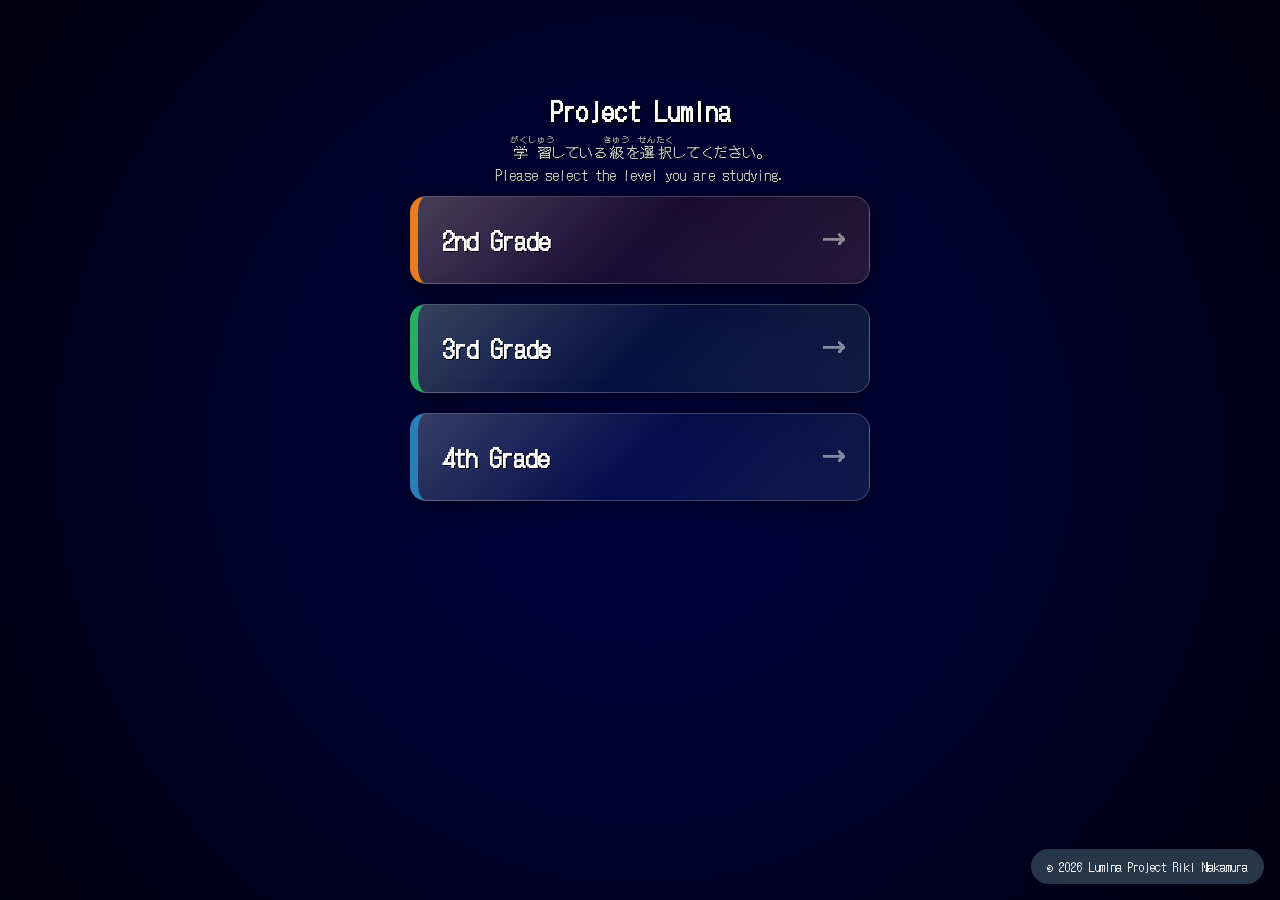
<file: index.html>
<!DOCTYPE html>
<html lang="ja">
<head>
    <meta charset="UTF-8">
    <meta name="viewport" content="width=device-width, initial-scale=1.0">
    <link rel="icon" href="data:,">
    <title>Project Lumina</title>
    <link rel="stylesheet" href="css/style.css">
    <link href="https://fonts.googleapis.com/css2?family=Noto+Sans+JP:wght@400;700&display=swap" rel="stylesheet">
</head>
<body>

    <main class="container">
        <header class="hero">
            <h1>Project Lumina</h1>
            <p>
                <ruby>学習<rt>がくしゅう</rt></ruby>している<ruby>級<rt>きゅう</rt></ruby>を<ruby>選択<rt>せんたく</rt></ruby>してください。<br>
                Please select the level you are studying.
            </p>
        </header>

        <section class="grade-selection">
            <a href="grade2/index.html" class="grade-card grade-2">
                <div class="card-content">
                    <div class="grade-info">
                        <h2>2nd Grade</h2>
                    </div>
                    <div class="arrow">→</div>
                </div>
            </a>

            <a href="grade3/index.html" class="grade-card grade-3">
                <div class="card-content">
                    <div class="grade-info">
                        <h2>3rd Grade</h2>
                    </div>
                    <div class="arrow">→</div>
                </div>
            </a>

            <a href="grade4/index.html" class="grade-card grade-4">
                <div class="card-content">
                    <div class="grade-info">
                        <h2>4th Grade</h2>
                    </div>
                    <div class="arrow">→</div>
                </div>
            </a>
        </section>
    </main>

    <div id="footer-placeholder"></div>

    <script src="js/main.js"></script>
</body>
</html>
</file>
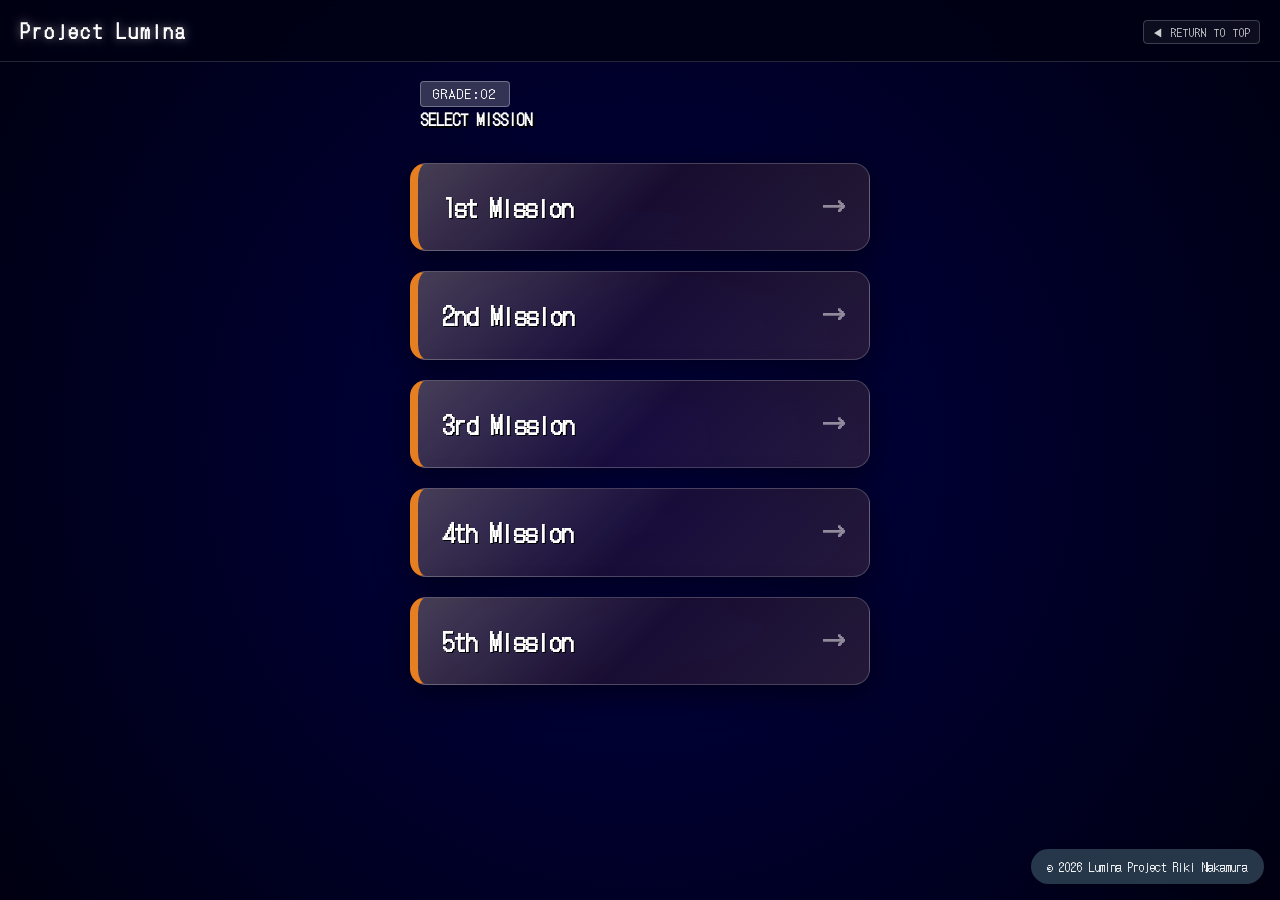
<file: grade2/index.html>
<!DOCTYPE html>
<html lang="ja">
<head>
    <meta charset="UTF-8">
    <meta name="viewport" content="width=device-width, initial-scale=1.0">
    <link rel="icon" href="data:,">
    <title>2nd Grade MissionList | Lumina Project</title>
    <link rel="stylesheet" href="../css/style.css">
    <link href="https://fonts.googleapis.com/css2?family=Noto+Sans+JP:wght@400;700&display=swap" rel="stylesheet">
</head>
<body>
    <main class="container">
    
        <div id="header-placeholder"></div>
            <div class="grade-header-box">
            <span class="grade-badge">GRADE:02</span>
            <h1>SELECT MISSION</h1>
            </div>

            <section class="grade-selection">
                <a href="q1.html" class="grade-card grade-2">
                    <div class="card-content">
                        <div class="grade-info">
                            <h2>1st Mission</h2>
                        </div>
                        <div class="arrow">→</div>
                    </div>
                </a>
                <a href="q2.html" class="grade-card grade-2">
                    <div class="card-content">
                        <div class="grade-info">
                            <h2>2nd Mission</h2>
                        </div>
                        <div class="arrow">→</div>
                    </div>
                </a>
                <a href="q3.html" class="grade-card grade-2">
                    <div class="card-content">
                        <div class="grade-info">
                            <h2>3rd Mission</h2>
                        </div>
                        <div class="arrow">→</div>
                    </div>
                </a>
                <a href="q4.html" class="grade-card grade-2">
                    <div class="card-content">
                        <div class="grade-info">
                            <h2>4th Mission</h2>
                        </div>
                        <div class="arrow">→</div>
                    </div>
                </a>
                <a href="q5.html" class="grade-card grade-2">
                    <div class="card-content">
                        <div class="grade-info">
                            <h2>5th Mission</h2>
                        </div>
                        <div class="arrow">→</div>
                    </div>
                </a>
            </section>


    </main>
    <div id="footer-placeholder"></div>

    <script src="../js/main.js"></script>
</body>
</html>
</file>
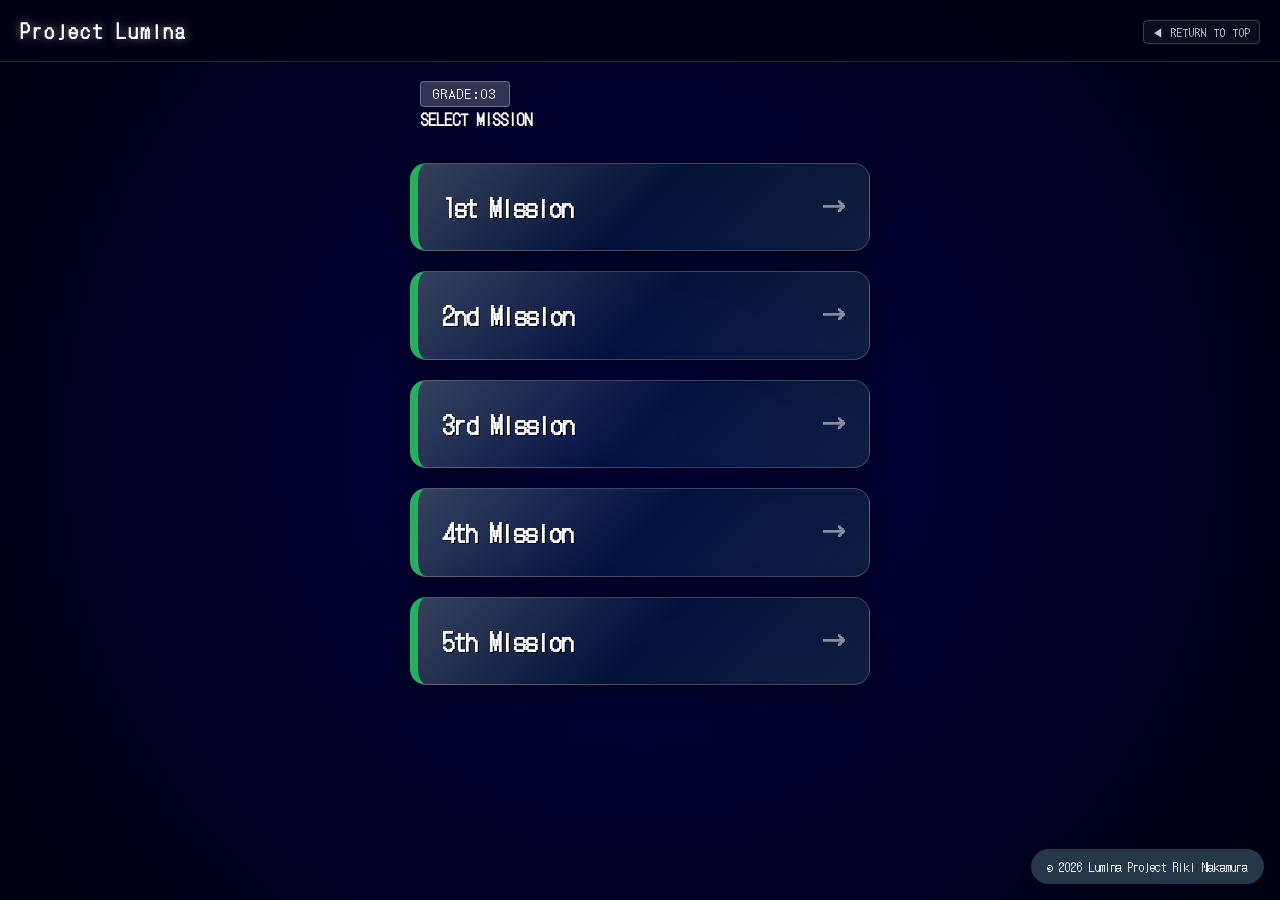
<file: grade3/index.html>
<!DOCTYPE html>
<html lang="ja">
<head>
    <meta charset="UTF-8">
    <meta name="viewport" content="width=device-width, initial-scale=1.0">
    <link rel="icon" href="data:,">
    <title>3rd Grade MissionList | Lumina Project</title>
    <link rel="stylesheet" href="../css/style.css">
    <link href="https://fonts.googleapis.com/css2?family=Noto+Sans+JP:wght@400;700&display=swap" rel="stylesheet">
</head>
<body>
    <main class="container">
    
        <div id="header-placeholder"></div>
        
            <div class="grade-header-box">
            <span class="grade-badge">GRADE:03</span>
            <h1>SELECT MISSION</h1>
            </div>

            <section class="grade-selection">
                <a href="q1.html" class="grade-card grade-3">
                    <div class="card-content">
                        <div class="grade-info">
                            <h2>1st Mission</h2>
                        </div>
                        <div class="arrow">→</div>
                    </div>
                </a>
                <a href="q2.html" class="grade-card grade-3">
                    <div class="card-content">
                        <div class="grade-info">
                            <h2>2nd Mission</h2>
                        </div>
                        <div class="arrow">→</div>
                    </div>
                </a>
                <a href="q3.html" class="grade-card grade-3">
                    <div class="card-content">
                        <div class="grade-info">
                            <h2>3rd Mission</h2>
                        </div>
                        <div class="arrow">→</div>
                    </div>
                </a>
                <a href="q4.html" class="grade-card grade-3">
                    <div class="card-content">
                        <div class="grade-info">
                            <h2>4th Mission</h2>
                        </div>
                        <div class="arrow">→</div>
                    </div>
                </a>
                <a href="q5.html" class="grade-card grade-3">
                    <div class="card-content">
                        <div class="grade-info">
                            <h2>5th Mission</h2>
                        </div>
                        <div class="arrow">→</div>
                    </div>
                </a>
            </section>


    </main>
    <div id="footer-placeholder"></div>

    <script src="../js/main.js"></script>
</body>
</html>
</file>
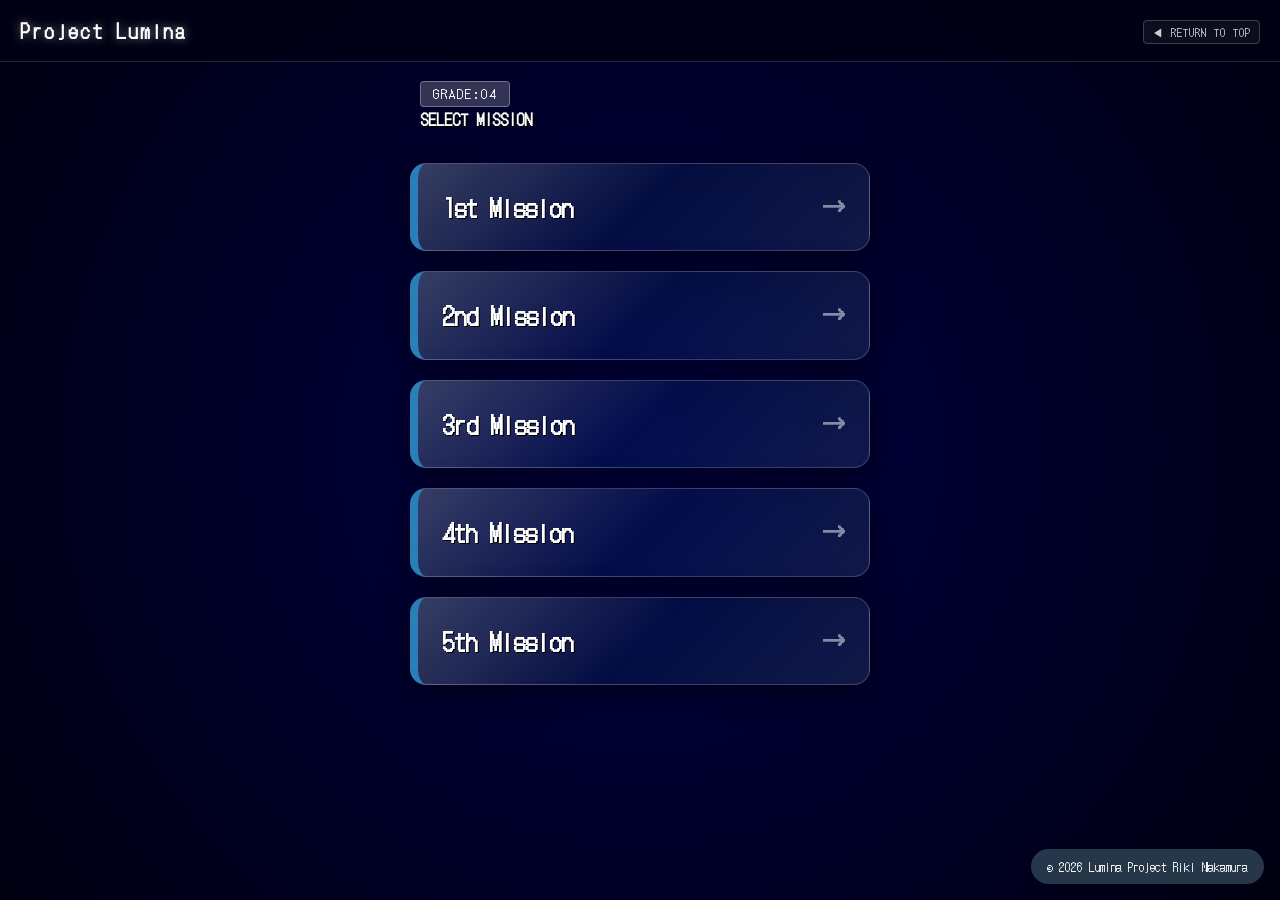
<file: grade4/index.html>
<!DOCTYPE html>
<html lang="ja">
<head>
    <meta charset="UTF-8">
    <meta name="viewport" content="width=device-width, initial-scale=1.0">
    <link rel="icon" href="data:,">
    <title>4th Grade MissionList | Lumina Project</title>
    <link rel="stylesheet" href="../css/style.css">
    <link href="https://fonts.googleapis.com/css2?family=Noto+Sans+JP:wght@400;700&display=swap" rel="stylesheet">
</head>
<body>
    <main class="container">
    
        <div id="header-placeholder"></div>
            <div class="grade-header-box">
            <span class="grade-badge">GRADE:04</span>
            <h1>SELECT MISSION</h1>
            </div>

            <section class="grade-selection">
                <a href="q1.html" class="grade-card grade-4">
                    <div class="card-content">
                        <div class="grade-info">
                            <h2>1st Mission</h2>
                        </div>
                        <div class="arrow">→</div>
                    </div>
                </a>
                <a href="q2.html" class="grade-card grade-4">
                    <div class="card-content">
                        <div class="grade-info">
                            <h2>2nd Mission</h2>
                        </div>
                        <div class="arrow">→</div>
                    </div>
                </a>
                <a href="q3.html" class="grade-card grade-4">
                    <div class="card-content">
                        <div class="grade-info">
                            <h2>3rd Mission</h2>
                        </div>
                        <div class="arrow">→</div>
                    </div>
                </a>
                <a href="q4.html" class="grade-card grade-4">
                    <div class="card-content">
                        <div class="grade-info">
                            <h2>4th Mission</h2>
                        </div>
                        <div class="arrow">→</div>
                    </div>
                </a>
                <a href="q5.html" class="grade-card grade-4">
                    <div class="card-content">
                        <div class="grade-info">
                            <h2>5th Mission</h2>
                        </div>
                        <div class="arrow">→</div>
                    </div>
                </a>
            </section>


    </main>
    <div id="footer-placeholder"></div>

    <script src="../js/main.js"></script>
</body>
</html>
</file>
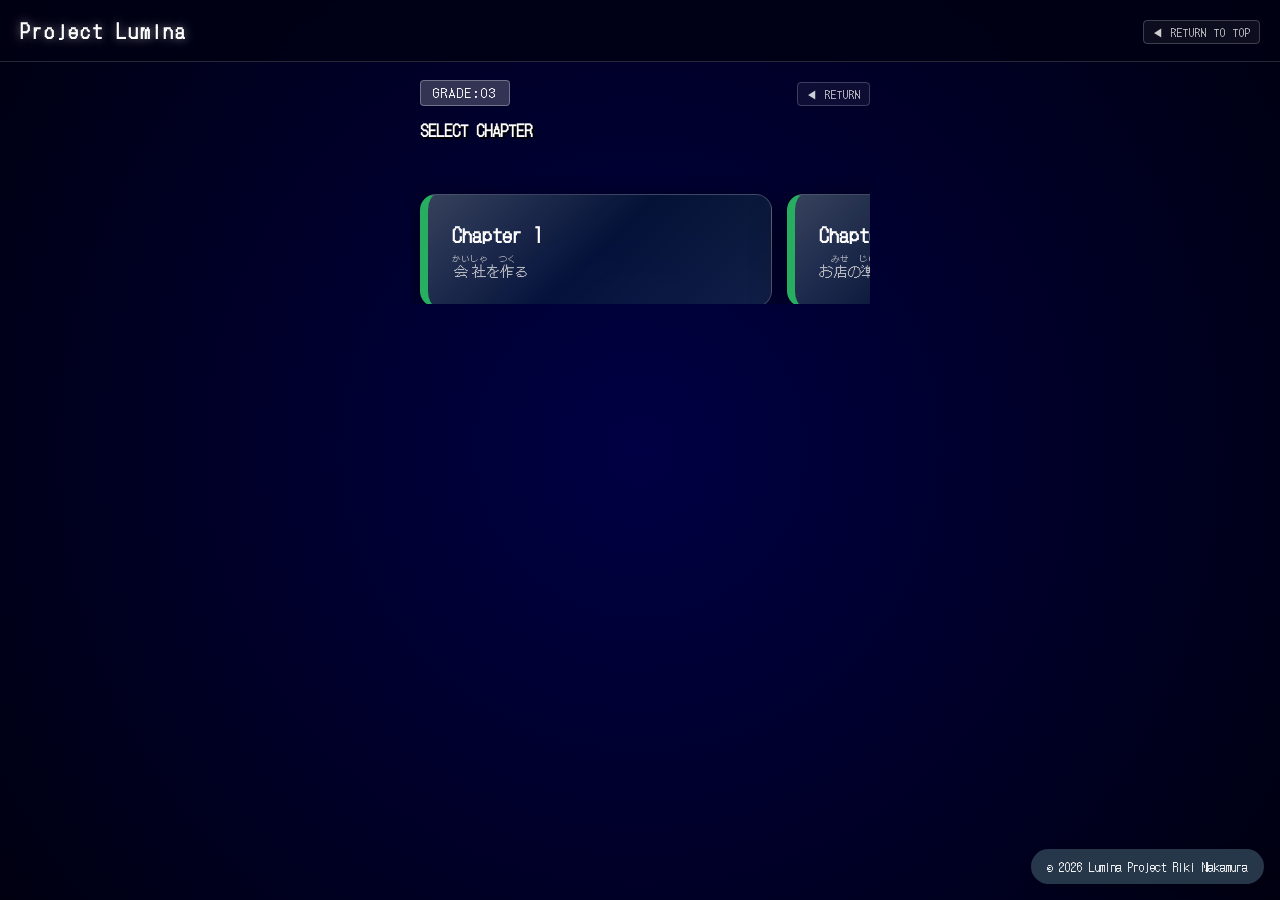
<file: grade3/q1.html>
<!DOCTYPE html>
<html lang="ja">
<head>
    <meta charset="UTF-8">
    <meta name="viewport" content="width=device-width, initial-scale=1.0">
    <link rel="icon" href="data:,">
    <title>3rd Grade MissionList | Lumina Project</title>
    <link rel="stylesheet" href="../css/style.css">
    <link href="https://fonts.googleapis.com/css2?family=DotGothic16&display=swap" rel="stylesheet">
    
    <style>
        /* --- 第1階層: チャプターセクション --- */
        section.chapter-explanation {
            display: none;
            margin-top: 20px;
            width: 100%;
            clear: both;
        }
        section.chapter-explanation.active {
            display: block;
        }

        /* --- 第2階層: 用語アコーディオン (Lumina Style) --- */
        .term-accordion {
            margin-bottom: 15px;
            border-radius: 12px;
            overflow: hidden;
            background: rgba(255, 255, 255, 0.05);
            backdrop-filter: blur(10px);
            -webkit-backdrop-filter: blur(10px);
            border: 1px solid rgba(255, 255, 255, 0.1);
            box-shadow: 0 4px 15px rgba(0, 0, 0, 0.3);
        }

        .term-trigger {
            width: 100%;
            padding: 16px;
            background: transparent; /* 白背景を撤廃 */
            border: none;
            text-align: left;
            font-family: 'DotGothic16', sans-serif;
            font-size: 1rem;
            font-weight: bold;
            color: #fff; /* 文字を白に */
            cursor: pointer;
            display: flex;
            justify-content: space-between;
            align-items: center;
            transition: background 0.3s;
        }

        .term-trigger:hover {
            background: rgba(255, 255, 255, 0.1);
        }

        .term-trigger.active {
            border-bottom: 1px solid rgba(255, 255, 255, 0.1);
            background: rgba(255, 255, 255, 0.05);
        }

        .term-trigger::after {
            content: '▶';
            font-size: 0.8rem;
            color: var(--accent-3); /* 3級のグリーン */
            transition: transform 0.3s;
        }

        .term-trigger.active::after {
            transform: rotate(90deg);
        }

        /* --- 第3階層: 4つのタブ (Lumina Style) --- */
        .term-content {
            display: none;
            background: rgba(0, 0, 0, 0.2); /* コンテンツ内を少し暗く */
        }

        .term-content.active {
            display: block;
        }

        .tab-container {
            display: flex;
            background: rgba(0, 0, 0, 0.2);
            gap: 2px;
            padding: 2px;
        }

        .tab-btn {
            flex: 1;
            padding: 10px 5px;
            cursor: pointer;
            border: none;
            font-family: 'DotGothic16', sans-serif;
            background: rgba(255, 255, 255, 0.05);
            color: rgba(255, 255, 255, 0.6);
            font-size: 0.75rem;
            transition: all 0.2s;
        }

        .tab-btn.active {
            background: var(--accent-3); /* 3級カラー */
            color: #fff;
            text-shadow: 1px 1px 0px #000;
        }

        .tab-panel {
            display: none;
            padding: 20px;
            font-size: 0.85rem;
            color: #eee;
            background: transparent; /* 白背景を撤廃 */
        }

        .tab-panel.active {
            display: block;
            animation: fadeIn 0.4s ease-out;
        }

        @keyframes fadeIn {
            from { opacity: 0; transform: translateY(5px); }
            to { opacity: 1; transform: translateY(0); }
        }
    </style>
</head>
<body>
    <main class="container">
        <div id="header-placeholder"></div>
        <div class="grade-header-box">
            <div class="grade-status-line">
                <span class="grade-badge">GRADE:03</span>
                <div class="nav-actions">
                    <a href="javascript:history.back();" class="back-link">◀ RETURN</a>
                </div>
            </div>
            <h1>SELECT CHAPTER</h1>
        </div>

        <section class="grade-selection chapter-slider">
            <div class="chapter-card">
                <a href="#Chapter1" class="grade-card grade-3">
                    <div class="card-content">
                        <div class="grade-info">
                            <label class="chapter">Chapter 1</label>
                            <p class="chapter-title"><ruby>会社<rt>かいしゃ</rt></ruby>を<ruby>作<rt>つく</rt></ruby>る</p>
                        </div>
                    </div>
                </a>
            </div>
            <div class="chapter-card">
                <a href="#Chapter2" class="grade-card grade-3">
                    <div class="card-content">
                        <div class="grade-info">
                            <label class="chapter">Chapter 2</label>
                            <p class="chapter-title">お<ruby>店<rt>みせ</rt></ruby>の<ruby>準備<rt>じゅんび</rt></ruby></p>
                        </div>
                    </div>
                </a>
            </div>
            <div class="chapter-card">
                <a href="#Chapter3" class="grade-card grade-3">
                    <div class="card-content">
                        <div class="grade-info">
                            <label class="chapter">Chapter 3</label>
                            <p class="chapter-title"><ruby>商売<rt>しょうばい</rt></ruby>の<ruby>開始<rt>かいし</rt></ruby></p>
                        </div>
                    </div>
                </a>
            </div>
            <div class="chapter-card">
                <a href="#Chapter4" class="grade-card grade-3">
                    <div class="card-content">
                        <div class="grade-info">
                            <label class="chapter">Chapter 4</label>
                            <p class="chapter-title"><ruby>会社<rt>かいしゃ</rt></ruby>を<ruby>続<rt>つづ</rt></ruby>けるための<ruby>支払<rt>しはら</rt></ruby>い</p>                        </div>
                    </div>
                </a>
            </div>
            <div class="chapter-card">
                <a href="#Chapter5" class="grade-card grade-3">
                    <div class="card-content">
                        <div class="grade-info">
                            <label class="chapter">Chapter 5</label>
                            <p class="chapter-title"><ruby>お金<rt>おかね</rt></ruby>を<ruby>増<rt>ふ</rt></ruby>やす</p>
                        </div>
                    </div>
                </a>
            </div>
            <div class="chapter-card">
                <a href="#Chapter6" class="grade-card grade-3">
                    <div class="card-content">
                        <div class="grade-info">
                            <label class="chapter">Chapter 6</label>
                            <p class="chapter-title">1<ruby>年<rt>ねん</rt></ruby>のまとめ</p>
                        </div>
                    </div>
                </a>
            </div>
        </section>
<!--
Chapter1 資本金
-->
        <section id="Chapter1" class="chapter-explanation">
            <div class="term-accordion">
                <button class="term-trigger"><ruby>資本金<rt>しほんきん</rt></ruby></button>
                <div class="term-content">
                    <div class="tab-container">
                        <button class="tab-btn active" data-tab="What">What is it?</button>
                        <button class="tab-btn" data-tab="Explanation">Explanation</button>
                        <button class="tab-btn" data-tab="Practice">Practice</button>
                        <button class="tab-btn" data-tab="Question">Question</button>
                    </div>
    <!-- What -->
                    <div class="tab-panel active" data-content="What">
                        <label class="label-title">
                            <span class="label-accent"></span>
                            <ruby>資本金<rt>しほんきん</rt></ruby>とは?
                        </label>
                        
                        <div class="label-content">
                            <p class="jp-text">
                                <ruby>会社<rt>かいしゃ</rt></ruby>を<ruby>設立<rt>せつりつ</rt></ruby>するために、<ruby>必要<rt>ひつよう</rt></ruby>なお<ruby>金<rt>かね</rt></ruby>の<ruby>勘定科目<rt>かんじょうかもく</rt></ruby>
                            </p>
                            <p class="en-text">
                                Accounting categories for the money needed to establish a company.
                            </p>
                        </div>
                        <label class="label-title">
                            <span class="label-accent"></span>
                            ホームポジションはどこ?
                        </label>
                        
                        <div class="label-content">
                            <p class="jp-text">
                                <ruby>貸借対照表<rt>たいしゃくたいしょうひょう</rt></ruby>の『<ruby>純資産<rt>じゅんしさん</rt></ruby>（<ruby>資本<rt>しほん</rt></ruby>）』のグループ
                            </p>
                            <p class="en-text">
                                The 'Net Assets' group on the balance sheet.
                            </p>

                            <table style="width: 100%; border-collapse: collapse; text-align: center; margin-top: 20px;">
                                <tr>
                                    <td rowspan="2" style="width: 50%; border: 1px solid white; padding: 20px; vertical-align: middle;">
                                        <div style="font-size: 1.5em; font-weight: bold;"><ruby>資産<rt>しさん</rt></ruby></div>
                                        <div style="font-size: 0.9em;">assets</div>
                                    </td>
                                    <td style="width: 50%; border: 1px solid white; padding: 10px; vertical-align: middle;">
                                        <div style="font-size: 1.2em; font-weight: bold;"><ruby>負債<rt>ふさい</rt></ruby></div>
                                        <div style="font-size: 0.9em;">liabilities</div>
                                    </td>
                                </tr>
                                <tr>
                                    <td style="width: 50%; border: 1px solid white; padding: 10px; background-color: #0000FF; color: #FFFFFF; vertical-align: middle;">
                                        <div style="font-size: 1.2em; font-weight: bold;"><ruby>純資産（資本）<rt>じゅんしさん（しほん）</rt></ruby></div>
                                        <div style="font-size: 0.9em;">net assets</div>
                                    </td>
                                </tr>
                            </table>
                        </div>
                    </div>
    <!-- Explanation -->
                    <div class="tab-panel" data-content="Explanation">
                        <label class="label-title">
                            <span class="label-accent"></span>
                            <ruby>問題<rt>もんだい</rt></ruby>の<ruby>解<rt>と</rt></ruby>き<ruby>方<rt>かた</rt></ruby>は?
                        </label>

                        <div class="sample-question">
                            <ruby>当社<rt>とうしゃ</rt></ruby>の<ruby>設立<rt>せつりつ</rt></ruby>にあたり、<ruby>定款<rt>ていかん</rt></ruby>で<ruby>定める<rt>さだめる</rt></ruby><ruby>発行可能株式総数<rt>はっこうかのうかぶしきそうすう</rt></ruby>■<ruby>株<rt>かぶ</rt></ruby>のうち、▲<ruby>株<rt>かぶ</rt></ruby>を1<ruby>株<rt>かぶ</rt></ruby>につき￥●で<ruby>発行<rt>発行</rt></ruby>し、<ruby>全額<rt>ぜんがく</rt></ruby>の<ruby>払込み<rt>はらいこみ</rt></ruby>を<ruby>受け<rt>うけ</rt></ruby>、これを▢▢<ruby>預金<rt>よきん</rt></ruby>とした。
                        </div>

                        <div class="step-container">
                            <label class="step-badge">Step1</label>
                            <div class="step-content">
                                <p class="jp-text">文章の中に『<ruby>設立<rt>せつりつ</rt></ruby>』＋『<ruby>株式<rt>かぶしき</rt></ruby>を<ruby>発行<rt>はっこう</rt></ruby>』というワードがありますか?</p>
                                <p class="en-text">Does the text contain the words “設立" and "株式を発行"?</p>
                            </div>

                            <div class="journal-table-wrapper">
                                <table class="journal-table">
                                    <thead>
                                        <tr>
                                            <th class="debit"><ruby>借方<rt>Debit</rt></ruby></th>
                                            <th class="amount"><ruby>金額<rt>Price</rt></ruby></th>
                                            <th class="credit"><ruby>貸方<rt>Credit</rt></ruby></th>
                                            <th class="amount"><ruby>金額<rt>Price</rt></ruby></th>
                                        </tr>
                                    </thead>
                                    <tbody>
                                        <tr>
                                            <td></td>
                                            <td></td>
                                            <td>
                                                <div class="account-item">
                                                    <span class="main-text"><ruby>資本金<rt>しほんきん</rt></ruby></span>
                                                </div>
                                            </td>
                                            <td class="num-cell highlight">¥ ▲ × ●</td>
                                        </tr>
                                    </tbody>
                                </table>
                            </div>
                        </div>

                        <div class="step-container">
                            <label class="step-badge">Step2</label>
                            <div class="step-content">
                                <p class="jp-text">
                                    文章の中の▢▢<ruby>預金<rt>よきん</rt></ruby>の▢▢は『<ruby>普通<rt>ふつう</rt></ruby>』or『<ruby>当座<rt>とうざ</rt></ruby>』のどちらですか?
                                </p>
                                <p class="en-text">In the text, is the ▢▢ in ▢▢ deposit a '当座' or '普通'?</p>
                            </div>

                            <div class="sub-label">
                                <span class="label-accent"></span><ruby>当座<rt>とうざ</rt></ruby>の<ruby>場合<rt>ばあい</rt></ruby>
                            </div>
                            <div class="journal-table-wrapper">
                                <table class="journal-table">
                                    <thead>
                                        <tr>
                                            <th class="debit"><ruby>借方<rt>Debit</rt></ruby></th>
                                            <th class="amount"><ruby>金額<rt>Price</rt></ruby></th>
                                            <th class="credit"><ruby>貸方<rt>Credit</rt></ruby></th>
                                            <th class="amount"><ruby>金額<rt>Price</rt></ruby></th>
                                        </tr>
                                    </thead>
                                    <tbody>
                                        <tr>
                                            <td>
                                                <div class="account-item">
                                                    <span class="main-text"><ruby>当座預金<rt>とうざよきん</rt></ruby></span>
                                                </div>
                                            </td>
                                            <td class="num-cell highlight">¥ ▲ × ●</td>
                                            <td>
                                                <div class="account-item">
                                                    <span class="main-text"><ruby>資本金<rt>しほんきん</rt></ruby></span>
                                                </div>
                                            </td>
                                            <td class="num-cell highlight">¥ ▲ × ●</td>
                                        </tr>
                                    </tbody>
                                </table>
                            </div> <div class="sub-label">
                                <span class="label-accent"></span><ruby>普通<rt>ふつう</rt></ruby>の<ruby>場合<rt>ばあい</rt></ruby>
                            </div>
                            <div class="journal-table-wrapper">
                                <table class="journal-table">
                                    <thead>
                                        <tr>
                                            <th class="debit"><ruby>借方<rt>Debit</rt></ruby></th>
                                            <th class="amount"><ruby>金額<rt>Price</rt></ruby></th>
                                            <th class="credit"><ruby>貸方<rt>Credit</rt></ruby></th>
                                            <th class="amount"><ruby>金額<rt>Price</rt></ruby></th>
                                        </tr>
                                    </thead>
                                    <tbody>
                                        <tr>
                                            <td>
                                                <div class="account-item">
                                                    <span class="main-text"><ruby>普通預金<rt>ふつうよきん</rt></ruby></span>
                                                </div>
                                            </td>
                                            <td class="num-cell highlight">¥ ▲ × ●</td>
                                            <td>
                                                <div class="account-item">
                                                    <span class="main-text"><ruby>資本金<rt>しほんきん</rt></ruby></span>
                                                </div>
                                            </td>
                                            <td class="num-cell highlight">¥ ▲ × ●</td>
                                        </tr>
                                    </tbody>
                                </table>
                            </div>
                        </div>
                    </div>
    <!-- Practice -->
                    <div class="tab-panel" data-content="Practice">
                        <label class="label-title">
                            <span class="label-accent"></span>
                            <ruby>練習問題<rt>れんしゅうもんだい</rt></ruby>
                        </label>

                        <div class="sample-question" style="line-height: 2.5; padding: 10px;">
                            <ruby>株式会社<rt>かぶしきがいしゃ</rt></ruby>
                            <span style="background-color: green; color: white; padding: 2px 0; border-radius: 2px;">
                                <ruby>設立<rt>せつりつ</rt></ruby>
                            </span>
                            に<ruby>際し<rt>さいし</rt></ruby>、
                            <span style="background-color: green; color: white; padding: 2px 0; border-radius: 2px;">
                                <ruby>株式<rt>かぶしき</rt></ruby>
                            </span>
                            4,500<ruby>株<rt>かぶ</rt></ruby>を＠￥2,000で<ruby>発行<rt>はっこう</rt></ruby>し、<ruby>全額<rt>ぜんがく</rt></ruby>が
                            <span style="background-color: red; color: white; padding: 2px 0; border-radius: 2px;">
                                <ruby>普通預金口座<rt>ふつうよきんこうざ</rt></ruby>
                            </span>
                            に<ruby>振り込まれた<rt>ふりこまれた</rt></ruby>。
                        </div>

                        <div class="step-container">
                            <label class="step-badge">Step1</label>
                            <div class="step-content">
                                <p class="jp-text">文章の中に『<ruby>設立<rt>せつりつ</rt></ruby>』＋『<ruby>株式<rt>かぶしき</rt></ruby>を<ruby>発行<rt>はっこう</rt></ruby>』というワードがありますか?</p>
                                <p class="en-text">Does the text contain the words “設立" and "株式を発行"?</p>
                            </div>

                            <div class="journal-table-wrapper">
                                <table class="journal-table">
                                    <thead>
                                        <tr>
                                            <th class="debit"><ruby>借方<rt>Debit</rt></ruby></th>
                                            <th class="amount"><ruby>金額<rt>Price</rt></ruby></th>
                                            <th class="credit"><ruby>貸方<rt>Credit</rt></ruby></th>
                                            <th class="amount"><ruby>金額<rt>Price</rt></ruby></th>
                                        </tr>
                                    </thead>
                                    <tbody>
                                        <tr>
                                            <td></td>
                                            <td></td>
                                            <td>
                                                <div class="account-item">
                                                    <span class="main-text" style="background-color: green; color: white; padding: 2px 0; border-radius: 2px;"><ruby>資本金<rt>しほんきん</rt></ruby></span>
                                                </div>
                                            </td>
                                            <td class="num-cell highlight">￥9,000,000</td>
                                        </tr>
                                    </tbody>
                                </table>
                            </div>
                        </div>

                        <div class="step-container">
                            <label class="step-badge">Step2</label>
                            <div class="step-content">
                                <p class="jp-text">
                                    文章の中の▢▢<ruby>預金<rt>よきん</rt></ruby>の▢▢は『<ruby>普通<rt>ふつう</rt></ruby>』or『<ruby>当座<rt>とうざ</rt></ruby>』のどちらですか?
                                </p>
                                <p class="en-text">In the text, is the ▢▢ in ▢▢ deposit a '当座' or '普通'?</p>
                            </div>

                            <div class="sub-label">
                                <span class="label-accent"></span><ruby>普通<rt>ふつう</rt></ruby>の<ruby>場合<rt>ばあい</rt></ruby>
                            </div>
                            <div class="journal-table-wrapper">
                                <table class="journal-table">
                                    <thead>
                                        <tr>
                                            <th class="debit"><ruby>借方<rt>Debit</rt></ruby></th>
                                            <th class="amount"><ruby>金額<rt>Price</rt></ruby></th>
                                            <th class="credit"><ruby>貸方<rt>Credit</rt></ruby></th>
                                            <th class="amount"><ruby>金額<rt>Price</rt></ruby></th>
                                        </tr>
                                    </thead>
                                    <tbody>
                                        <tr>
                                            <td>
                                                <div class="account-item">
                                                    <span class="main-text" style="background-color: red; color: white; padding: 2px 0; border-radius: 2px;"><ruby>普通預金<rt>ふつうよきん</rt></ruby></span>
                                                </div>
                                            </td>
                                            <td class="num-cell highlight">￥9,000,000</td>
                                            <td>
                                                <div class="account-item">
                                                    <span class="main-text"><ruby>資本金<rt>しほんきん</rt></ruby></span>
                                                </div>
                                            </td>
                                            <td class="num-cell highlight">￥9,000,000</td>
                                        </tr>
                                    </tbody>
                                </table>
                            </div>
                        </div>
                    </div>
    <!-- Question -->
                    <div class="tab-panel" data-content="Question">
                        <div id="shihonkin-Question" class="question" style="line-height: 2.5; padding: 10px;">
                            <p class="loading-msg">Now Loading...</p>
                        </div>

                        <div class="answer-section">
                            <div class="row-controls" style="margin-bottom: 10px; display: flex; gap: 10px;">
                                <button type="button" class="control-btn add-row-btn" style="background: #28a745; color: white; border: none; padding: 5px 15px; border-radius: 4px; cursor: pointer;">+</button>
                                <button type="button" class="control-btn remove-row-btn" style="background: #dc3545; color: white; border: none; padding: 5px 15px; border-radius: 4px; cursor: pointer;">-</button>
                                <span class="row-count-display" style="font-size: 12px; color: #aaa; align-self: center;">(1/5)</span>
                            </div>

                            <div class="journal-table-wrapper">
                                <table class="answer-table">
                                    <thead>
                                        <tr>
                                            <th class="side-header"><ruby>借方<rt>Debit</rt></ruby></th>
                                            <th class="amount-header"><ruby>金額<rt>Price</rt></ruby></th>
                                            <th class="side-header"><ruby>貸方<rt>Credit</rt></ruby></th>
                                            <th class="amount-header"><ruby>金額<rt>Price</rt></ruby></th>
                                        </tr>
                                    </thead>
                                    <tbody class="answer-table-body">
                                        <tr>
                                            <td>
                                                <select class="account-select">
                                                    <option value="">選択...</option>
                                                    <option value="cash">現金</option>
                                                    <option value="futsuyokin">普通預金</option>
                                                    <option value="tozayokin">当座預金</option>
                                                    <option value="teikiyokin">定期預金</option>
                                                    <option value="shihonkin">資本金</option>
                                                    <option value="kariirekin">借入金</option>
                                                </select>
                                            </td>
                                            <td>
                                                <div class="amount-input-wrapper">
                                                    <span>¥</span>
                                                    <input type="text" class="amount-input" inputmode="numeric" pattern="[0-9]*" placeholder="0">
                                                </div>
                                            </td>
                                            <td>
                                                <select class="account-select">
                                                    <option value="">選択...</option>
                                                    <option value="cash">現金</option>
                                                    <option value="futsuyokin">普通預金</option>
                                                    <option value="tozayokin">当座預金</option>
                                                    <option value="teikiyokin">定期預金</option>
                                                    <option value="shihonkin">資本金</option>
                                                    <option value="kariirekin">借入金</option>
                                                </select>
                                            </td>
                                            <td>
                                                <div class="amount-input-wrapper">
                                                    <span>¥</span>
                                                    <input type="text" class="amount-input" inputmode="numeric" pattern="[0-9]*" placeholder="0">
                                                </div>
                                            </td>
                                        </tr>
                                    </tbody>
                                </table>
                            </div>

                            <div class="feedback-panel answer-feedback" style="display: none;"></div>

                            <button class="submit-answer-btn">
                                <ruby>回答確認<rt>CHECK ANSWER</rt></ruby>
                            </button>
                        </div>
                    </div>
                </div>
            </div>
        </section>

<!--
Chapter2　備品 / 建物 / 車両運搬具
-->
        <section id="Chapter2" class="chapter-explanation">
            <div class="term-accordion">
                <button class="term-trigger"><ruby>備品 / 建物 / 車両運搬具<rt>びひん / たてもの / しゃりょううんぱんぐ</rt></ruby></button>
                <div class="term-content">
                    <div class="tab-container">
                        <button class="tab-btn active" data-tab="What">What is it?</button>
                        <button class="tab-btn" data-tab="Explanation">Explanation</button>
                        <button class="tab-btn" data-tab="Practice">Practice</button>
                        <button class="tab-btn" data-tab="Question">Question</button>
                    </div>
    <!-- What -->
                    <div class="tab-panel active" data-content="What">
                        <label class="label-title">
                            <span class="label-accent"></span>
                            <ruby>備品 / 建物 / 車両運搬具<rt>びひん / たてもの / しゃりょううんぱんぐ</rt></ruby>とは?
                        </label>
                        
                        <div class="label-content">
                            <p class="jp-text">
                                <ruby>会社<rt>かいしゃ</rt></ruby>を
                                <ruby>運営<rt>うんえい</rt></ruby>するために
                                <ruby>必要<rt>ひつよう</rt></ruby>な
                                <ruby>道具<rt>どうぐ</rt></ruby>の
                                <ruby>勘定科目<rt>かんじょうかもく</rt></ruby>
                            </p>
                            <p class="en-text">
                                The marathon course of tools necessary to run a company.
                            </p>
                        </div>
                        <label class="label-title">
                            <span class="label-accent"></span>
                            ホームポジションはどこ?
                        </label>
                        
                        <div class="label-content">
                            <p class="jp-text">
                                <ruby>貸借対照表<rt>たいしゃくたいしょうひょう</rt></ruby>の『<ruby>資産<rt>しさん</rt></ruby>』のグループ
                            </p>
                            <p class="en-text">
                                The 'Assets' group on the balance sheet.
                            </p>

                            <table style="width: 100%; border-collapse: collapse; text-align: center; margin-top: 20px;">
                                <tr>
                                    <td rowspan="2" style="width: 50%; border: 1px solid white; padding: 20px; vertical-align: middle; background-color: #0000FF; color: #FFFFFF;">
                                        <div style="font-size: 1.5em; font-weight: bold;"><ruby>資産<rt>しさん</rt></ruby></div>
                                        <div style="font-size: 0.9em;">assets</div>
                                    </td>
                                    <td style="width: 50%; border: 1px solid white; padding: 10px; vertical-align: middle;">
                                        <div style="font-size: 1.2em; font-weight: bold;"><ruby>負債<rt>ふさい</rt></ruby></div>
                                        <div style="font-size: 0.9em;">liabilities</div>
                                    </td>
                                </tr>
                                <tr>
                                    <td style="width: 50%; border: 1px solid white; padding: 10px; vertical-align: middle;">
                                        <div style="font-size: 1.2em; font-weight: bold;"><ruby>純資産（資本）<rt>じゅんしさん（しほん）</rt></ruby></div>
                                        <div style="font-size: 0.9em;">net assets</div>
                                    </td>
                                </tr>
                            </table>
                        </div>
                    </div>
    <!-- Explanation -->
                    <div class="tab-panel" data-content="Explanation">
                        <label class="label-title">
                            <span class="label-accent"></span>
                            <ruby>問題<rt>もんだい</rt></ruby>の<ruby>解<rt>と</rt></ruby>き<ruby>方<rt>かた</rt></ruby>は?
                        </label>

                        <div class="sample-question">
                            ▢▢▢を￥■で<ruby>購<rt>こう</rt></ruby><ruby>入<rt>にゅう</rt></ruby>し、
                            その<ruby>代<rt>だい</rt></ruby><ruby>金<rt>きん</rt></ruby>は
                            <ruby>配<rt>はい</rt></ruby><ruby>送<rt>そう</rt></ruby><ruby>料<rt>りょう</rt></ruby>などの
                            <ruby>諸<rt>しょ</rt></ruby><ruby>費<rt>ひ</rt></ruby><ruby>用<rt>よう</rt></ruby>￥▲とともに
                            〇〇で<ruby>支<rt>し</rt></ruby><ruby>払<rt>はら</rt></ruby>った。
                        </div>

                        <div class="step-container">
                            <label class="step-badge">Step1</label>
                            <div class="step-content">
                                <p class="jp-text">
                                    <ruby>文章<rt>ぶんしょう</rt></ruby>の
                                    <ruby>中<rt>なか</rt></ruby>の『▢▢▢』は
                                    <ruby>何<rt>なに</rt></ruby>ですか?
                                </p>
                                <p class="en-text">What does '▢▢▢' in the sentence represent?</p>
                            </div>
                            <div class="journal-table-wrapper">
                                <table class="journal-table">
                                    <thead>
                                        <tr>
                                            <th class="debit"><ruby>勘定科目<rt>Account</rt></ruby></th>
                                            <th class="amount"><ruby>キーワード<rt>Keyword</rt></ruby></th>
                                        </tr>
                                    </thead>
                                    <tbody>
                                        <tr>
                                            <td><ruby>備品<rt>びひん</rt></ruby></td>
                                            <td>
                                                <ruby>商品陳列用<rt>しょうひんちんれつよう</rt></ruby>の<ruby>什器<rt>じゅうき</rt></ruby>
                                                <br>パソコン<br>コンピューター<br>…etc
                                            </td>
                                        </tr>
                                        <tr>
                                            <td><ruby>建物<rt>たてもの</rt></ruby></td>
                                            <td><ruby>建物<rt>たてもの</rt></ruby><br>…etc</td>
                                        </tr>
                                        <tr>
                                            <td><ruby>車両運搬具<rt>しゃりょううんぱんぐ</rt></ruby></td>
                                            <td>トラック<br>…etc</td>
                                        </tr>
                                    </tbody>
                                </table>
                            </div>
                            <div class="journal-table-wrapper">
                                <table class="journal-table">
                                    <thead>
                                        <tr>
                                            <th class="debit"><ruby>借方<rt>Debit</rt></ruby></th>
                                            <th class="amount"><ruby>金額<rt>Price</rt></ruby></th>
                                            <th class="credit"><ruby>貸方<rt>Credit</rt></ruby></th>
                                            <th class="amount"><ruby>金額<rt>Price</rt></ruby></th>
                                        </tr>
                                    </thead>
                                    <tbody>
                                        <tr>
                                            <td>
                                                <div class="account-item">
                                                    <span class="main-text">▢▢▢</span>
                                                </div>
                                            </td>
                                            <td class="num-cell highlight"></td>
                                            <td>
                                            </td>
                                            <td></td>
                                        </tr>
                                    </tbody>
                                </table>
                            </div>
                        </div>

                        <div class="step-container">
                            <label class="step-badge">Step2</label>
                            <div class="step-content">
                                <p class="jp-text">
                                    <ruby>文章<rt>ぶんしょう</rt></ruby>の
                                    <ruby>中<rt>なか</rt></ruby>に『
                                    <ruby>諸費用<rt>しょひよう</rt></ruby>とともに』というワードがありますか?
                                </p>
                                <p class="en-text">Does the text contain the words “諸費用とともに"?</p>
                            </div>

                            <div class="journal-table-wrapper">
                                <table class="journal-table">
                                    <thead>
                                        <tr>
                                            <th class="debit"><ruby>借方<rt>Debit</rt></ruby></th>
                                            <th class="amount"><ruby>金額<rt>Price</rt></ruby></th>
                                            <th class="credit"><ruby>貸方<rt>Credit</rt></ruby></th>
                                            <th class="amount"><ruby>金額<rt>Price</rt></ruby></th>
                                        </tr>
                                    </thead>
                                    <tbody>
                                        <tr>
                                            <td>
                                                <div class="account-item">
                                                    <span class="main-text">▢▢▢</span>
                                                </div>
                                            </td>
                                            <td class="num-cell highlight">¥ ■ + ▲</td>
                                            <td>
                                            </td>
                                            <td></td>
                                        </tr>
                                    </tbody>
                                </table>
                            </div>
                        </div>
                        <div class="step-container">
                            <label class="step-badge">Step3</label>
                            <div class="step-content">
                                <p class="jp-text">
                                    どうやってお<ruby>金<rt>かね</rt></ruby>を
                                    <ruby>支払<rt>しはら</rt></ruby>いましたか?
                                </p>
                                <p class="en-text">How did you pay?</p>
                            </div>

                            <div class="journal-table-wrapper">
                                <table class="journal-table">
                                    <thead>
                                        <tr>
                                            <th class="debit"><ruby>借方<rt>Debit</rt></ruby></th>
                                            <th class="amount"><ruby>金額<rt>Price</rt></ruby></th>
                                            <th class="credit"><ruby>貸方<rt>Credit</rt></ruby></th>
                                            <th class="amount"><ruby>金額<rt>Price</rt></ruby></th>
                                        </tr>
                                    </thead>
                                    <tbody>
                                        <tr>
                                            <td>
                                                <div class="account-item">
                                                    <span class="main-text">▢▢▢</span>
                                                </div>
                                            </td>
                                            <td class="num-cell highlight">¥ ■ + ▲</td>
                                            <td>
                                                <div class="account-item">
                                                    <span class="main-text">〇〇〇</span>
                                                </div>
                                            </td>
                                            <td class="num-cell highlight">¥ ■ + ▲</td>
                                        </tr>
                                    </tbody>
                                </table>
                            </div>
                        </div>
                    </div>
    <!-- Practice -->
                    <div class="tab-panel" data-content="Practice">
                        <label class="label-title">
                            <span class="label-accent"></span>
                            <ruby>練習問題<rt>れんしゅうもんだい</rt></ruby>
                        </label>

                        <div class="sample-question" style="line-height: 2.5; padding: 10px;">
                            <span style="background-color: green; color: white; padding: 2px 0; border-radius: 2px;">
                            <ruby>事務処理用<rt>じむしょりよう</rt></ruby>としてパソコン</span>を￥1,000,000を
                            <ruby>購入<rt>こうにゅう</rt></ruby>し、その
                            <ruby>代金<rt>だいきん</rt></ruby>は
                            <ruby>配送料<rt>はいそうりょう</rt></ruby>などの
                            <span style="background-color: red; color: white; padding: 2px 0; border-radius: 2px;">
                            <ruby>諸費用<rt>しょひよう</rt></ruby>￥50,000とともに</span>
                            <span style="background-color: blue; color: white; padding: 2px 0; border-radius: 2px;">
                            <ruby>小切手<rt>こぎって</rt></ruby>を
                            <ruby>振<rt>ふ</rt></ruby>り
                            <ruby>出<rt>だ</rt></ruby>して
                            <ruby>支払<rt>しはら</rt></ruby>った。</span>
                        </div>

                        <div class="step-container">
                            <label class="step-badge">Step1</label>
                            <div class="step-content">
                                <p class="jp-text"><p class="jp-text">
                                    <ruby>文章<rt>ぶんしょう</rt></ruby>の
                                    <ruby>中<rt>なか</rt></ruby>の『▢▢▢』は
                                    <ruby>何<rt>なに</rt></ruby>ですか?
                                </p>
                                <p class="en-text">What does '▢▢▢' in the sentence represent?</p>
                            </div>

                            <div class="journal-table-wrapper">
                                <table class="journal-table">
                                    <thead>
                                        <tr>
                                            <th class="debit"><ruby>借方<rt>Debit</rt></ruby></th>
                                            <th class="amount"><ruby>金額<rt>Price</rt></ruby></th>
                                            <th class="credit"><ruby>貸方<rt>Credit</rt></ruby></th>
                                            <th class="amount"><ruby>金額<rt>Price</rt></ruby></th>
                                        </tr>
                                    </thead>
                                    <tbody>
                                        <tr>
                                            <td>
                                                <div class="account-item">
                                                    <span class="main-text" style="background-color: green; color: white; padding: 2px 0; border-radius: 2px;"><ruby>備品<rt>びひん</rt></ruby></span>
                                                </div>
                                            </td>
                                            <td class="num-cell highlight"></td>
                                            <td>
                                                
                                            </td>
                                            <td>
                                                
                                            </td>
                                        </tr>
                                    </tbody>
                                </table>
                            </div>
                        </div>

                        <div class="step-container">
                            <label class="step-badge">Step2</label>
                            <div class="step-content">
                                <p class="jp-text">
                                    <ruby>文章<rt>ぶんしょう</rt></ruby>の
                                    <ruby>中<rt>なか</rt></ruby>に『
                                    <ruby>諸費用<rt>しょひよう</rt></ruby>とともに』というワードがありますか?
                                </p>
                                <p class="en-text">Does the text contain the words “諸費用とともに"?</p>
                            </div>

    
                            <div class="journal-table-wrapper">
                                <table class="journal-table">
                                    <thead>
                                        <tr>
                                            <th class="debit"><ruby>借方<rt>Debit</rt></ruby></th>
                                            <th class="amount"><ruby>金額<rt>Price</rt></ruby></th>
                                            <th class="credit"><ruby>貸方<rt>Credit</rt></ruby></th>
                                            <th class="amount"><ruby>金額<rt>Price</rt></ruby></th>
                                        </tr>
                                    </thead>
                                    <tbody>
                                        <tr>
                                            <td>
                                                <div class="account-item">
                                                    <ruby>備品<rt>びひん</rt></ruby>
                                                </div>
                                            </td>
                                            <td class="num-cell highlight">
                                                <span class="main-text" style="background-color: red; color: white; padding: 2px 0; border-radius: 2px;">
                                                    ￥ 1,050,000
                                                </span>
                                            </td>
                                            <td>
                                                
                                            </td>
                                            <td class="num-cell highlight">
                                                <span class="main-text" style="background-color: red; color: white; padding: 2px 0; border-radius: 2px;">
                                                    ￥ 1,050,000
                                                </span>    
                                            </td>
                                        </tr>
                                    </tbody>
                                </table>
                            </div>
                        </div>

                        <div class="step-container">
                            <label class="step-badge">Step3</label>
                            <div class="step-content">
                                <p class="jp-text">
                                    どうやってお<ruby>金<rt>かね</rt></ruby>を
                                    <ruby>支払<rt>しはら</rt></ruby>いましたか?
                                </p>
                                <p class="en-text">How did you pay?</p>
                            </div>

                            <div class="journal-table-wrapper">
                                <table class="journal-table">
                                    <thead>
                                        <tr>
                                            <th class="debit"><ruby>借方<rt>Debit</rt></ruby></th>
                                            <th class="amount"><ruby>金額<rt>Price</rt></ruby></th>
                                            <th class="credit"><ruby>貸方<rt>Credit</rt></ruby></th>
                                            <th class="amount"><ruby>金額<rt>Price</rt></ruby></th>
                                        </tr>
                                    </thead>
                                    <tbody>
                                        <tr>
                                            <td>
                                                <div class="account-item">
                                                    <ruby>備品<rt>びひん</rt></ruby>
                                                </div>
                                            </td>
                                            <td class="num-cell highlight">
                                                    ￥ 1,050,000
                                            </td>
                                            <td>
                                                <div class="account-item">
                                                    <span class="main-text" style="background-color: blue; color: white; padding: 2px 0; border-radius: 2px;"><ruby>当座預金<rt>とうざよきん</rt></ruby></span>
                                                </div>
                                            </td>
                                            <td class="num-cell highlight">
                                                    ￥ 1,050,000
                                            </td>
                                        </tr>
                                    </tbody>
                                </table>
                            </div>
                        </div>
                    </div>
    <!-- Question -->
                    <div class="tab-panel" data-content="Question">
                        <div id="bihin-Question" class="question" style="line-height: 2.5; padding: 10px;">
                            <p class="loading-msg">Now Loading...</p>
                        </div>

                        <div class="answer-section">
                            <div class="row-controls" style="margin-bottom: 10px; display: flex; gap: 10px;">
                                <button type="button" class="control-btn add-row-btn" style="background: #28a745; color: white; border: none; padding: 5px 15px; border-radius: 4px; cursor: pointer;">+</button>
                                <button type="button" class="control-btn remove-row-btn" style="background: #dc3545; color: white; border: none; padding: 5px 15px; border-radius: 4px; cursor: pointer;">-</button>
                                <span class="row-count-display" style="font-size: 12px; color: #aaa; align-self: center;">(1/5)</span>
                            </div>

                            <div class="journal-table-wrapper">
                                <table class="answer-table">
                                    <thead>
                                        <tr>
                                            <th class="side-header"><ruby>借方<rt>Debit</rt></ruby></th>
                                            <th class="amount-header"><ruby>金額<rt>Price</rt></ruby></th>
                                            <th class="side-header"><ruby>貸方<rt>Credit</rt></ruby></th>
                                            <th class="amount-header"><ruby>金額<rt>Price</rt></ruby></th>
                                        </tr>
                                    </thead>
                                    <tbody class="answer-table-body">
                                        <tr>
                                            <td>
                                                <select class="account-select">
                                                    <option value="">選択...</option>
                                                    <option value="cash">現金</option>
                                                    <option value="futsuyokin">普通預金</option>
                                                    <option value="tozayokin">当座預金</option>
                                                    <option value="teikiyokin">定期預金</option>
                                                    <option value="shihonkin">資本金</option>
                                                    <option value="kariirekin">借入金</option>
                                                </select>
                                            </td>
                                            <td>
                                                <div class="amount-input-wrapper">
                                                    <span>¥</span>
                                                    <input type="text" class="amount-input" inputmode="numeric" pattern="[0-9]*" placeholder="0">
                                                </div>
                                            </td>
                                            <td>
                                                <select class="account-select">
                                                    <option value="">選択...</option>
                                                    <option value="cash">現金</option>
                                                    <option value="futsuyokin">普通預金</option>
                                                    <option value="tozayokin">当座預金</option>
                                                    <option value="teikiyokin">定期預金</option>
                                                    <option value="shihonkin">資本金</option>
                                                    <option value="kariirekin">借入金</option>
                                                </select>
                                            </td>
                                            <td>
                                                <div class="amount-input-wrapper">
                                                    <span>¥</span>
                                                    <input type="text" class="amount-input" inputmode="numeric" pattern="[0-9]*" placeholder="0">
                                                </div>
                                            </td>
                                        </tr>
                                    </tbody>
                                </table>
                            </div>

                            <div class="feedback-panel answer-feedback" style="display: none;"></div>

                            <button class="submit-answer-btn">
                                <ruby>回答確認<rt>CHECK ANSWER</rt></ruby>
                            </button>
                        </div>
                    </div>
                </div>
            </div>
        </section>

<!-- 
Chapter3 仕入　/　売上
 -->
<section id="Chapter3" class="chapter-explanation">
            <div class="term-accordion">
                <!----------------  
                仕入
                ------------------>
                <button class="term-trigger"><ruby>仕入<rt>しいれ</rt></ruby></button>
                <div class="term-content">
                    <div class="tab-container">
                        <button class="tab-btn active" data-tab="What">What is it?</button>
                        <button class="tab-btn" data-tab="Explanation">Explanation</button>
                        <button class="tab-btn" data-tab="Practice">Practice</button>
                        <button class="tab-btn" data-tab="Question">Question</button>
                    </div>
    <!-- What -->
                    <div class="tab-panel active" data-content="What">
                        <label class="label-title">
                            <span class="label-accent"></span>
                            <ruby>仕入<rt>しいれ</rt></ruby>とは?
                        </label>
                        
                        <div class="label-content">
                            <p class="jp-text">
                                <ruby>商品<rt>しょうひん</rt></ruby>を<ruby>買<rt>か</rt></ruby>ったときに<ruby>使<rt>つか</rt></ruby>う<ruby>勘定科目<rt>かんじょうかもく</rt></ruby>
                            </p>
                            <p class="en-text">
                                Accounting entries used when purchasing goods.
                            </p>
                        </div>
                        <label class="label-title">
                            <span class="label-accent"></span>
                            ホームポジションはどこ?
                        </label>
                        
                        <div class="label-content">
                            <p class="jp-text">
                                <ruby>損益計算書<rt>そんえきけいさんしょ</rt></ruby>の『<ruby>費用<rt>ひよう</rt></ruby>』のグループ
                            </p>
                            <p class="en-text">
                                The 'Expenses' group in the Profit and Loss Statement.
                            </p>

                            <table style="width: 100%; border-collapse: collapse; text-align: center; margin-top: 20px;">
                                <tr>
                                    <td rowspan="2" style="width: 50%; border: 1px solid white; padding: 20px; vertical-align: middle; background-color: #0000FF; color: #FFFFFF;">
                                        <div style="font-size: 1.5em; font-weight: bold;"><ruby>費用<rt>ひよう</rt></ruby></div>
                                        <div style="font-size: 0.9em;">expense</div>
                                    </td>
                                    <td style="width: 50%; border: 1px solid white; padding: 10px; vertical-align: middle;">
                                        <div style="font-size: 1.2em; font-weight: bold;"><ruby>収益<rt>しゅうえき</rt></ruby></div>
                                        <div style="font-size: 0.9em;">revenue</div>
                                    </td>
                                </tr>
                            </table>
                        </div>
                    </div>
    <!-- Explanation -->
                    <div class="tab-panel" data-content="Explanation">
                        <label class="label-title">
                            <span class="label-accent"></span>
                            <ruby>問題<rt>もんだい</rt></ruby>の<ruby>解<rt>と</rt></ruby>き<ruby>方<rt>かた</rt></ruby>は?
                        </label>

                        <div class="journal-table-wrapper">
                            <table class="journal-table">
                                <thead>
                                    <tr>
                                        <th></th> <th class="debit">
                                            <ruby>借方<rt>Debit</rt></ruby>
                                        </th>
                                        <th class="credit" colspan="2">
                                            <ruby>貸方<rt>Credit</rt></ruby>
                                        </th>
                                    </tr>
                                </thead>
                                <tbody>
                                    <tr>
                                        <td>
                                            <ruby>税抜方式<rt>ぜいぬきほうしき</rt></ruby>
                                        </td>
                                        <td>
                                            <ruby>仕入<rt>しいれ</rt></ruby><br>
                                            <ruby>仮払消費税<rt>かりばらいしょうひぜい</rt></ruby>
                                        </td>
                                        <td rowspan="3">
                                            <ruby>手付金<rt>てつけきん</rt></ruby><br>or<br><ruby>内金<rt>うちきん</rt></ruby>
                                        </td>
                                        <td rowspan="3">
                                            <ruby>前払金<rt>まえばらいきん</rt></ruby>
                                        </td>
                                    </tr>
                                    <tr>
                                        <td>
                                            <ruby>売上原価対立法<rt>うりあげげんかたいりつほう</rt></ruby>
                                        </td>
                                        <td>
                                            <ruby>商品<rt>しょうひん</rt></ruby><br>
                                            <ruby>仮払消費税<rt>かりばらいしょうひぜい</rt></ruby>
                                        </td>
                                        </tr>
                                    <tr>
                                        <td>
                                            <ruby>税抜方式<rt>ぜいぬきほうしき</rt></ruby><br>+<br>
                                            <ruby>売上原価対立法<rt>うりあげげんかたいりつほう</rt></ruby>
                                        </td>
                                        <td>
                                            <ruby>商品<rt>しょうひん</rt></ruby><br>
                                            <ruby>仮払消費税<rt>かりばらいしょうひぜい</rt></ruby>
                                        </td>
                                        </tr>
                                </tbody>
                            </table>
                        </div>

                        <div class="sample-question">
                            <ruby>仕入先<rt>しいれさき</rt></ruby>A<ruby>商店<rt>しょうてん</rt></ruby>から<ruby>商品<rt>しょうひん</rt></ruby>￥■（うち<ruby>消費税額<rt>しょうひぜいがく</rt></ruby>￥▲）を<ruby>仕入<rt>しい</rt></ruby>れ、<ruby>代金<rt>だいきん</rt></ruby>のうち￥●はすでに<ruby>支払済<rt>しはらいず</rt></ruby>みの<ruby>手付金<rt>てつけきん</rt></ruby>を<ruby>充当<rt>じゅうとう</rt></ruby>し、<ruby>残額<rt>ざんがく</rt></ruby>は<ruby>掛<rt>か</rt></ruby>けとした。なお<ruby>消費税<rt>しょうひぜい</rt></ruby>を<ruby>税抜方式<rt>ぜいぬきほうしき</rt></ruby>で<ruby>処理<rt>しょり</rt></ruby>する。
                        </div>
        <!-- Step1 -->
                        <div class="step-container">
                            <label class="step-badge">Step1</label>
                            <div class="step-content">
                                <p class="jp-text">
                                    <ruby>文章<rt>ぶんしょう</rt></ruby>の<ruby>中<rt>なか</rt></ruby>に『<ruby>商品<rt>しょうひん</rt></ruby>』＋『<ruby>購入<rt>こうにゅう</rt></ruby>or<ruby>仕入<rt>しいれ</rt></ruby>』というワードがありますか?
                                </p>
                                <p class="en-text">Does the text contain the words “商品" and "購入or仕入"?</p>
                            </div>
                        </div>
        <!-- Step2 -->
                        <div class="step-container">
                            <label class="step-badge">Step2</label>
                            <div class="step-content">
                                <p class="jp-text">
                                    <ruby>文章<rt>ぶんしょう</rt></ruby>の<ruby>中<rt>なか</rt></ruby>に『<ruby>税抜方式<rt>ぜいぬきほうしき</rt></ruby>』or『<ruby>売上原価対立法<rt>うりあげげんかたいりつほう</rt></ruby>』or『<ruby>税抜方式<rt>ぜいぬきほうしき</rt></ruby> + <ruby>売上原価対立法<rt>うりあげげんかたいりつほう</rt></ruby>』というワードがありますか?
                                </p>
                                <p class="en-text">Does the text contain the words “税抜方式" or "売上原価対立法"or 税抜方式+売上原価対立法"?</p>
                            </div>
                            <div class="sub-label">
                                <span class="label-accent"></span><ruby>『税抜方式』<rt>ぜいぬきほうしき</rt></ruby>の<ruby>場合<rt>ばあい</rt></ruby>
                            </div>
                            <div class="journal-table-wrapper">
                                <table class="journal-table">
                                    <thead>
                                        <tr>
                                            <th class="debit"><ruby>借方<rt>Debit</rt></ruby></th>
                                            <th class="amount"><ruby>金額<rt>Price</rt></ruby></th>
                                            <th class="credit"><ruby>貸方<rt>Credit</rt></ruby></th>
                                            <th class="amount"><ruby>金額<rt>Price</rt></ruby></th>
                                        </tr>
                                    </thead>
                                    <tbody>
                                        <tr>
                                            <td>
                                                <div class="account-item">
                                                    <span class="main-text"><ruby>仕入<rt>しいれ</rt></ruby></span><br>
                                                    <span class="main-text"><ruby>仮払消費税<rt>かりばらいしょうひぜい</rt></ruby></span>
                                                </div>
                                            </td>
                                            <td class="num-cell highlight">
                                                ¥ ■ - ▲<br>
                                                ¥ ▲
                                            </td>
                                            <td>
                                            </td>
                                            <td></td>
                                        </tr>
                                    </tbody>
                                </table>
                            </div>
                            <div class="sub-label">
                                <span class="label-accent"></span>
                                『<ruby>売上原価対立法<rt>うりあげげんかたいりつほう</rt></ruby>』or『<ruby>税抜方式<rt>ぜいぬきほうしき</rt></ruby>+<ruby>売上原価対立法<rt>うりあげげんかたいりつほう</rt></ruby>』の<ruby>場合<rt>ばあい</rt></ruby>
                            </div>
                            <div class="journal-table-wrapper">
                                <table class="journal-table">
                                    <thead>
                                        <tr>
                                            <th class="debit"><ruby>借方<rt>Debit</rt></ruby></th>
                                            <th class="amount"><ruby>金額<rt>Price</rt></ruby></th>
                                            <th class="credit"><ruby>貸方<rt>Credit</rt></ruby></th>
                                            <th class="amount"><ruby>金額<rt>Price</rt></ruby></th>
                                        </tr>
                                    </thead>
                                    <tbody>
                                        <tr>
                                            <td>
                                                <div class="account-item">
                                                    <span class="main-text"><ruby>商品<rt>しょうひん</rt></ruby></span><br>
                                                    <span class="main-text"><ruby>仮払消費税<rt>かりばらいしょうひぜい</rt></ruby></span>
                                                </div>
                                            </td>
                                            <td class="num-cell highlight">
                                                ¥ ■ - ▲<br>
                                                ¥ ▲
                                            </td>
                                            <td>
                                            </td>
                                            <td></td>
                                        </tr>
                                    </tbody>
                                </table>
                            </div>
                        </div>
        <!-- Step3 -->
                        <div class="step-container">
                            <label class="step-badge">Step3</label>
                            <div class="step-content">
                                <p class="jp-text">
                                    <ruby>文章<rt>ぶんしょう</rt></ruby>の<ruby>中<rt>なか</rt></ruby>に『<ruby>手付金<rt>てつけきん</rt></ruby>』or『<ruby>内金<rt>うちきん</rt></ruby>』というワードがありますか?
                                </p>
                                <p class="en-text">Does the text contain the words “手付金" or "内金"?</p>
                            </div>

                            <div class="sub-label">
                                <span class="label-accent"></span><ruby>『税抜方式』<rt>ぜいぬきほうしき</rt></ruby>の<ruby>場合<rt>ばあい</rt></ruby>
                            </div>
                            <div class="journal-table-wrapper">
                                <table class="journal-table">
                                    <thead>
                                        <tr>
                                            <th class="debit"><ruby>借方<rt>Debit</rt></ruby></th>
                                            <th class="amount"><ruby>金額<rt>Price</rt></ruby></th>
                                            <th class="credit"><ruby>貸方<rt>Credit</rt></ruby></th>
                                            <th class="amount"><ruby>金額<rt>Price</rt></ruby></th>
                                        </tr>
                                    </thead>
                                    <tbody>
                                        <tr>
                                            <td>
                                                <div class="account-item">
                                                    <span class="main-text"><ruby>仕入<rt>しいれ</rt></ruby></span><br>
                                                    <span class="main-text"><ruby>仮払消費税<rt>かりばらいしょうひぜい</rt></ruby></span>
                                                </div>
                                            </td>
                                            <td class="num-cell highlight">
                                                ¥ ■ - ▲<br>
                                                ¥ ▲
                                            </td>
                                            <td>
                                                <div class="account-item">
                                                    <span class="main-text"><ruby>前払金<rt>まえばらいきん</rt></ruby></span>
                                                </div>
                                            </td>
                                            <td class="num-cell highlight">
                                                ¥ ●
                                            </td>
                                        </tr>
                                    </tbody>
                                </table>
                            </div>
                            <div class="sub-label">
                                <span class="label-accent"></span>
                                『<ruby>売上原価対立法<rt>うりあげげんかたいりつほう</rt></ruby>』or『<ruby>税抜方式<rt>ぜいぬきほうしき</rt></ruby>+<ruby>売上原価対立法<rt>うりあげげんかたいりつほう</rt></ruby>』の<ruby>場合<rt>ばあい</rt></ruby>
                            </div>
                            <div class="journal-table-wrapper">
                                <table class="journal-table">
                                    <thead>
                                        <tr>
                                            <th class="debit"><ruby>借方<rt>Debit</rt></ruby></th>
                                            <th class="amount"><ruby>金額<rt>Price</rt></ruby></th>
                                            <th class="credit"><ruby>貸方<rt>Credit</rt></ruby></th>
                                            <th class="amount"><ruby>金額<rt>Price</rt></ruby></th>
                                        </tr>
                                    </thead>
                                    <tbody>
                                        <tr>
                                            <td>
                                                <div class="account-item">
                                                    <span class="main-text"><ruby>商品<rt>しょうひん</rt></ruby></span><br>
                                                    <span class="main-text"><ruby>仮払消費税<rt>かりばらいしょうひぜい</rt></ruby></span>
                                                </div>
                                            </td>
                                            <td class="num-cell highlight">
                                                ¥ ■ - ▲<br>
                                                ¥ ▲
                                            </td>
                                            <td>
                                                <div class="account-item">
                                                    <span class="main-text"><ruby>前払金<rt>まえばらいきん</rt></ruby></span>
                                                </div>
                                            </td>
                                            <td class="num-cell highlight">
                                                ¥ ●
                                            </td>
                                        </tr>
                                    </tbody>
                                </table>
                            </div>
                        </div>
        <!-- Step4 -->
                        <div class="step-container">
                            <label class="step-badge">Step4</label>
                            <div class="step-content">
                                <p class="jp-text">
                                    どうやってお<ruby>金<rt>かね</rt></ruby>を<ruby>支払<rt>しはら</rt></ruby>いましたか?
                                </p>
                                <p class="en-text">How did you pay?</p>
                            </div>

                            <div class="sub-label">
                                <span class="label-accent"></span><ruby>『掛け』<rt>かけ</rt></ruby>の<ruby>場合<rt>ばあい</rt></ruby>
                            </div>
                            <div class="journal-table-wrapper">
                                <table class="journal-table">
                                    <thead>
                                        <tr>
                                            <th class="debit"><ruby>借方<rt>Debit</rt></ruby></th>
                                            <th class="amount"><ruby>金額<rt>Price</rt></ruby></th>
                                            <th class="credit"><ruby>貸方<rt>Credit</rt></ruby></th>
                                            <th class="amount"><ruby>金額<rt>Price</rt></ruby></th>
                                        </tr>
                                    </thead>
                                    <tbody>
                                        <tr>
                                            <td>
                                                <div class="account-item">
                                                    <span class="main-text"><ruby>仕入<rt>しいれ</rt></ruby></span><br>
                                                    <span class="main-text"><ruby>仮払消費税<rt>かりばらいしょうひぜい</rt></ruby></span>
                                                </div>
                                            </td>
                                            <td class="num-cell highlight">
                                                ¥ ■ - ▲<br>
                                                ¥ ▲
                                            </td>
                                            <td>
                                                <div class="account-item">
                                                    <span class="main-text"><ruby>前払金<rt>まえばらいきん</rt></ruby></span><br>
                                                    <span class="main-text"><ruby>買掛金<rt>かいかけきん</rt></ruby></span>
                                                </div>
                                            </td>
                                            <td class="num-cell highlight">
                                                ¥ ●<br>
                                                ¥ ▢▢▢
                                            </td>
                                        </tr>
                                    </tbody>
                                </table>
                            </div>
                            <div class="sub-label">
                                <span class="label-accent"></span>
                                『<ruby>売上原価対立法<rt>うりあげげんかたいりつほう</rt></ruby>』or『<ruby>税抜方式<rt>ぜいぬきほうしき</rt></ruby>+<ruby>売上原価対立法<rt>うりあげげんかたいりつほう</rt></ruby>』の<ruby>場合<rt>ばあい</rt></ruby>
                            </div>
                            <div class="journal-table-wrapper">
                                <table class="journal-table">
                                    <thead>
                                        <tr>
                                            <th class="debit"><ruby>借方<rt>Debit</rt></ruby></th>
                                            <th class="amount"><ruby>金額<rt>Price</rt></ruby></th>
                                            <th class="credit"><ruby>貸方<rt>Credit</rt></ruby></th>
                                            <th class="amount"><ruby>金額<rt>Price</rt></ruby></th>
                                        </tr>
                                    </thead>
                                    <tbody>
                                        <tr>
                                            <td>
                                                <div class="account-item">
                                                    <span class="main-text"><ruby>商品<rt>しょうひん</rt></ruby></span><br>
                                                    <span class="main-text"><ruby>仮払消費税<rt>かりばらいしょうひぜい</rt></ruby></span>
                                                </div>
                                            </td>
                                            <td class="num-cell highlight">
                                                ¥ ■ - ▲<br>
                                                ¥ ▲
                                            </td>
                                            <td>
                                                <div class="account-item">
                                                    <span class="main-text"><ruby>前払金<rt>まえばらいきん</rt></ruby></span><br>
                                                    <span class="main-text"><ruby>買掛金<rt>かいかけきん</rt></ruby></span>
                                                </div>
                                            </td>
                                            <td class="num-cell highlight">
                                                ¥ ●<br>
                                                ¥ ▢▢▢
                                            </td>
                                        </tr>
                                    </tbody>
                                </table>
                            </div>
                        </div>
                    </div>
    <!-- Practice -->
                    <div class="tab-panel" data-content="Practice">
                        <label class="label-title">
                            <span class="label-accent"></span>
                            <ruby>練習問題<rt>れんしゅうもんだい</rt></ruby>
                        </label>

                        <div class="sample-question" style="line-height: 2.5; padding: 10px;">
                            <ruby>仕入先<rt>しいれさき</rt></ruby><ruby>日光商店<rt>にっこうしょうてん</rt></ruby>からA<span style="background-color: green; color: white; padding: 2px 0; border-radius: 2px;"><ruby>商品<rt>しょうひん</rt></ruby></span>￥501,600
                            （うち<ruby>消費税額<rt>しょうひぜいがく</rt></ruby>￥45,600）を<span style="background-color: green; color: white; padding: 2px 0; border-radius: 2px;"><ruby>仕入<rt>しい</rt></ruby>れ、</span>
                            <ruby>代金<rt>だいきん</rt></ruby>のうち￥80,000はすでに<ruby>支払済<rt>しはらいず</rt></ruby>みの
                            <span style="background-color: blue; color: white; padding: 2px 0; border-radius: 2px;">
                            <ruby>手付金<rt>てつけきん</rt></ruby></span>を<ruby>充当<rt>じゅうとう</rt></ruby>し、
                            <span style="background-color: purple; color: white; padding: 2px 0; border-radius: 2px;">
                            <ruby>残額<rt>ざんがく</rt></ruby>は<ruby>掛<rt>か</rt></ruby>けとした。</span>
                            なお<ruby>消費税<rt>しょうひぜい</rt></ruby>を<span style="background-color: red; color: white; padding: 2px 0; border-radius: 2px;"><ruby>税抜方式<rt>ぜいぬきほうしき</rt></ruby></span>で<ruby>処理<rt>しょり</rt></ruby>する。
                        </div>
        <!-- Step1 -->
                        <div class="step-container">
                            <label class="step-badge">Step1</label>
                            <div class="step-content">
                                <p class="jp-text">
                                    <ruby>文章<rt>ぶんしょう</rt></ruby>の<ruby>中<rt>なか</rt></ruby>に『<ruby>商品<rt>しょうひん</rt></ruby>』＋『<ruby>購入<rt>こうにゅう</rt></ruby>or<ruby>仕入<rt>しいれ</rt></ruby>』というワードがありますか?
                                </p>
                                <p class="en-text">Does the text contain the words “商品" and "購入or仕入"?</p>
                            </div>
                        </div>
        <!-- Step2 -->
                        <div class="step-container">
                            <label class="step-badge">Step2</label>
                            <div class="step-content">
                                <p class="jp-text">
                                    <ruby>文章<rt>ぶんしょう</rt></ruby>の<ruby>中<rt>なか</rt></ruby>に『<ruby>税抜方式<rt>ぜいぬきほうしき</rt></ruby>』or『<ruby>売上原価対立法<rt>うりあげげんかたいりつほう</rt></ruby>』or『<ruby>税抜方式<rt>ぜいぬきほうしき</rt></ruby> + <ruby>売上原価対立法<rt>うりあげげんかたいりつほう</rt></ruby>』というワードがありますか?
                                </p>
                                <p class="en-text">Does the text contain the words “税抜方式" or "売上原価対立法"or 税抜方式+売上原価対立法"?</p>
                            </div>
                            
                            <div class="journal-table-wrapper">
                                <table class="journal-table">
                                    <thead>
                                        <tr>
                                            <th class="debit"><ruby>借方<rt>Debit</rt></ruby></th>
                                            <th class="amount"><ruby>金額<rt>Price</rt></ruby></th>
                                            <th class="credit"><ruby>貸方<rt>Credit</rt></ruby></th>
                                            <th class="amount"><ruby>金額<rt>Price</rt></ruby></th>
                                        </tr>
                                    </thead>
                                    <tbody>
                                        <tr>
                                            <td>
                                                <div class="account-item">
                                                    <span class="main-text" style="background-color: red; color: white; padding: 2px 0; border-radius: 2px;"><ruby>仕入<rt>しいれ</rt></ruby></span><br>
                                                    <span class="main-text" style="background-color: red; color: white; padding: 2px 0; border-radius: 2px;"><ruby>仮払消費税<rt>かりばらいしょうひぜい</rt></ruby></span>
                                                </div>
                                            </td>
                                            <td class="num-cell highlight">
                                                ¥ 456,000<br>
                                                ¥ 45,600
                                            </td>
                                            <td>
                                            </td>
                                            <td></td>
                                        </tr>
                                    </tbody>
                                </table>
                            </div>
                        </div>
        <!-- Step3 -->
                        <div class="step-container">
                            <label class="step-badge">Step3</label>
                            <div class="step-content">
                                <p class="jp-text">
                                    <ruby>文章<rt>ぶんしょう</rt></ruby>の<ruby>中<rt>なか</rt></ruby>に『<ruby>手付金<rt>てつけきん</rt></ruby>』or『<ruby>内金<rt>うちきん</rt></ruby>』というワードがありますか?
                                </p>
                                <p class="en-text">Does the text contain the words “手付金" or "内金"?</p>
                            </div>

                            <div class="journal-table-wrapper">
                                <table class="journal-table">
                                    <thead>
                                        <tr>
                                            <th class="debit"><ruby>借方<rt>Debit</rt></ruby></th>
                                            <th class="amount"><ruby>金額<rt>Price</rt></ruby></th>
                                            <th class="credit"><ruby>貸方<rt>Credit</rt></ruby></th>
                                            <th class="amount"><ruby>金額<rt>Price</rt></ruby></th>
                                        </tr>
                                    </thead>
                                    <tbody>
                                        <tr>
                                            <td>
                                                <div class="account-item">
                                                    <span class="main-text"><ruby>仕入<rt>しいれ</rt></ruby></span><br>
                                                    <span class="main-text"><ruby>仮払消費税<rt>かりばらいしょうひぜい</rt></ruby></span>
                                                </div>
                                            </td>
                                            <td class="num-cell highlight">
                                                ¥ 456,000<br>
                                                ¥ 45,600
                                            </td>
                                            <td>
                                                <div class="account-item">
                                                    <span class="main-text" style="background-color: blue; color: white; padding: 2px 0; border-radius: 2px;"><ruby>前払金<rt>まえばらいきん</rt></ruby></span>
                                                </div>
                                            </td>
                                            <td class="num-cell highlight">
                                                ¥ 80,000
                                            </td>
                                        </tr>
                                    </tbody>
                                </table>
                            </div>
                        </div>
        <!-- Step4 -->
                        <div class="step-container">
                            <label class="step-badge">Step4</label>
                            <div class="step-content">
                                <p class="jp-text">
                                    どうやってお<ruby>金<rt>かね</rt></ruby>を<ruby>支払<rt>しはら</rt></ruby>いましたか?
                                </p>
                                <p class="en-text">How did you pay?</p>
                            </div>

                            <div class="sub-label">
                                <span class="label-accent"></span><ruby>『掛け』<rt>かけ</rt></ruby>の<ruby>場合<rt>ばあい</rt></ruby>
                            </div>
                            <div class="journal-table-wrapper">
                                <table class="journal-table">
                                    <thead>
                                        <tr>
                                            <th class="debit"><ruby>借方<rt>Debit</rt></ruby></th>
                                            <th class="amount"><ruby>金額<rt>Price</rt></ruby></th>
                                            <th class="credit"><ruby>貸方<rt>Credit</rt></ruby></th>
                                            <th class="amount"><ruby>金額<rt>Price</rt></ruby></th>
                                        </tr>
                                    </thead>
                                    <tbody>
                                        <tr>
                                            <td>
                                                <div class="account-item">
                                                    <span class="main-text"><ruby>仕入<rt>しいれ</rt></ruby></span><br>
                                                    <span class="main-text"><ruby>仮払消費税<rt>かりばらいしょうひぜい</rt></ruby></span>
                                                </div>
                                            </td>
                                            <td class="num-cell highlight">
                                                ¥ 456,000<br>
                                                ¥ 45,600
                                            </td>
                                            <td>
                                                <div class="account-item">
                                                    <span class="main-text"><ruby>前払金<rt>まえばらいきん</rt></ruby></span><br>
                                                    <span class="main-text" style="background-color: purple; color: white; padding: 2px 0; border-radius: 2px;"><ruby>買掛金<rt>かいかけきん</rt></ruby></span>
                                                </div>
                                            </td>
                                            <td class="num-cell highlight">
                                                ¥ 80,000<br>
                                                ¥ 421,600
                                            </td>
                                        </tr>
                                    </tbody>
                                </table>
                            </div>
                        </div> 
                    </div>
    <!-- Question -->
                    <div class="tab-panel" data-content="Question">
                        <div id="shiire-Question" class="question" style="line-height: 2.5; padding: 10px;">
                            <p class="loading-msg">Now Loading...</p>
                        </div>

                        <div class="answer-section">
                            <div class="row-controls" style="margin-bottom: 10px; display: flex; gap: 10px;">
                                <button type="button" class="control-btn add-row-btn" style="background: #28a745; color: white; border: none; padding: 5px 15px; border-radius: 4px; cursor: pointer;">+</button>
                                <button type="button" class="control-btn remove-row-btn" style="background: #dc3545; color: white; border: none; padding: 5px 15px; border-radius: 4px; cursor: pointer;">-</button>
                                <span class="row-count-display" style="font-size: 12px; color: #aaa; align-self: center;">(1/5)</span>
                            </div>

                            <div class="journal-table-wrapper">
                                <table class="answer-table">
                                    <thead>
                                        <tr>
                                            <th class="side-header"><ruby>借方<rt>Debit</rt></ruby></th>
                                            <th class="amount-header"><ruby>金額<rt>Price</rt></ruby></th>
                                            <th class="side-header"><ruby>貸方<rt>Credit</rt></ruby></th>
                                            <th class="amount-header"><ruby>金額<rt>Price</rt></ruby></th>
                                        </tr>
                                    </thead>
                                    <tbody class="answer-table-body">
                                        <tr>
                                            <td>
                                                <select class="account-select">
                                                    <option value="">選択...</option>
                                                    <option value="cash">現金</option>
                                                    <option value="futsuyokin">普通預金</option>
                                                    <option value="tozayokin">当座預金</option>
                                                    <option value="teikiyokin">定期預金</option>
                                                    <option value="shihonkin">資本金</option>
                                                    <option value="kariirekin">借入金</option>
                                                </select>
                                            </td>
                                            <td>
                                                <div class="amount-input-wrapper">
                                                    <span>¥</span>
                                                    <input type="text" class="amount-input" inputmode="numeric" pattern="[0-9]*" placeholder="0">
                                                </div>
                                            </td>
                                            <td>
                                                <select class="account-select">
                                                    <option value="">選択...</option>
                                                    <option value="cash">現金</option>
                                                    <option value="futsuyokin">普通預金</option>
                                                    <option value="tozayokin">当座預金</option>
                                                    <option value="teikiyokin">定期預金</option>
                                                    <option value="shihonkin">資本金</option>
                                                    <option value="kariirekin">借入金</option>
                                                </select>
                                            </td>
                                            <td>
                                                <div class="amount-input-wrapper">
                                                    <span>¥</span>
                                                    <input type="text" class="amount-input" inputmode="numeric" pattern="[0-9]*" placeholder="0">
                                                </div>
                                            </td>
                                        </tr>
                                    </tbody>
                                </table>
                            </div>

                            <div class="feedback-panel answer-feedback" style="display: none;"></div>

                            <button class="submit-answer-btn">
                                <ruby>回答確認<rt>CHECK ANSWER</rt></ruby>
                            </button>
                        </div>
                    </div>
                </div>
            </div>  
        </div>       
        <!----------------  
        売上
        ------------------>
        <div class="term-accordion">
            <button class="term-trigger"><ruby>売上<rt>うりあげ</rt></ruby></button>
            <div class="term-content">
                <div class="tab-container">
                    <button class="tab-btn active" data-tab="What">What is it?</button>
                    <button class="tab-btn" data-tab="Explanation">Explanation</button>
                    <button class="tab-btn" data-tab="Practice">Practice</button>
                    <button class="tab-btn" data-tab="Question">Question</button>
                </div>
    <!-- What -->
                <div class="tab-panel active" data-content="What">
                    <label class="label-title">
                        <span class="label-accent"></span>
                        <ruby>売上<rt>うりあげ</rt></ruby>とは?
                    </label>
                        
                    <div class="label-content">
                        <p class="jp-text">
                            <ruby>商品<rt>しょうひん</rt></ruby>を<ruby>売<rt>う</rt></ruby>ったときに<ruby>使<rt>つか</rt></ruby>う<ruby>勘定科目<rt>かんじょうかもく</rt></ruby>
                        </p>
                        <p class="en-text">
                            Account titles used when selling goods.
                        </p>
                    </div>
                    <label for="shihonkin" class="label-title">
                        <span class="label-accent"></span>
                            ホームポジションはどこ?
                    </label>
                        
                    <div class="label-content">
                        <p class="jp-text">
                            <ruby>損益計算書<rt>そんえきけいさんしょ</rt></ruby>の『<ruby>収益<rt>しゅうえき</rt></ruby>』のグループ
                        </p>
                        <p class="en-text">
                            The 'Revenue' group in the Profit and Loss Statement.
                        </p>

                        <table style="width: 100%; border-collapse: collapse; text-align: center; margin-top: 20px;">
                            <tr>
                                <td rowspan="2" style="width: 50%; border: 1px solid white; padding: 20px; vertical-align: middle;">
                                    <div style="font-size: 1.5em; font-weight: bold;"><ruby>費用<rt>ひよう</rt></ruby></div>
                                    <div style="font-size: 0.9em;">expense</div>
                                </td>
                                <td style="width: 50%; border: 1px solid white; padding: 10px; vertical-align: middle;  background-color: #0000FF; color: #FFFFFF;">
                                    <div style="font-size: 1.2em; font-weight: bold;"><ruby>収益<rt>しゅうえき</rt></ruby></div>
                                    <div style="font-size: 0.9em;">revenue</div>
                                </td>
                            </tr>
                        </table>
                    </div>
                </div>
    <!-- Explanation -->
                <div class="tab-panel" data-content="Explanation">
                    <label class="label-title">
                        <span class="label-accent"></span>
                        <ruby>問題<rt>もんだい</rt></ruby>の<ruby>解<rt>と</rt></ruby>き<ruby>方<rt>かた</rt></ruby>は?
                    </label>

                    <div class="journal-table-wrapper">
                        <table class="journal-table">
                            <thead>
                                <tr>
                                    <th class="debit" colspan="2" rowspan="2">
                                        <ruby>借方<rt>Debit</rt></ruby>
                                    </th>
                                    <th class="credit" colspan="2">
                                        <ruby>貸方<rt>Credit</rt></ruby>
                                    </th>
                                </tr>
                            </thead>
                            <tbody>
                                <tr>
                                    <td rowspan="3">
                                        <ruby>手付金<rt>てつけきん</rt></ruby><br>or<br><ruby>内金<rt>うちきん</rt></ruby>
                                    </td>
                                    <td>
                                        <ruby>前受金<rt>まえうけきん</rt></ruby>
                                    </td>
                                    <td>
                                        <ruby>税抜方式<rt>ぜいぬきほうしき</rt></ruby>
                                    </td>
                                    <td>
                                        <ruby>売上<rt>うりあげ</rt></ruby><br>
                                        <ruby>仮受消費税<rt>かりうけしょうひぜい</rt></ruby>
                                    </td>
                                </tr>
                                <tr>
                                    <td>
                                        <ruby>売上原価<rt>うりあげげんか</rt></ruby><br>
                                        <ruby>前受金<rt>まえうけきん</rt></ruby>
                                    </td>
                                    <td>
                                        <ruby>売上原価対立法<rt>うりあげげんかたいりつほう</rt></ruby>
                                    </td>
                                    <td>
                                        <ruby>売上<rt>うりあげ</rt></ruby><br>
                                        <ruby>商品<rt>しょうひん</rt></ruby>
                                    </td>
                                </tr>
                                <tr>
                                    <td>
                                        <ruby>売上原価<rt>うりあげげんか</rt></ruby><br>
                                        <ruby>前受金<rt>まえうけきん</rt></ruby>
                                    </td>
                                    <td>
                                        <ruby>税抜方式<rt>ぜいぬきほうしき</rt></ruby><br>+<br>
                                        <ruby>売上原価対立法<rt>うりあげげんかたいりつほう</rt></ruby>
                                    </td>
                                    <td>
                                        <ruby>売上<rt>うりあげ</rt></ruby><br>
                                        <ruby>仮受消費税<rt>かりうけしょうひぜい</rt></ruby><br>
                                        <ruby>商品<rt>しょうひん</rt></ruby>
                                    </td>
                                </tr>
                            </tbody>
                        </table>
                    </div>
    <!-- 税抜方式 -->
                    <label class="label-title">
                        <span class="label-accent"></span>
                        <ruby>税抜方式<rt>ぜいぬきほうしき</rt></ruby>の<ruby>問題<rt>もんだい</rt></ruby>の<ruby>解<rt>と</rt></ruby>き<ruby>方<rt>かた</rt></ruby>は?
                    </label>

                    <div class="sample-question">
                        A<ruby>株式会社<rt>かぶしきがいしゃ</rt></ruby>に<ruby>商品<rt>しょうひん</rt></ruby>￥■（うち<ruby>消費税額<rt>しょうひぜいがく</rt></ruby>￥▲）を<ruby>販売<rt>はんばい</rt></ruby>し、<ruby>代金<rt>だいきん</rt></ruby>のうち￥●は<ruby>以前受<rt>いぜんう</rt></ruby>け<ruby>取<rt>と</rt></ruby>っていた<ruby>手付金<rt>てつけきん</rt></ruby>を<ruby>充当<rt>じゅうとう</rt></ruby>し、<ruby>残額<rt>ざんがく</rt></ruby>は<ruby>掛<rt>か</rt></ruby>けとした。なお、<ruby>消費税<rt>しょうひぜい</rt></ruby>を<ruby>税抜方式<rt>ぜいぬきほうしき</rt></ruby>で<ruby>処理<rt>しょり</rt></ruby>する。
                    </div>
        <!-- Step1 -->
                    <div class="step-container">
                            <label class="step-badge">Step1</label>
                            <div class="step-content">
                                <p class="jp-text">
                                    <ruby>文章<rt>ぶんしょう</rt></ruby>の<ruby>中<rt>なか</rt></ruby>に『<ruby>商品<rt>しょうひん</rt></ruby>』＋『<ruby>販売<rt>はんばい</rt></ruby>or<ruby>売上<rt>うりあげ</rt></ruby>』というワードがありますか？
                                </p>
                                <p class="en-text">Does the text contain the words “商品" and "販売or売上"?</p>
                            </div>

                            <div class="journal-table-wrapper">
                                <table class="journal-table">
                                    <thead>
                                        <tr>
                                            <th class="debit"><ruby>借方<rt>Debit</rt></ruby></th>
                                            <th class="amount"><ruby>金額<rt>Price</rt></ruby></th>
                                            <th class="credit"><ruby>貸方<rt>Credit</rt></ruby></th>
                                            <th class="amount"><ruby>金額<rt>Price</rt></ruby></th>
                                        </tr>
                                    </thead>
                                    <tbody>
                                        <tr>
                                            <td>
                                            </td>
                                            <td>
                                            </td>
                                            <td>
                                                <div class="account-item">
                                                    <span class="main-text"><ruby>売上<rt>うりあげ</rt></ruby></span><br>
                                                    <span class="main-text"><ruby>仮受消費税<rt>かりうけしょうひぜい</rt></ruby></span>
                                                </div>
                                            </td>
                                            <td class="num-cell highlight">
                                                ¥ ■ - ▲<br>
                                                ¥ ▲
                                            </td>
                                        </tr>
                                    </tbody>
                                </table>
                            </div>
                    </div>
        <!-- Step2 -->
                    <div class="step-container">
                            <label class="step-badge">Step2</label>
                            <div class="step-content">
                                <p class="jp-text">
                                    <ruby>文章<rt>ぶんしょう</rt></ruby>の<ruby>中<rt>なか</rt></ruby>に『<ruby>手付金<rt>てつけきん</rt></ruby>』or『<ruby>内金<rt>うちきん</rt></ruby>』というワードがありますか?
                                </p>
                                <p class="en-text">Does the text contain the words “手付金" or "内金"?</p>
                            </div>

                            <div class="journal-table-wrapper">
                                <table class="journal-table">
                                    <thead>
                                        <tr>
                                            <th class="debit"><ruby>借方<rt>Debit</rt></ruby></th>
                                            <th class="amount"><ruby>金額<rt>Price</rt></ruby></th>
                                            <th class="credit"><ruby>貸方<rt>Credit</rt></ruby></th>
                                            <th class="amount"><ruby>金額<rt>Price</rt></ruby></th>
                                        </tr>
                                    </thead>
                                    <tbody>
                                        <tr>
                                            <td>
                                                <div class="account-item">
                                                    <span class="main-text"><ruby>前受金<rt>まえうけきん</rt></ruby></span>
                                                </div>
                                            </td>
                                            <td class="num-cell highlight">
                                                ¥ ●
                                            </td>
                                            <td>
                                                <div class="account-item">
                                                    <span class="main-text"><ruby>売上<rt>うりあげ</rt></ruby></span><br>
                                                    <span class="main-text"><ruby>仮受消費税<rt>かりうけしょうひぜい</rt></ruby></span>
                                                </div>
                                            </td>
                                            <td class="num-cell highlight">
                                                ¥ ■ - ▲<br>
                                                ¥ ▲
                                            </td>
                                        </tr>
                                    </tbody>
                                </table>
                            </div>
                    </div>
        <!-- Step3 -->
                    <div class="step-container">
                            <label class="step-badge">Step3</label>
                            <div class="step-content">
                                <p class="jp-text">
                                    どうやってお<ruby>金<rt>かね</rt></ruby>を<ruby>受取<rt>うけと</rt></ruby>りましたか?
                                </p>
                                <p class="en-text">How did you receive the money?</p>
                            </div>

                            <div class="sub-label">
                                <span class="label-accent"></span><ruby>『掛け』<rt>かけ</rt></ruby>の<ruby>場合<rt>ばあい</rt></ruby>
                            </div>
                            <div class="journal-table-wrapper">
                                <table class="journal-table">
                                    <thead>
                                        <tr>
                                            <th class="debit"><ruby>借方<rt>Debit</rt></ruby></th>
                                            <th class="amount"><ruby>金額<rt>Price</rt></ruby></th>
                                            <th class="credit"><ruby>貸方<rt>Credit</rt></ruby></th>
                                            <th class="amount"><ruby>金額<rt>Price</rt></ruby></th>
                                        </tr>
                                    </thead>
                                    <tbody>
                                        <tr>
                                            <td>
                                                <div class="account-item">
                                                    <span class="main-text"><ruby>前受金<rt>まえうけきん</rt></ruby></span><br>
                                                    <span class="main-text"><ruby>売掛金<rt>うりかけきん</rt></ruby></span>
                                                </div>
                                            </td>
                                            <td class="num-cell highlight">
                                                ¥ ●<br>
                                                ¥ ▢▢▢
                                            </td>
                                            <td>
                                                <div class="account-item">
                                                    <span class="main-text"><ruby>売上<rt>うりあげ</rt></ruby></span><br>
                                                    <span class="main-text"><ruby>仮受消費税<rt>かりうけしょうひぜい</rt></ruby></span>
                                                </div>
                                            </td>
                                            <td class="num-cell highlight">
                                                ¥ ■ - ▲<br>
                                                ¥ ▲
                                            </td>
                                        </tr>
                                    </tbody>
                                </table>
                            </div>
                    </div>

    <!-- 売上原価対立法 -->
                    <label class="label-title">
                            <span class="label-accent"></span>
                            <ruby>売上原価対立法<rt>うりあげげんかたいりつほう</rt></ruby>の<ruby>問題<rt>もんだい</rt></ruby>の<ruby>解<rt>と</rt></ruby>き<ruby>方<rt>かた</rt></ruby>は?
                    </label>

                    <div class="sample-question">
                        A<ruby>株式会社<rt>かぶしきがいしゃ</rt></ruby>に<ruby>商品<rt>しょうひん</rt></ruby>■<ruby>個<rt>こ</rt></ruby>（<ruby>原価<rt>げんか</rt></ruby>＠￥▲、<ruby>売価<rt>ばいか</rt></ruby>＠￥●）を<ruby>販売<rt>はんばい</rt></ruby>し、<ruby>代金<rt>だいきん</rt></ruby>のうち￥×××はA<ruby>株式会社振<rt>かぶしきがいしゃふ</rt></ruby>り<ruby>出<rt>だ</rt></ruby>しの<ruby>小切手<rt>こぎって</rt></ruby>で<ruby>受<rt>う</rt></ruby>け<ruby>取<rt>と</rt></ruby>り、<ruby>残額<rt>ざんがく</rt></ruby>は<ruby>掛<rt>か</rt></ruby>けとした。ただし、<ruby>当社<rt>とうしゃ</rt></ruby>は<ruby>商品売買<rt>しょうひんばいばい</rt></ruby>に<ruby>関<rt>かん</rt></ruby>して、<ruby>販売<rt>はんばい</rt></ruby>のつど<ruby>売上原価勘定<rt>うりあげげんかかんじょう</rt></ruby>に<ruby>振<rt>ふ</rt></ruby>り<ruby>替<rt>か</rt></ruby>える<ruby>方法<rt>ほうほう</rt></ruby>で<ruby>記帳<rt>きちょう</rt></ruby>している。
                    </div>
        <!-- Step1 -->
                    <div class="step-container">
                            <label class="step-badge">Step1</label>
                            <div class="step-content">
                                <p class="jp-text">
                                    <ruby>文章<rt>ぶんしょう</rt></ruby>の<ruby>中<rt>なか</rt></ruby>に『<ruby>商品<rt>しょうひん</rt></ruby>』＋『<ruby>販売<rt>はんばい</rt></ruby>or<ruby>売上<rt>うりあげ</rt></ruby>』というワードがありますか？
                                </p>
                                <p class="en-text">Does the text contain the words “商品" and "販売or売上"?</p>
                            </div>

                            <div class="journal-table-wrapper">
                                <table class="journal-table">
                                    <thead>
                                        <tr>
                                            <th class="debit"><ruby>借方<rt>Debit</rt></ruby></th>
                                            <th class="amount"><ruby>金額<rt>Price</rt></ruby></th>
                                            <th class="credit"><ruby>貸方<rt>Credit</rt></ruby></th>
                                            <th class="amount"><ruby>金額<rt>Price</rt></ruby></th>
                                        </tr>
                                    </thead>
                                    <tbody>
                                        <tr>
                                            <td>
                                                <div class="account-item">
                                                    <span class="main-text"><ruby>売上原価<rt>うりあげげんか</rt></ruby></span>
                                                </div>
                                            </td>
                                            <td>
                                                ¥ ■ × ▲ 
                                            </td>
                                            <td>
                                                <div class="account-item">
                                                    <span class="main-text"><ruby>売上<rt>うりあげ</rt></ruby></span><br>
                                                    <span class="main-text"><ruby>商品<rt>しょうひん</rt></ruby></span>
                                                </div>
                                            </td>
                                            <td class="num-cell highlight">
                                                ¥ ■ × ●<br>
                                                ¥ ■ × ▲
                                            </td>
                                        </tr>
                                    </tbody>
                                </table>
                            </div>
                    </div>
        <!-- Step2 -->
                    <div class="step-container">
                            <label class="step-badge">Step2</label>
                            <div class="step-content">
                                <p class="jp-text">
                                    <ruby>文章<rt>ぶんしょう</rt></ruby>の<ruby>中<rt>なか</rt></ruby>に『<ruby>手付金<rt>てつけきん</rt></ruby>』or『<ruby>内金<rt>うちきん</rt></ruby>』というワードがありますか?
                                </p>
                                <p class="en-text">Does the text contain the words “手付金" or "内金"?</p>
                            </div>

                            <div class="journal-table-wrapper">
                                <table class="journal-table">
                                    <thead>
                                        <tr>
                                            <th class="debit"><ruby>借方<rt>Debit</rt></ruby></th>
                                            <th class="amount"><ruby>金額<rt>Price</rt></ruby></th>
                                            <th class="credit"><ruby>貸方<rt>Credit</rt></ruby></th>
                                            <th class="amount"><ruby>金額<rt>Price</rt></ruby></th>
                                        </tr>
                                    </thead>
                                    <tbody>
                                        <tr>
                                            <td>
                                                <div class="account-item">
                                                    <span class="main-text"><ruby>売上原価<rt>うりあげげんか</rt></ruby></span><br>
                                                    <span class="main-text"><ruby>前受金<rt>まえうけきん</rt></ruby></span>
                                                </div>
                                            </td>
                                            <td>
                                                ¥ ■ × ▲<br>
                                                ¥ ▢▢▢
                                            </td>
                                            <td>
                                                <div class="account-item">
                                                    <span class="main-text"><ruby>売上<rt>うりあげ</rt></ruby></span><br>
                                                    <span class="main-text"><ruby>商品<rt>しょうひん</rt></ruby></span>
                                                </div>
                                            </td>
                                            <td class="num-cell highlight">
                                                ¥ ■ × ●<br>
                                                ¥ ■ × ▲
                                            </td>
                                        </tr>
                                    </tbody>
                                </table>
                            </div>
                    </div>
        <!-- Step3 -->
                    <div class="step-container">
                        <label class="step-badge">Step3</label>
                        <div class="step-content">
                                <p class="jp-text">
                                    どうやってお<ruby>金<rt>かね</rt></ruby>を<ruby>受取<rt>うけと</rt></ruby>りましたか?
                                </p>
                                <p class="en-text">How did you receive the money?</p>
                        </div>

                        <div class="sub-label">
                                <span class="label-accent"></span><ruby>『掛け』<rt>かけ</rt></ruby>の<ruby>場合<rt>ばあい</rt></ruby>
                        </div>
                        <div class="journal-table-wrapper">
                                <table class="journal-table">
                                    <thead>
                                        <tr>
                                            <th class="debit"><ruby>借方<rt>Debit</rt></ruby></th>
                                            <th class="amount"><ruby>金額<rt>Price</rt></ruby></th>
                                            <th class="credit"><ruby>貸方<rt>Credit</rt></ruby></th>
                                            <th class="amount"><ruby>金額<rt>Price</rt></ruby></th>
                                        </tr>
                                    </thead>
                                    <tbody>
                                        <tr>
                                            <td>
                                                <div class="account-item">
                                                    <span class="main-text"><ruby>売上原価<rt>うりあげげんか</rt></ruby></span><br>
                                                    <span class="main-text"><ruby>（前受金）<rt>まえうけきん</rt></ruby></span><br>
                                                    <span class="main-text"><ruby>現金<rt>げんきん</rt></ruby></span><br>
                                                    <span class="main-text"><ruby>売掛金<rt>うりかけきん</rt></ruby></span>
                                                </div>
                                            </td>
                                            <td>
                                                ¥ ■ × ▲<br>
                                                ¥ ▢▢▢<br>
                                                ¥ xxx<br>
                                                ¥ ▢▢▢
                                            </td>
                                            <td>
                                                <div class="account-item">
                                                    <span class="main-text"><ruby>売上<rt>うりあげ</rt></ruby></span><br>
                                                    <span class="main-text"><ruby>商品<rt>しょうひん</rt></ruby></span>
                                                </div>
                                            </td>
                                            <td class="num-cell highlight">
                                                ¥ ■ × ●<br>
                                                ¥ ■ × ▲
                                            </td>
                                        </tr>
                                    </tbody>
                                </table>
                    </div>
                </div>

    <!-- 税抜方式 + 売上原価対立法 -->
                        <label class="label-title">
                            <span class="label-accent"></span>
                            <ruby>税抜方式<rt>ぜいぬきほうしき</rt></ruby> + <ruby>売上原価対立法<rt>うりあげげんかたいりつほう</rt></ruby>の<ruby>問題<rt>もんだい</rt></ruby>の<ruby>解<rt>と</rt></ruby>き<ruby>方<rt>かた</rt></ruby>は?
                        </label>

                        <div class="sample-question">
                            A<ruby>株式会社<rt>かぶしきがいしゃ</rt></ruby>に<ruby>商品<rt>しょうひん</rt></ruby>￥■（うち<ruby>消費税額<rt>しょうひぜいがく</rt></ruby>￥▲、<ruby>税抜原価<rt>ぜいぬきげんか</rt></ruby>￥●）を
                            <ruby>販売<rt>はんばい</rt></ruby>し、<ruby>代金<rt>だいきん</rt></ruby>のうち￥×××はB<ruby>株式会社振<rt>かぶしきがいしゃふ</rt></ruby>り<ruby>出<rt>だ</rt></ruby>しの<ruby>小切手<rt>こぎって</rt></ruby>で<ruby>受<rt>う</rt></ruby>け<ruby>取<rt>と</rt></ruby>り、<ruby>残額<rt>ざんがく</rt></ruby>は<ruby>掛<rt>か</rt></ruby>けとした。
                            ただし、<ruby>当社<rt>とうしゃ</rt></ruby>は<ruby>商品売買<rt>しょうひんばいばい</rt></ruby>に<ruby>関<rt>かん</rt></ruby>して、<ruby>販売<rt>はんばい</rt></ruby>のつど<ruby>売上原価勘定<rt>うりあげげんかかんじょう</rt></ruby>に<ruby>振<rt>ふ</rt></ruby>り<ruby>替<rt>か</rt></ruby>える<ruby>方法<rt>ほうほう</rt></ruby>で<ruby>記帳<rt>きちょう</rt></ruby>している。
                            また、<ruby>消費税<rt>しょうひぜい</rt></ruby>は<ruby>税抜方式<rt>ぜいぬきほうしき</rt></ruby>で<ruby>処理<rt>しょり</rt></ruby>する。
                        </div>
        <!-- Step1 -->
                        <div class="step-container">
                            <label class="step-badge">Step1</label>
                            <div class="step-content">
                                <p class="jp-text">
                                    <ruby>文章<rt>ぶんしょう</rt></ruby>の<ruby>中<rt>なか</rt></ruby>に『<ruby>商品<rt>しょうひん</rt></ruby>』＋『<ruby>販売<rt>はんばい</rt></ruby>or<ruby>売上<rt>うりあげ</rt></ruby>』というワードがありますか？
                                </p>
                                <p class="en-text">Does the text contain the words “商品" and "販売or売上"?</p>
                            </div>

                            <div class="journal-table-wrapper">
                                <table class="journal-table">
                                    <thead>
                                        <tr>
                                            <th class="debit"><ruby>借方<rt>Debit</rt></ruby></th>
                                            <th class="amount"><ruby>金額<rt>Price</rt></ruby></th>
                                            <th class="credit"><ruby>貸方<rt>Credit</rt></ruby></th>
                                            <th class="amount"><ruby>金額<rt>Price</rt></ruby></th>
                                        </tr>
                                    </thead>
                                    <tbody>
                                        <tr>
                                            <td>
                                                <div class="account-item">
                                                    <span class="main-text"><ruby>売上原価<rt>うりあげげんか</rt></ruby></span>
                                                </div>
                                            </td>
                                            <td>
                                                ¥ ●
                                            </td>
                                            <td>
                                                <div class="account-item">
                                                    <span class="main-text"><ruby>売上<rt>うりあげ</rt></ruby></span><br>
                                                    <span class="main-text"><ruby>商品<rt>しょうひん</rt></ruby></span><br>
                                                    <span class="main-text"><ruby>仮受消費税<rt>かりうけしょうひぜい</rt></ruby></span>
                                                </div>
                                            </td>
                                            <td class="num-cell highlight">
                                                ¥ ■ - ▲<br>
                                                ¥ ●<br>
                                                ¥ ▲
                                            </td>
                                        </tr>
                                    </tbody>
                                </table>
                            </div>
                        </div>
        <!-- Step2 -->
                        <div class="step-container">
                            <label class="step-badge">Step2</label>
                            <div class="step-content">
                                <p class="jp-text">
                                    <ruby>文章<rt>ぶんしょう</rt></ruby>の<ruby>中<rt>なか</rt></ruby>に『<ruby>手付金<rt>てつけきん</rt></ruby>』or『<ruby>内金<rt>うちきん</rt></ruby>』というワードがありますか?
                                </p>
                                <p class="en-text">Does the text contain the words “手付金" or "内金"?</p>
                            </div>

                            <div class="journal-table-wrapper">
                                <table class="journal-table">
                                    <thead>
                                        <tr>
                                            <th class="debit"><ruby>借方<rt>Debit</rt></ruby></th>
                                            <th class="amount"><ruby>金額<rt>Price</rt></ruby></th>
                                            <th class="credit"><ruby>貸方<rt>Credit</rt></ruby></th>
                                            <th class="amount"><ruby>金額<rt>Price</rt></ruby></th>
                                        </tr>
                                    </thead>
                                    <tbody>
                                        <tr>
                                            <td>
                                                <div class="account-item">
                                                    <span class="main-text"><ruby>売上原価<rt>うりあげげんか</rt></ruby></span><br>
                                                    <span class="main-text"><ruby>（前受金）<rt>まえうけきん</rt></ruby></span>
                                                </div>
                                            </td>
                                            <td>
                                                ¥ ●<br>
                                                ¥ ▢▢▢
                                            </td>
                                            <td>
                                                <div class="account-item">
                                                    <span class="main-text"><ruby>売上<rt>うりあげ</rt></ruby></span><br>
                                                    <span class="main-text"><ruby>商品<rt>しょうひん</rt></ruby></span><br>
                                                    <span class="main-text"><ruby>仮受消費税<rt>かりうけしょうひぜい</rt></ruby></span>
                                                </div>
                                            </td>
                                            <td class="num-cell highlight">
                                                ¥ ■ - ▲<br>
                                                ¥ ●<br>
                                                ¥ ▲
                                            </td>
                                        </tr>
                                    </tbody>
                                </table>
                            </div>
                        </div>
        <!-- Step3 -->
                        <div class="step-container">
                            <label class="step-badge">Step3</label>
                            <div class="step-content">
                                <p class="jp-text">
                                    どうやってお<ruby>金<rt>かね</rt></ruby>を<ruby>受取<rt>うけと</rt></ruby>りましたか?
                                </p>
                                <p class="en-text">How did you receive the money?</p>
                            </div>

                            <div class="sub-label">
                                <span class="label-accent"></span><ruby>『掛け』<rt>かけ</rt></ruby>の<ruby>場合<rt>ばあい</rt></ruby>
                            </div>
                            <div class="journal-table-wrapper">
                                <table class="journal-table">
                                    <thead>
                                        <tr>
                                            <th class="debit"><ruby>借方<rt>Debit</rt></ruby></th>
                                            <th class="amount"><ruby>金額<rt>Price</rt></ruby></th>
                                            <th class="credit"><ruby>貸方<rt>Credit</rt></ruby></th>
                                            <th class="amount"><ruby>金額<rt>Price</rt></ruby></th>
                                        </tr>
                                    </thead>
                                    <tbody>
                                        <tr>
                                            <td>
                                                <div class="account-item">
                                                    <span class="main-text"><ruby>売上原価<rt>うりあげげんか</rt></ruby></span><br>
                                                    <span class="main-text"><ruby>（前受金）<rt>まえうけきん</rt></ruby></span><br>
                                                    <span class="main-text"><ruby>現金<rt>げんきん</rt></ruby></span><br>
                                                    <span class="main-text"><ruby>売掛金<rt>うりかけきん</rt></ruby></span>
                                                </div>
                                            </td>
                                            <td>
                                                ¥ ■ × ▲<br>
                                                ¥ ▢▢▢<br>
                                                ¥ xxx<br>
                                                ¥ ▢▢▢
                                            </td>
                                            <td>
                                                <div class="account-item">
                                                    <span class="main-text"><ruby>売上<rt>うりあげ</rt></ruby></span><br>
                                                    <span class="main-text"><ruby>商品<rt>しょうひん</rt></ruby></span>
                                                </div>
                                            </td>
                                            <td class="num-cell highlight">
                                                ¥ ■ × ●<br>
                                                ¥ ■ × ▲
                                            </td>
                                        </tr>
                                    </tbody>
                                </table>
                            </div>
                        </div>
                </div>
    <!-- Practice -->
                    <div class="tab-panel" data-content="Practice">
    <!-- 税抜方式 -->
                        <label class="label-title">
                            <span class="label-accent"></span>
                            <ruby>税抜方式<rt>ぜいぬきほうしき</rt></ruby>の<ruby>練習問題<rt>れんしゅうもんだい</rt></ruby>
                        </label>
                        <div class="sample-question" style="line-height: 2.5; padding: 10px;">
                            <ruby>四国商事株式会社<rt>しこくしょうじかぶしきがいしゃ</rt></ruby>に<span style="background-color: green; color: white; padding: 2px 0; border-radius: 2px;"><ruby>商品<rt>しょうひん</rt></ruby></span>
                            ￥2,970,000（うち<ruby>消費税額<rt>しょうひぜいがく</rt></ruby>￥270,000）を<span style="background-color: green; color: white; padding: 2px 0; border-radius: 2px;"><ruby>販売<rt>はんばい</rt></ruby>し、</span>
                            <ruby>代金<rt>だいきん</rt></ruby>のうち￥800,000は<ruby>以前受<rt>いぜんう</rt></ruby>け<ruby>取<rt>と</rt></ruby>っていた
                            <span style="background-color: red; color: white; padding: 2px 0; border-radius: 2px;">
                            <ruby>手付金<rt>てつけきん</rt></ruby></span>を<ruby>充当<rt>じゅうとう</rt></ruby>し、
                            <span style="background-color: blue; color: white; padding: 2px 0; border-radius: 2px;">
                            <ruby>残額<rt>ざんがく</rt></ruby>は<ruby>掛<rt>か</rt></ruby>けとした。</span>
                            なお、<ruby>消費税<rt>しょうひぜい</rt></ruby>を<span style="background-color: purple; color: white; padding: 2px 0; border-radius: 2px;">
                            <ruby>税抜方式<rt>ぜいぬきほうしき</rt></ruby></span>で<ruby>処理<rt>しょり</rt></ruby>する。
                        </div>
        <!-- Step1 -->
                        <div class="step-container">
                            <label class="step-badge">Step1</label>
                            <div class="step-content">
                                <p class="jp-text">
                                    <ruby>文章<rt>ぶんしょう</rt></ruby>の<ruby>中<rt>なか</rt></ruby>に『<ruby>商品<rt>しょうひん</rt></ruby>』＋『<ruby>販売<rt>はんばい</rt></ruby>or<ruby>売上<rt>うりあげ</rt></ruby>』というワードがありますか？
                                </p>
                                <p class="en-text">Does the text contain the words “商品" and "販売or売上"?</p>
                            </div>
                            <div class="journal-table-wrapper">
                                <table class="journal-table">
                                    <thead>
                                        <tr>
                                            <th class="debit"><ruby>借方<rt>Debit</rt></ruby></th>
                                            <th class="amount"><ruby>金額<rt>Price</rt></ruby></th>
                                            <th class="credit"><ruby>貸方<rt>Credit</rt></ruby></th>
                                            <th class="amount"><ruby>金額<rt>Price</rt></ruby></th>
                                        </tr>
                                    </thead>
                                    <tbody>
                                        <tr>
                                            <td>
                                            </td>
                                            <td>
                                            </td>
                                            <td>
                                                <div class="account-item">
                                                    <span class="main-text" style="background-color: green; color: white; padding: 2px 0; border-radius: 2px;"><ruby>売上<rt>うりあげ</rt></ruby></span><br>
                                                    <span class="main-text" style="background-color: green; color: white; padding: 2px 0; border-radius: 2px;"><ruby>仮受消費税<rt>かりうけしょうひぜい</rt></ruby></span>
                                                </div>
                                            </td>
                                            <td class="num-cell highlight">
                                                ¥ 2,700,000<br>
                                                ¥ 270,000
                                            </td>
                                        </tr>
                                    </tbody>
                                </table>
                            </div>
                        </div>
        <!-- Step2 -->
                        <div class="step-container">
                            <label class="step-badge">Step2</label>
                            <div class="step-content">
                                <p class="jp-text">
                                    <ruby>文章<rt>ぶんしょう</rt></ruby>の<ruby>中<rt>なか</rt></ruby>に『<ruby>手付金<rt>てつけきん</rt></ruby>』or『<ruby>内金<rt>うちきん</rt></ruby>』というワードがありますか?
                                </p>
                                <p class="en-text">Does the text contain the words “手付金" or "内金"?</p>
                            </div>
                            
                            <div class="journal-table-wrapper">
                                <table class="journal-table">
                                    <thead>
                                        <tr>
                                            <th class="debit"><ruby>借方<rt>Debit</rt></ruby></th>
                                            <th class="amount"><ruby>金額<rt>Price</rt></ruby></th>
                                            <th class="credit"><ruby>貸方<rt>Credit</rt></ruby></th>
                                            <th class="amount"><ruby>金額<rt>Price</rt></ruby></th>
                                        </tr>
                                    </thead>
                                    <tbody>
                                        <tr>
                                            <td>
                                                <div class="account-item">
                                                    <span class="main-text" style="background-color: red; color: white; padding: 2px 0; border-radius: 2px;"><ruby>前受金<rt>まえうけきん</rt></ruby></span>
                                                </div>
                                            </td>
                                            <td class="num-cell highlight">
                                                ¥ 800,000
                                            </td>
                                            <td>
                                                <div class="account-item">
                                                    <span class="main-text"><ruby>売上<rt>うりあげ</rt></ruby></span><br>
                                                    <span class="main-text"><ruby>仮受消費税<rt>かりうけしょうひぜい</rt></ruby></span>
                                                </div>
                                            </td>
                                            <td class="num-cell highlight">
                                                ¥ 2,700,000<br>
                                                ¥ 270,000
                                            </td>
                                        </tr>
                                    </tbody>
                                </table>
                            </div>
                        </div>
        <!-- Step3 -->
                        <div class="step-container">
                            <label class="step-badge">Step3</label>
                            <div class="step-content">
                                <p class="jp-text">
                                    どうやってお<ruby>金<rt>かね</rt></ruby>を<ruby>受取<rt>うけと</rt></ruby>りましたか?
                                </p>
                                <p class="en-text">How did you receive the money?</p>
                            </div>

                            <div class="journal-table-wrapper">
                                <table class="journal-table">
                                    <thead>
                                        <tr>
                                            <th class="debit"><ruby>借方<rt>Debit</rt></ruby></th>
                                            <th class="amount"><ruby>金額<rt>Price</rt></ruby></th>
                                            <th class="credit"><ruby>貸方<rt>Credit</rt></ruby></th>
                                            <th class="amount"><ruby>金額<rt>Price</rt></ruby></th>
                                        </tr>
                                    </thead>
                                    <tbody>
                                        <tr>
                                            <td>
                                                <div class="account-item">
                                                    <span class="main-text" ><ruby>前受金<rt>まえうけきん</rt></ruby></span><br>
                                                    <span class="main-text" style="background-color: blue; color: white; padding: 2px 0; border-radius: 2px;"><ruby>売掛金<rt>うりかけきん</rt></ruby></span>
                                                </div>
                                            </td>
                                            <td class="num-cell highlight">
                                                ¥ 800,000<br>
                                                ¥ 2,170,000
                                            </td>
                                            <td>
                                                <div class="account-item">
                                                    <span class="main-text"><ruby>売上<rt>うりあげ</rt></ruby></span><br>
                                                    <span class="main-text"><ruby>仮受消費税<rt>かりうけしょうひぜい</rt></ruby></span>
                                                </div>
                                            </td>
                                            <td class="num-cell highlight">
                                                ¥ 2,700,000<br>
                                                ¥ 270,000
                                            </td>
                                        </tr>
                                    </tbody>
                                </table>
                            </div>
                        </div>

                    
<!-- 売上原価対立法 -->
                        <label class="label-title">
                            <span class="label-accent"></span>
                            <ruby>売上原価対立法<rt>うりあげげんかたいりつほう</rt></ruby>の<ruby>練習問題<rt>れんしゅうもんだい</rt></ruby>
                        </label>
                        <div class="sample-question" style="line-height: 2.5; padding: 10px;">
                            <ruby>株式会社宇都宮興産<rt>かぶしきがいしゃうつのみやこうさん</rt></ruby>に<span style="background-color: green; color: white; padding: 2px 0; border-radius: 2px;"><ruby>商品<rt>しょうひん</rt></ruby></span>
                            250<ruby>個<rt>こ</rt></ruby>（<ruby>原価<rt>げんか</rt></ruby>＠￥1,200、<ruby>売価<rt>ばいか</rt></ruby>＠￥2,100）を<span style="background-color: green; color: white; padding: 2px 0; border-radius: 2px;"><ruby>販売<rt>はんばい</rt></ruby>し、</span>
                            <ruby>代金<rt>だいきん</rt></ruby>のうち￥100,000は<span style="background-color: red; color: white; padding: 2px 0; border-radius: 2px;"><ruby>株式会社宇都宮興産振<rt>かぶしきがいしゃうつのみやこうさんふ</rt></ruby>り<ruby>出<rt>だ</rt></ruby>しの<ruby>小切手<rt>こぎって</rt></ruby>で<ruby>受<rt>う</rt></ruby>け<ruby>取<rt>と</rt></ruby>り、
                            <ruby>残額<rt>ざんがく</rt></ruby>は<ruby>掛<rt>か</rt></ruby>けとした。</span>ただし、<ruby>当社<rt>とうしゃ</rt></ruby>は<ruby>商品売買<rt>しょうひんばいばい</rt></ruby>に<ruby>関<rt>かん</rt></ruby>して、
                            <span style="background-color: purple; color: white; padding: 2px 0; border-radius: 2px;">
                            <ruby>販売<rt>はんばい</rt></ruby>のつど<ruby>売上原価勘定<rt>うりあげげんかかんじょう</rt></ruby>に<ruby>振<rt>ふ</rt></ruby>り<ruby>替<rt>か</rt></ruby>える<ruby>方法<rt>ほうほう</rt></ruby></span>で<ruby>記帳<rt>きちょう</rt></ruby>している。
                        </div>
        <!-- Step1 -->
                        <div class="step-container">
                            <label class="step-badge">Step1</label>
                            <div class="step-content">
                                <p class="jp-text">
                                    <ruby>文章<rt>ぶんしょう</rt></ruby>の<ruby>中<rt>なか</rt></ruby>に『<ruby>商品<rt>しょうひん</rt></ruby>』＋『<ruby>販売<rt>はんばい</rt></ruby>or<ruby>売上<rt>うりあげ</rt></ruby>』というワードがありますか？
                                </p>
                                <p class="en-text">Does the text contain the words “商品" and "販売or売上"?</p>
                            </div>
                            <div class="journal-table-wrapper">
                                <table class="journal-table">
                                    <thead>
                                        <tr>
                                            <th class="debit"><ruby>借方<rt>Debit</rt></ruby></th>
                                            <th class="amount"><ruby>金額<rt>Price</rt></ruby></th>
                                            <th class="credit"><ruby>貸方<rt>Credit</rt></ruby></th>
                                            <th class="amount"><ruby>金額<rt>Price</rt></ruby></th>
                                        </tr>
                                    </thead>
                                    <tbody>
                                        <tr>
                                            <td>
                                                <div class="account-item">
                                                    <span class="main-text" style="background-color: green; color: white; padding: 2px 0; border-radius: 2px;"><ruby>売上原価<rt>うりあげげんか</rt></ruby></span><br>
                                                </div>
                                            </td>
                                            <td class="num-cell highlight">
                                                ¥ 300,000
                                            </td>
                                            <td>
                                                <div class="account-item">
                                                    <span class="main-text" style="background-color: green; color: white; padding: 2px 0; border-radius: 2px;"><ruby>売上<rt>うりあげ</rt></ruby></span><br>
                                                    <span class="main-text" style="background-color: green; color: white; padding: 2px 0; border-radius: 2px;"><ruby>商品<rt>しょうひん</rt></ruby></span>
                                                </div>
                                            </td>
                                            <td class="num-cell highlight">
                                                ¥ 525,000<br>
                                                ¥ 300,000
                                            </td>
                                        </tr>
                                    </tbody>
                                </table>
                            </div>
                        </div>
                        
                        
        <!-- Step2 -->
                        <div class="step-container">
                            <label class="step-badge">Step2</label>
                            <div class="step-content">
                                <p class="jp-text">
                                    <ruby>文章<rt>ぶんしょう</rt></ruby>の<ruby>中<rt>なか</rt></ruby>に『<ruby>手付金<rt>てつけきん</rt></ruby>』or『<ruby>内金<rt>うちきん</rt></ruby>』というワードがありますか?
                                </p>
                                <p class="en-text">Does the text contain the words “手付金" or "内金"?</p>
                            </div>
                            
                            <div class="journal-table-wrapper">
                                <table class="journal-table">
                                    <thead>
                                        <tr>
                                            <th class="debit"><ruby>借方<rt>Debit</rt></ruby></th>
                                            <th class="amount"><ruby>金額<rt>Price</rt></ruby></th>
                                            <th class="credit"><ruby>貸方<rt>Credit</rt></ruby></th>
                                            <th class="amount"><ruby>金額<rt>Price</rt></ruby></th>
                                        </tr>
                                    </thead>
                                    <tbody>
                                        <tr>
                                            <td>
                                                <div class="account-item">
                                                    <span class="main-text"><ruby>売上原価<rt>うりあげげんか</rt></ruby></span><br>
                                                </div>
                                            </td>
                                            <td class="num-cell highlight">
                                                ¥ 300,000
                                            </td>
                                            <td>
                                                <div class="account-item">
                                                    <span class="main-text"><ruby>売上<rt>うりあげ</rt></ruby></span><br>
                                                    <span class="main-text"><ruby>商品<rt>しょうひん</rt></ruby></span>
                                                </div>
                                            </td>
                                            <td class="num-cell highlight">
                                                ¥ 525,000<br>
                                                ¥ 300,000
                                            </td>
                                        </tr>
                                    </tbody>
                                </table>
                            </div>
                        </div>
        <!-- Step3 -->
                        <div class="step-container">
                            <label class="step-badge">Step3</label>
                            <div class="step-content">
                                <p class="jp-text">
                                    どうやってお<ruby>金<rt>かね</rt></ruby>を<ruby>受取<rt>うけと</rt></ruby>りましたか?
                                </p>
                                <p class="en-text">How did you receive the money?</p>
                            </div>

                            <div class="journal-table-wrapper">
                                <table class="journal-table">
                                    <thead>
                                        <tr>
                                            <th class="debit"><ruby>借方<rt>Debit</rt></ruby></th>
                                            <th class="amount"><ruby>金額<rt>Price</rt></ruby></th>
                                            <th class="credit"><ruby>貸方<rt>Credit</rt></ruby></th>
                                            <th class="amount"><ruby>金額<rt>Price</rt></ruby></th>
                                        </tr>
                                    </thead>
                                    <tbody>
                                        <tr>
                                            <td>
                                                <div class="account-item">
                                                    <span class="main-text"><ruby>売上原価<rt>うりあげげんか</rt></ruby></span><br>
                                                    <span class="main-text" style="background-color: red; color: white; padding: 2px 0; border-radius: 2px;"><ruby>現金<rt>げんきん</rt></ruby></span><br>
                                                    <span class="main-text" style="background-color: red; color: white; padding: 2px 0; border-radius: 2px;"><ruby>売掛金<rt>うりかけきん</rt></ruby></span><br>
                                                </div>
                                            </td>
                                            <td class="num-cell highlight">
                                                ¥ 300,000<br>
                                                ¥ 100,000<br>
                                                ¥ 425,000
                                            </td>
                                            <td>
                                                <div class="account-item">
                                                    <span class="main-text"><ruby>売上<rt>うりあげ</rt></ruby></span><br>
                                                    <span class="main-text"><ruby>商品<rt>しょうひん</rt></ruby></span>
                                                </div>
                                            </td>
                                            <td class="num-cell highlight">
                                                ¥ 525,000<br>
                                                ¥ 300,000
                                            </td>
                                        </tr>
                                    </tbody>
                                </table>
                            </div>
                        </div>

<!-- 税抜方式+売上原価対立法 -->
                        <label class="label-title">
                            <span class="label-accent"></span>
                            <ruby>税抜方式<rt>ぜいぬきほうしき</rt></ruby> + <ruby>売上原価対立法<rt>うりあげげんかたいりつほう</rt></ruby>の<ruby>練習問題<rt>れんしゅうもんだい</rt></ruby>
                        </label>
                        <div class="sample-question" style="line-height: 2.5; padding: 10px;">
                            <ruby>株式会社米代興産<rt>かぶしきがいしゃよねしろこうさん</rt></ruby>に<span style="background-color: green; color: white; padding: 2px 0; border-radius: 2px;"><ruby>商品<rt>しょうひん</rt></ruby></span>
                            ￥563,200（うち<ruby>消費税額<rt>しょうひぜいがく</rt></ruby>￥51,200、<ruby>税抜原価<rt>ぜいぬきげんか</rt></ruby>￥320,000）を
                            <span style="background-color: green; color: white; padding: 2px 0; border-radius: 2px;">
                            <ruby>販売<rt>はんばい</rt></ruby>し、</span>
                            <ruby>代金<rt>だいきん</rt></ruby>のうち￥113,200は<span style="background-color: red; color: white; padding: 2px 0; border-radius: 2px;">
                            <ruby>株式会社北上<rt>かぶしきがいしゃきたかみ</rt></ruby>エンタープライズ<ruby>振<rt>ふ</rt></ruby>り<ruby>出<rt>だ</rt></ruby>しの<ruby>小切手<rt>こぎって</rt></ruby>で<ruby>受<rt>う</rt></ruby>け<ruby>取<rt>と</rt></ruby>り、
                            <ruby>残額<rt>ざんがく</rt></ruby>は<ruby>掛<rt>か</rt></ruby>けとした。</span>
                            ただし、<ruby>当社<rt>とうしゃ</rt></ruby>は<ruby>商品売買<rt>しょうひんばいばい</rt></ruby>に<ruby>関<rt>かん</rt></ruby>して、
                            <span style="background-color: purple; color: white; padding: 2px 0; border-radius: 2px;">
                            <ruby>販売<rt>はんばい</rt></ruby>のつど<ruby>売上原価勘定<rt>うりあげげんかかんじょう</rt></ruby>に<ruby>振<rt>ふ</rt></ruby>り<ruby>替<rt>か</rt></ruby>える<ruby>方法<rt>ほうほう</rt></ruby></span>で<ruby>記帳<rt>きちょう</rt></ruby>している。
                            また、<ruby>消費税<rt>しょうひぜい</rt></ruby>は<span style="background-color: purple; color: white; padding: 2px 0; border-radius: 2px;"><ruby>税抜方式<rt>ぜいぬきほうしき</rt></ruby></span>で<ruby>処理<rt>しょり</rt></ruby>する。
                        </div>
        <!-- Step1 -->
                        <div class="step-container">
                            <label class="step-badge">Step1</label>
                            <div class="step-content">
                                <p class="jp-text">
                                    <ruby>文章<rt>ぶんしょう</rt></ruby>の<ruby>中<rt>なか</rt></ruby>に『<ruby>商品<rt>しょうひん</rt></ruby>』＋『<ruby>販売<rt>はんばい</rt></ruby>or<ruby>売上<rt>うりあげ</rt></ruby>』というワードがありますか？
                                </p>
                                <p class="en-text">Does the text contain the words “商品" and "販売or売上"?</p>
                            </div>
                            <div class="journal-table-wrapper">
                                <table class="journal-table">
                                    <thead>
                                        <tr>
                                            <th class="debit"><ruby>借方<rt>Debit</rt></ruby></th>
                                            <th class="amount"><ruby>金額<rt>Price</rt></ruby></th>
                                            <th class="credit"><ruby>貸方<rt>Credit</rt></ruby></th>
                                            <th class="amount"><ruby>金額<rt>Price</rt></ruby></th>
                                        </tr>
                                    </thead>
                                    <tbody>
                                        <tr>
                                            <td>
                                                <div class="account-item">
                                                    <span class="main-text" style="background-color: green; color: white; padding: 2px 0; border-radius: 2px;"><ruby>売上原価<rt>うりあげげんか</rt></ruby></span><br>
                                                </div>
                                            </td>
                                            <td class="num-cell highlight">
                                                ¥ 320,000
                                            </td>
                                            <td>
                                                <div class="account-item">
                                                    <span class="main-text" style="background-color: green; color: white; padding: 2px 0; border-radius: 2px;"><ruby>売上<rt>うりあげ</rt></ruby></span><br>
                                                    <span class="main-text" style="background-color: green; color: white; padding: 2px 0; border-radius: 2px;"><ruby>仮受消費税<rt>かりうけしょうひぜい</rt></ruby></span><br>
                                                    <span class="main-text" style="background-color: green; color: white; padding: 2px 0; border-radius: 2px;"><ruby>商品<rt>しょうひん</rt></ruby></span>
                                                </div>
                                            </td>
                                            <td class="num-cell highlight">
                                                ¥ 512,000<br>
                                                ¥ 51,200<br>
                                                ¥ 320,000
                                            </td>
                                        </tr>
                                    </tbody>
                                </table>
                            </div>
                        </div>
        <!-- Step2 -->
                        <div class="step-container">
                            <label class="step-badge">Step2</label>
                            <div class="step-content">
                                <p class="jp-text">
                                    <ruby>文章<rt>ぶんしょう</rt></ruby>の<ruby>中<rt>なか</rt></ruby>に『<ruby>手付金<rt>てつけきん</rt></ruby>』or『<ruby>内金<rt>うちきん</rt></ruby>』というワードがありますか?
                                </p>
                                <p class="en-text">Does the text contain the words “手付金" or "内金"?</p>
                            </div>
                            
                            <div class="journal-table-wrapper">
                                <table class="journal-table">
                                    <thead>
                                        <tr>
                                            <th class="debit"><ruby>借方<rt>Debit</rt></ruby></th>
                                            <th class="amount"><ruby>金額<rt>Price</rt></ruby></th>
                                            <th class="credit"><ruby>貸方<rt>Credit</rt></ruby></th>
                                            <th class="amount"><ruby>金額<rt>Price</rt></ruby></th>
                                        </tr>
                                    </thead>
                                    <tbody>
                                        <tr>
                                            <td>
                                                <div class="account-item">
                                                    <span class="main-text"><ruby>売上原価<rt>うりあげげんか</rt></ruby></span><br>
                                                </div>
                                            </td>
                                            <td class="num-cell highlight">
                                                ¥ 320,000
                                            </td>
                                            <td>
                                                <div class="account-item">
                                                    <span class="main-text"><ruby>売上<rt>うりあげ</rt></ruby></span><br>
                                                    <span class="main-text"><ruby>仮受消費税<rt>かりうけしょうひぜい</rt></ruby></span><br>
                                                    <span class="main-text"><ruby>商品<rt>しょうひん</rt></ruby></span>
                                                </div>
                                            </td>
                                            <td class="num-cell highlight">
                                                ¥ 512,000<br>
                                                ¥ 51,200<br>
                                                ¥ 320,000
                                            </td>
                                        </tr>
                                    </tbody>
                                </table>
                            </div>
                        </div>
        <!-- Step3 -->
                        <div class="step-container">
                            <label class="step-badge">Step3</label>
                            <div class="step-content">
                                <p class="jp-text">
                                    どうやってお<ruby>金<rt>かね</rt></ruby>を<ruby>受取<rt>うけと</rt></ruby>りましたか?
                                </p>
                                <p class="en-text">How did you receive the money?</p>
                            </div>

                            <div class="journal-table-wrapper">
                                <table class="journal-table">
                                    <thead>
                                        <tr>
                                            <th class="debit"><ruby>借方<rt>Debit</rt></ruby></th>
                                            <th class="amount"><ruby>金額<rt>Price</rt></ruby></th>
                                            <th class="credit"><ruby>貸方<rt>Credit</rt></ruby></th>
                                            <th class="amount"><ruby>金額<rt>Price</rt></ruby></th>
                                        </tr>
                                    </thead>
                                    <tbody>
                                        <tr>
                                            <td>
                                                <div class="account-item">
                                                    <span class="main-text"><ruby>売上原価<rt>うりあげげんか</rt></ruby></span><br>
                                                    <span class="main-text" style="background-color: red; color: white; padding: 2px 0; border-radius: 2px;"><ruby>現金<rt>げんきん</rt></ruby></span><br>
                                                    <span class="main-text" style="background-color: red; color: white; padding: 2px 0; border-radius: 2px;"><ruby>売掛金<rt>うりかけきん</rt></ruby></span>
                                                </div>
                                            </td>
                                            <td class="num-cell highlight">
                                                ¥ 320,000<br>
                                                ¥ 113,200<br>
                                                ¥ 450,000
                                            </td>
                                            <td>
                                                <div class="account-item">
                                                    <span class="main-text"><ruby>売上<rt>うりあげ</rt></ruby></span><br>
                                                    <span class="main-text"><ruby>仮受消費税<rt>かりうけしょうひぜい</rt></ruby></span><br>
                                                    <span class="main-text"><ruby>商品<rt>しょうひん</rt></ruby></span>
                                                </div>
                                            </td>
                                            <td class="num-cell highlight">
                                                ¥ 512,000<br>
                                                ¥ 51,200<br>
                                                ¥ 320,000
                                            </td>
                                        </tr>
                                    </tbody>
                                </table>
                            </div>
                        </div>
                    </div>
    <!-- Question -->
                    <div class="tab-panel" data-content="Question">
                        <div id="uriage-Question" class="question" style="line-height: 2.5; padding: 10px;">
                            <p class="loading-msg">Now Loading...</p>
                        </div>

                        <div class="answer-section">
                            <div class="row-controls" style="margin-bottom: 10px; display: flex; gap: 10px;">
                                <button type="button" class="control-btn add-row-btn" style="background: #28a745; color: white; border: none; padding: 5px 15px; border-radius: 4px; cursor: pointer;">+</button>
                                <button type="button" class="control-btn remove-row-btn" style="background: #dc3545; color: white; border: none; padding: 5px 15px; border-radius: 4px; cursor: pointer;">-</button>
                                <span class="row-count-display" style="font-size: 12px; color: #aaa; align-self: center;">(1/5)</span>
                            </div>

                            <div class="journal-table-wrapper">
                                <table class="answer-table">
                                    <thead>
                                        <tr>
                                            <th class="side-header"><ruby>借方<rt>Debit</rt></ruby></th>
                                            <th class="amount-header"><ruby>金額<rt>Price</rt></ruby></th>
                                            <th class="side-header"><ruby>貸方<rt>Credit</rt></ruby></th>
                                            <th class="amount-header"><ruby>金額<rt>Price</rt></ruby></th>
                                        </tr>
                                    </thead>
                                    <tbody class="answer-table-body">
                                        <tr>
                                            <td>
                                                <select class="account-select">
                                                    <option value="">選択...</option>
                                                    <option value="cash">現金</option>
                                                    <option value="futsuyokin">普通預金</option>
                                                    <option value="tozayokin">当座預金</option>
                                                    <option value="teikiyokin">定期預金</option>
                                                    <option value="shihonkin">資本金</option>
                                                    <option value="kariirekin">借入金</option>
                                                </select>
                                            </td>
                                            <td>
                                                <div class="amount-input-wrapper">
                                                    <span>¥</span>
                                                    <input type="text" class="amount-input" inputmode="numeric" pattern="[0-9]*" placeholder="0">
                                                </div>
                                            </td>
                                            <td>
                                                <select class="account-select">
                                                    <option value="">選択...</option>
                                                    <option value="cash">現金</option>
                                                    <option value="futsuyokin">普通預金</option>
                                                    <option value="tozayokin">当座預金</option>
                                                    <option value="teikiyokin">定期預金</option>
                                                    <option value="shihonkin">資本金</option>
                                                    <option value="kariirekin">借入金</option>
                                                </select>
                                            </td>
                                            <td>
                                                <div class="amount-input-wrapper">
                                                    <span>¥</span>
                                                    <input type="text" class="amount-input" inputmode="numeric" pattern="[0-9]*" placeholder="0">
                                                </div>
                                            </td>
                                        </tr>
                                    </tbody>
                                </table>
                            </div>

                            <div class="feedback-panel answer-feedback" style="display: none;"></div>

                            <button class="submit-answer-btn">
                                <ruby>回答確認<rt>CHECK ANSWER</rt></ruby>
                            </button>
                        </div>
                    </div>
            </div>
        </div>
    </div>

    <div class="term-accordion">
                <!----------------  
                返品
                ------------------>
                <button class="term-trigger"><ruby>返品<rt>へんぴん</rt></ruby></button>
                <div class="term-content">
                    <div class="tab-container">
                        <button class="tab-btn active" data-tab="What">What is it?</button>
                        <button class="tab-btn" data-tab="Explanation">Explanation</button>
                        <button class="tab-btn" data-tab="Practice">Practice</button>
                        <button class="tab-btn" data-tab="Question">Question</button>
                    </div>
    <!-- What -->
                    <div class="tab-panel active" data-content="What">
                        <label class="label-title">
                            <span class="label-accent"></span>
                            <ruby>返品<rt>へんぴん</rt></ruby>とは?
                        </label>
                        
                        <div class="label-content">
                            <p class="jp-text">
                                <ruby>商品<rt>しょうひん</rt></ruby>を<ruby>買<rt>か</rt></ruby>ったときに<ruby>使<rt>つか</rt></ruby>う<ruby>勘定科目<rt>かんじょうかもく</rt></ruby>
                            </p>
                            <p class="en-text">
                                Accounting entries used when purchasing goods.
                            </p>
                        </div>
                        <label class="label-title">
                            <span class="label-accent"></span>
                            ホームポジションはどこ?
                        </label>
                        
                        <div class="label-content">
                            <p class="jp-text">
                                <ruby>損益計算書<rt>そんえきけいさんしょ</rt></ruby>の『<ruby>費用<rt>ひよう</rt></ruby>』のグループ
                            </p>
                            <p class="en-text">
                                The 'Expenses' group in the Profit and Loss Statement.
                            </p>

                            <table style="width: 100%; border-collapse: collapse; text-align: center; margin-top: 20px;">
                                <tr>
                                    <td rowspan="2" style="width: 50%; border: 1px solid white; padding: 20px; vertical-align: middle; background-color: #0000FF; color: #FFFFFF;">
                                        <div style="font-size: 1.5em; font-weight: bold;"><ruby>費用<rt>ひよう</rt></ruby></div>
                                        <div style="font-size: 0.9em;">expense</div>
                                    </td>
                                    <td style="width: 50%; border: 1px solid white; padding: 10px; vertical-align: middle;">
                                        <div style="font-size: 1.2em; font-weight: bold;"><ruby>収益<rt>しゅうえき</rt></ruby></div>
                                        <div style="font-size: 0.9em;">revenue</div>
                                    </td>
                                </tr>
                            </table>
                        </div>
                    </div>
    <!-- Explanation -->
                    <div class="tab-panel" data-content="Explanation">
                        <label class="label-title">
                            <span class="label-accent"></span>
                            <ruby>問題<rt>もんだい</rt></ruby>の<ruby>解<rt>と</rt></ruby>き<ruby>方<rt>かた</rt></ruby>は?
                        </label>

                        <div class="journal-table-wrapper">
                            <table class="journal-table">
                                <thead>
                                    <tr>
                                        <th></th> <th class="debit">
                                            <ruby>借方<rt>Debit</rt></ruby>
                                        </th>
                                        <th class="credit" colspan="2">
                                            <ruby>貸方<rt>Credit</rt></ruby>
                                        </th>
                                    </tr>
                                </thead>
                                <tbody>
                                    <tr>
                                        <td>
                                            <ruby>税抜方式<rt>ぜいぬきほうしき</rt></ruby>
                                        </td>
                                        <td>
                                            <ruby>仕入<rt>しいれ</rt></ruby><br>
                                            <ruby>仮払消費税<rt>かりばらいしょうひぜい</rt></ruby>
                                        </td>
                                        <td rowspan="3">
                                            <ruby>手付金<rt>てつけきん</rt></ruby><br>or<br><ruby>内金<rt>うちきん</rt></ruby>
                                        </td>
                                        <td rowspan="3">
                                            <ruby>前払金<rt>まえばらいきん</rt></ruby>
                                        </td>
                                    </tr>
                                    <tr>
                                        <td>
                                            <ruby>売上原価対立法<rt>うりあげげんかたいりつほう</rt></ruby>
                                        </td>
                                        <td>
                                            <ruby>商品<rt>しょうひん</rt></ruby><br>
                                            <ruby>仮払消費税<rt>かりばらいしょうひぜい</rt></ruby>
                                        </td>
                                        </tr>
                                    <tr>
                                        <td>
                                            <ruby>税抜方式<rt>ぜいぬきほうしき</rt></ruby><br>+<br>
                                            <ruby>売上原価対立法<rt>うりあげげんかたいりつほう</rt></ruby>
                                        </td>
                                        <td>
                                            <ruby>商品<rt>しょうひん</rt></ruby><br>
                                            <ruby>仮払消費税<rt>かりばらいしょうひぜい</rt></ruby>
                                        </td>
                                        </tr>
                                </tbody>
                            </table>
                        </div>

                        <div class="sample-question">
                            <ruby>仕入先<rt>しいれさき</rt></ruby>A<ruby>商店<rt>しょうてん</rt></ruby>から<ruby>商品<rt>しょうひん</rt></ruby>￥■（うち<ruby>消費税額<rt>しょうひぜいがく</rt></ruby>￥▲）を<ruby>仕入<rt>しい</rt></ruby>れ、<ruby>代金<rt>だいきん</rt></ruby>のうち￥●はすでに<ruby>支払済<rt>しはらいず</rt></ruby>みの<ruby>手付金<rt>てつけきん</rt></ruby>を<ruby>充当<rt>じゅうとう</rt></ruby>し、<ruby>残額<rt>ざんがく</rt></ruby>は<ruby>掛<rt>か</rt></ruby>けとした。なお<ruby>消費税<rt>しょうひぜい</rt></ruby>を<ruby>税抜方式<rt>ぜいぬきほうしき</rt></ruby>で<ruby>処理<rt>しょり</rt></ruby>する。
                        </div>
        <!-- Step1 -->
                        <div class="step-container">
                            <label class="step-badge">Step1</label>
                            <div class="step-content">
                                <p class="jp-text">
                                    <ruby>文章<rt>ぶんしょう</rt></ruby>の<ruby>中<rt>なか</rt></ruby>に『<ruby>商品<rt>しょうひん</rt></ruby>』＋『<ruby>購入<rt>こうにゅう</rt></ruby>or<ruby>仕入<rt>しいれ</rt></ruby>』というワードがありますか?
                                </p>
                                <p class="en-text">Does the text contain the words “商品" and "購入or仕入"?</p>
                            </div>
                        </div>
        <!-- Step2 -->
                        <div class="step-container">
                            <label class="step-badge">Step2</label>
                            <div class="step-content">
                                <p class="jp-text">
                                    <ruby>文章<rt>ぶんしょう</rt></ruby>の<ruby>中<rt>なか</rt></ruby>に『<ruby>税抜方式<rt>ぜいぬきほうしき</rt></ruby>』or『<ruby>売上原価対立法<rt>うりあげげんかたいりつほう</rt></ruby>』or『<ruby>税抜方式<rt>ぜいぬきほうしき</rt></ruby> + <ruby>売上原価対立法<rt>うりあげげんかたいりつほう</rt></ruby>』というワードがありますか?
                                </p>
                                <p class="en-text">Does the text contain the words “税抜方式" or "売上原価対立法"or 税抜方式+売上原価対立法"?</p>
                            </div>
                            <div class="sub-label">
                                <span class="label-accent"></span><ruby>『税抜方式』<rt>ぜいぬきほうしき</rt></ruby>の<ruby>場合<rt>ばあい</rt></ruby>
                            </div>
                            <div class="journal-table-wrapper">
                                <table class="journal-table">
                                    <thead>
                                        <tr>
                                            <th class="debit"><ruby>借方<rt>Debit</rt></ruby></th>
                                            <th class="amount"><ruby>金額<rt>Price</rt></ruby></th>
                                            <th class="credit"><ruby>貸方<rt>Credit</rt></ruby></th>
                                            <th class="amount"><ruby>金額<rt>Price</rt></ruby></th>
                                        </tr>
                                    </thead>
                                    <tbody>
                                        <tr>
                                            <td>
                                                <div class="account-item">
                                                    <span class="main-text"><ruby>仕入<rt>しいれ</rt></ruby></span><br>
                                                    <span class="main-text"><ruby>仮払消費税<rt>かりばらいしょうひぜい</rt></ruby></span>
                                                </div>
                                            </td>
                                            <td class="num-cell highlight">
                                                ¥ ■ - ▲<br>
                                                ¥ ▲
                                            </td>
                                            <td>
                                            </td>
                                            <td></td>
                                        </tr>
                                    </tbody>
                                </table>
                            </div>
                            <div class="sub-label">
                                <span class="label-accent"></span>
                                『<ruby>売上原価対立法<rt>うりあげげんかたいりつほう</rt></ruby>』or『<ruby>税抜方式<rt>ぜいぬきほうしき</rt></ruby>+<ruby>売上原価対立法<rt>うりあげげんかたいりつほう</rt></ruby>』の<ruby>場合<rt>ばあい</rt></ruby>
                            </div>
                            <div class="journal-table-wrapper">
                                <table class="journal-table">
                                    <thead>
                                        <tr>
                                            <th class="debit"><ruby>借方<rt>Debit</rt></ruby></th>
                                            <th class="amount"><ruby>金額<rt>Price</rt></ruby></th>
                                            <th class="credit"><ruby>貸方<rt>Credit</rt></ruby></th>
                                            <th class="amount"><ruby>金額<rt>Price</rt></ruby></th>
                                        </tr>
                                    </thead>
                                    <tbody>
                                        <tr>
                                            <td>
                                                <div class="account-item">
                                                    <span class="main-text"><ruby>商品<rt>しょうひん</rt></ruby></span><br>
                                                    <span class="main-text"><ruby>仮払消費税<rt>かりばらいしょうひぜい</rt></ruby></span>
                                                </div>
                                            </td>
                                            <td class="num-cell highlight">
                                                ¥ ■ - ▲<br>
                                                ¥ ▲
                                            </td>
                                            <td>
                                            </td>
                                            <td></td>
                                        </tr>
                                    </tbody>
                                </table>
                            </div>
                        </div>
        <!-- Step3 -->
                        <div class="step-container">
                            <label class="step-badge">Step3</label>
                            <div class="step-content">
                                <p class="jp-text">
                                    <ruby>文章<rt>ぶんしょう</rt></ruby>の<ruby>中<rt>なか</rt></ruby>に『<ruby>手付金<rt>てつけきん</rt></ruby>』or『<ruby>内金<rt>うちきん</rt></ruby>』というワードがありますか?
                                </p>
                                <p class="en-text">Does the text contain the words “手付金" or "内金"?</p>
                            </div>

                            <div class="sub-label">
                                <span class="label-accent"></span><ruby>『税抜方式』<rt>ぜいぬきほうしき</rt></ruby>の<ruby>場合<rt>ばあい</rt></ruby>
                            </div>
                            <div class="journal-table-wrapper">
                                <table class="journal-table">
                                    <thead>
                                        <tr>
                                            <th class="debit"><ruby>借方<rt>Debit</rt></ruby></th>
                                            <th class="amount"><ruby>金額<rt>Price</rt></ruby></th>
                                            <th class="credit"><ruby>貸方<rt>Credit</rt></ruby></th>
                                            <th class="amount"><ruby>金額<rt>Price</rt></ruby></th>
                                        </tr>
                                    </thead>
                                    <tbody>
                                        <tr>
                                            <td>
                                                <div class="account-item">
                                                    <span class="main-text"><ruby>仕入<rt>しいれ</rt></ruby></span><br>
                                                    <span class="main-text"><ruby>仮払消費税<rt>かりばらいしょうひぜい</rt></ruby></span>
                                                </div>
                                            </td>
                                            <td class="num-cell highlight">
                                                ¥ ■ - ▲<br>
                                                ¥ ▲
                                            </td>
                                            <td>
                                                <div class="account-item">
                                                    <span class="main-text"><ruby>前払金<rt>まえばらいきん</rt></ruby></span>
                                                </div>
                                            </td>
                                            <td class="num-cell highlight">
                                                ¥ ●
                                            </td>
                                        </tr>
                                    </tbody>
                                </table>
                            </div>
                            <div class="sub-label">
                                <span class="label-accent"></span>
                                『<ruby>売上原価対立法<rt>うりあげげんかたいりつほう</rt></ruby>』or『<ruby>税抜方式<rt>ぜいぬきほうしき</rt></ruby>+<ruby>売上原価対立法<rt>うりあげげんかたいりつほう</rt></ruby>』の<ruby>場合<rt>ばあい</rt></ruby>
                            </div>
                            <div class="journal-table-wrapper">
                                <table class="journal-table">
                                    <thead>
                                        <tr>
                                            <th class="debit"><ruby>借方<rt>Debit</rt></ruby></th>
                                            <th class="amount"><ruby>金額<rt>Price</rt></ruby></th>
                                            <th class="credit"><ruby>貸方<rt>Credit</rt></ruby></th>
                                            <th class="amount"><ruby>金額<rt>Price</rt></ruby></th>
                                        </tr>
                                    </thead>
                                    <tbody>
                                        <tr>
                                            <td>
                                                <div class="account-item">
                                                    <span class="main-text"><ruby>商品<rt>しょうひん</rt></ruby></span><br>
                                                    <span class="main-text"><ruby>仮払消費税<rt>かりばらいしょうひぜい</rt></ruby></span>
                                                </div>
                                            </td>
                                            <td class="num-cell highlight">
                                                ¥ ■ - ▲<br>
                                                ¥ ▲
                                            </td>
                                            <td>
                                                <div class="account-item">
                                                    <span class="main-text"><ruby>前払金<rt>まえばらいきん</rt></ruby></span>
                                                </div>
                                            </td>
                                            <td class="num-cell highlight">
                                                ¥ ●
                                            </td>
                                        </tr>
                                    </tbody>
                                </table>
                            </div>
                        </div>
        <!-- Step4 -->
                        <div class="step-container">
                            <label class="step-badge">Step4</label>
                            <div class="step-content">
                                <p class="jp-text">
                                    どうやってお<ruby>金<rt>かね</rt></ruby>を<ruby>支払<rt>しはら</rt></ruby>いましたか?
                                </p>
                                <p class="en-text">How did you pay?</p>
                            </div>

                            <div class="sub-label">
                                <span class="label-accent"></span><ruby>『掛け』<rt>かけ</rt></ruby>の<ruby>場合<rt>ばあい</rt></ruby>
                            </div>
                            <div class="journal-table-wrapper">
                                <table class="journal-table">
                                    <thead>
                                        <tr>
                                            <th class="debit"><ruby>借方<rt>Debit</rt></ruby></th>
                                            <th class="amount"><ruby>金額<rt>Price</rt></ruby></th>
                                            <th class="credit"><ruby>貸方<rt>Credit</rt></ruby></th>
                                            <th class="amount"><ruby>金額<rt>Price</rt></ruby></th>
                                        </tr>
                                    </thead>
                                    <tbody>
                                        <tr>
                                            <td>
                                                <div class="account-item">
                                                    <span class="main-text"><ruby>仕入<rt>しいれ</rt></ruby></span><br>
                                                    <span class="main-text"><ruby>仮払消費税<rt>かりばらいしょうひぜい</rt></ruby></span>
                                                </div>
                                            </td>
                                            <td class="num-cell highlight">
                                                ¥ ■ - ▲<br>
                                                ¥ ▲
                                            </td>
                                            <td>
                                                <div class="account-item">
                                                    <span class="main-text"><ruby>前払金<rt>まえばらいきん</rt></ruby></span><br>
                                                    <span class="main-text"><ruby>買掛金<rt>かいかけきん</rt></ruby></span>
                                                </div>
                                            </td>
                                            <td class="num-cell highlight">
                                                ¥ ●<br>
                                                ¥ ▢▢▢
                                            </td>
                                        </tr>
                                    </tbody>
                                </table>
                            </div>
                            <div class="sub-label">
                                <span class="label-accent"></span>
                                『<ruby>売上原価対立法<rt>うりあげげんかたいりつほう</rt></ruby>』or『<ruby>税抜方式<rt>ぜいぬきほうしき</rt></ruby>+<ruby>売上原価対立法<rt>うりあげげんかたいりつほう</rt></ruby>』の<ruby>場合<rt>ばあい</rt></ruby>
                            </div>
                            <div class="journal-table-wrapper">
                                <table class="journal-table">
                                    <thead>
                                        <tr>
                                            <th class="debit"><ruby>借方<rt>Debit</rt></ruby></th>
                                            <th class="amount"><ruby>金額<rt>Price</rt></ruby></th>
                                            <th class="credit"><ruby>貸方<rt>Credit</rt></ruby></th>
                                            <th class="amount"><ruby>金額<rt>Price</rt></ruby></th>
                                        </tr>
                                    </thead>
                                    <tbody>
                                        <tr>
                                            <td>
                                                <div class="account-item">
                                                    <span class="main-text"><ruby>商品<rt>しょうひん</rt></ruby></span><br>
                                                    <span class="main-text"><ruby>仮払消費税<rt>かりばらいしょうひぜい</rt></ruby></span>
                                                </div>
                                            </td>
                                            <td class="num-cell highlight">
                                                ¥ ■ - ▲<br>
                                                ¥ ▲
                                            </td>
                                            <td>
                                                <div class="account-item">
                                                    <span class="main-text"><ruby>前払金<rt>まえばらいきん</rt></ruby></span><br>
                                                    <span class="main-text"><ruby>買掛金<rt>かいかけきん</rt></ruby></span>
                                                </div>
                                            </td>
                                            <td class="num-cell highlight">
                                                ¥ ●<br>
                                                ¥ ▢▢▢
                                            </td>
                                        </tr>
                                    </tbody>
                                </table>
                            </div>
                        </div>
                    </div>
    <!-- Practice -->
                    <div class="tab-panel" data-content="Practice">
                        <label class="label-title">
                            <span class="label-accent"></span>
                            <ruby>練習問題<rt>れんしゅうもんだい</rt></ruby>
                        </label>

                        <div class="sample-question" style="line-height: 2.5; padding: 10px;">
                            <ruby>仕入先<rt>しいれさき</rt></ruby><ruby>日光商店<rt>にっこうしょうてん</rt></ruby>からA<span style="background-color: green; color: white; padding: 2px 0; border-radius: 2px;"><ruby>商品<rt>しょうひん</rt></ruby></span>￥501,600
                            （うち<ruby>消費税額<rt>しょうひぜいがく</rt></ruby>￥45,600）を<span style="background-color: green; color: white; padding: 2px 0; border-radius: 2px;"><ruby>仕入<rt>しい</rt></ruby>れ、</span>
                            <ruby>代金<rt>だいきん</rt></ruby>のうち￥80,000はすでに<ruby>支払済<rt>しはらいず</rt></ruby>みの
                            <span style="background-color: blue; color: white; padding: 2px 0; border-radius: 2px;">
                            <ruby>手付金<rt>てつけきん</rt></ruby></span>を<ruby>充当<rt>じゅうとう</rt></ruby>し、
                            <span style="background-color: purple; color: white; padding: 2px 0; border-radius: 2px;">
                            <ruby>残額<rt>ざんがく</rt></ruby>は<ruby>掛<rt>か</rt></ruby>けとした。</span>
                            なお<ruby>消費税<rt>しょうひぜい</rt></ruby>を<span style="background-color: red; color: white; padding: 2px 0; border-radius: 2px;"><ruby>税抜方式<rt>ぜいぬきほうしき</rt></ruby></span>で<ruby>処理<rt>しょり</rt></ruby>する。
                        </div>
        <!-- Step1 -->
                        <div class="step-container">
                            <label class="step-badge">Step1</label>
                            <div class="step-content">
                                <p class="jp-text">
                                    <ruby>文章<rt>ぶんしょう</rt></ruby>の<ruby>中<rt>なか</rt></ruby>に『<ruby>商品<rt>しょうひん</rt></ruby>』＋『<ruby>購入<rt>こうにゅう</rt></ruby>or<ruby>仕入<rt>しいれ</rt></ruby>』というワードがありますか?
                                </p>
                                <p class="en-text">Does the text contain the words “商品" and "購入or仕入"?</p>
                            </div>
                        </div>
        <!-- Step2 -->
                        <div class="step-container">
                            <label class="step-badge">Step2</label>
                            <div class="step-content">
                                <p class="jp-text">
                                    <ruby>文章<rt>ぶんしょう</rt></ruby>の<ruby>中<rt>なか</rt></ruby>に『<ruby>税抜方式<rt>ぜいぬきほうしき</rt></ruby>』or『<ruby>売上原価対立法<rt>うりあげげんかたいりつほう</rt></ruby>』or『<ruby>税抜方式<rt>ぜいぬきほうしき</rt></ruby> + <ruby>売上原価対立法<rt>うりあげげんかたいりつほう</rt></ruby>』というワードがありますか?
                                </p>
                                <p class="en-text">Does the text contain the words “税抜方式" or "売上原価対立法"or 税抜方式+売上原価対立法"?</p>
                            </div>
                            
                            <div class="journal-table-wrapper">
                                <table class="journal-table">
                                    <thead>
                                        <tr>
                                            <th class="debit"><ruby>借方<rt>Debit</rt></ruby></th>
                                            <th class="amount"><ruby>金額<rt>Price</rt></ruby></th>
                                            <th class="credit"><ruby>貸方<rt>Credit</rt></ruby></th>
                                            <th class="amount"><ruby>金額<rt>Price</rt></ruby></th>
                                        </tr>
                                    </thead>
                                    <tbody>
                                        <tr>
                                            <td>
                                                <div class="account-item">
                                                    <span class="main-text" style="background-color: red; color: white; padding: 2px 0; border-radius: 2px;"><ruby>仕入<rt>しいれ</rt></ruby></span><br>
                                                    <span class="main-text" style="background-color: red; color: white; padding: 2px 0; border-radius: 2px;"><ruby>仮払消費税<rt>かりばらいしょうひぜい</rt></ruby></span>
                                                </div>
                                            </td>
                                            <td class="num-cell highlight">
                                                ¥ 456,000<br>
                                                ¥ 45,600
                                            </td>
                                            <td>
                                            </td>
                                            <td></td>
                                        </tr>
                                    </tbody>
                                </table>
                            </div>
                        </div>
        <!-- Step3 -->
                        <div class="step-container">
                            <label class="step-badge">Step3</label>
                            <div class="step-content">
                                <p class="jp-text">
                                    <ruby>文章<rt>ぶんしょう</rt></ruby>の<ruby>中<rt>なか</rt></ruby>に『<ruby>手付金<rt>てつけきん</rt></ruby>』or『<ruby>内金<rt>うちきん</rt></ruby>』というワードがありますか?
                                </p>
                                <p class="en-text">Does the text contain the words “手付金" or "内金"?</p>
                            </div>

                            <div class="journal-table-wrapper">
                                <table class="journal-table">
                                    <thead>
                                        <tr>
                                            <th class="debit"><ruby>借方<rt>Debit</rt></ruby></th>
                                            <th class="amount"><ruby>金額<rt>Price</rt></ruby></th>
                                            <th class="credit"><ruby>貸方<rt>Credit</rt></ruby></th>
                                            <th class="amount"><ruby>金額<rt>Price</rt></ruby></th>
                                        </tr>
                                    </thead>
                                    <tbody>
                                        <tr>
                                            <td>
                                                <div class="account-item">
                                                    <span class="main-text"><ruby>仕入<rt>しいれ</rt></ruby></span><br>
                                                    <span class="main-text"><ruby>仮払消費税<rt>かりばらいしょうひぜい</rt></ruby></span>
                                                </div>
                                            </td>
                                            <td class="num-cell highlight">
                                                ¥ 456,000<br>
                                                ¥ 45,600
                                            </td>
                                            <td>
                                                <div class="account-item">
                                                    <span class="main-text" style="background-color: blue; color: white; padding: 2px 0; border-radius: 2px;"><ruby>前払金<rt>まえばらいきん</rt></ruby></span>
                                                </div>
                                            </td>
                                            <td class="num-cell highlight">
                                                ¥ 80,000
                                            </td>
                                        </tr>
                                    </tbody>
                                </table>
                            </div>
                        </div>
        <!-- Step4 -->
                        <div class="step-container">
                            <label class="step-badge">Step4</label>
                            <div class="step-content">
                                <p class="jp-text">
                                    どうやってお<ruby>金<rt>かね</rt></ruby>を<ruby>支払<rt>しはら</rt></ruby>いましたか?
                                </p>
                                <p class="en-text">How did you pay?</p>
                            </div>

                            <div class="sub-label">
                                <span class="label-accent"></span><ruby>『掛け』<rt>かけ</rt></ruby>の<ruby>場合<rt>ばあい</rt></ruby>
                            </div>
                            <div class="journal-table-wrapper">
                                <table class="journal-table">
                                    <thead>
                                        <tr>
                                            <th class="debit"><ruby>借方<rt>Debit</rt></ruby></th>
                                            <th class="amount"><ruby>金額<rt>Price</rt></ruby></th>
                                            <th class="credit"><ruby>貸方<rt>Credit</rt></ruby></th>
                                            <th class="amount"><ruby>金額<rt>Price</rt></ruby></th>
                                        </tr>
                                    </thead>
                                    <tbody>
                                        <tr>
                                            <td>
                                                <div class="account-item">
                                                    <span class="main-text"><ruby>仕入<rt>しいれ</rt></ruby></span><br>
                                                    <span class="main-text"><ruby>仮払消費税<rt>かりばらいしょうひぜい</rt></ruby></span>
                                                </div>
                                            </td>
                                            <td class="num-cell highlight">
                                                ¥ 456,000<br>
                                                ¥ 45,600
                                            </td>
                                            <td>
                                                <div class="account-item">
                                                    <span class="main-text"><ruby>前払金<rt>まえばらいきん</rt></ruby></span><br>
                                                    <span class="main-text" style="background-color: purple; color: white; padding: 2px 0; border-radius: 2px;"><ruby>買掛金<rt>かいかけきん</rt></ruby></span>
                                                </div>
                                            </td>
                                            <td class="num-cell highlight">
                                                ¥ 80,000<br>
                                                ¥ 421,600
                                            </td>
                                        </tr>
                                    </tbody>
                                </table>
                            </div>
                        </div> 
                    </div>
    <!-- Question -->
                    <div class="tab-panel" data-content="Question">
                        <div id="shiire-Question" class="question" style="line-height: 2.5; padding: 10px;">
                            <p class="loading-msg">Now Loading...</p>
                        </div>

                        <div class="answer-section">
                            <div class="row-controls" style="margin-bottom: 10px; display: flex; gap: 10px;">
                                <button type="button" class="control-btn add-row-btn" style="background: #28a745; color: white; border: none; padding: 5px 15px; border-radius: 4px; cursor: pointer;">+</button>
                                <button type="button" class="control-btn remove-row-btn" style="background: #dc3545; color: white; border: none; padding: 5px 15px; border-radius: 4px; cursor: pointer;">-</button>
                                <span class="row-count-display" style="font-size: 12px; color: #aaa; align-self: center;">(1/5)</span>
                            </div>

                            <div class="journal-table-wrapper">
                                <table class="answer-table">
                                    <thead>
                                        <tr>
                                            <th class="side-header"><ruby>借方<rt>Debit</rt></ruby></th>
                                            <th class="amount-header"><ruby>金額<rt>Price</rt></ruby></th>
                                            <th class="side-header"><ruby>貸方<rt>Credit</rt></ruby></th>
                                            <th class="amount-header"><ruby>金額<rt>Price</rt></ruby></th>
                                        </tr>
                                    </thead>
                                    <tbody class="answer-table-body">
                                        <tr>
                                            <td>
                                                <select class="account-select">
                                                    <option value="">選択...</option>
                                                    <option value="cash">現金</option>
                                                    <option value="futsuyokin">普通預金</option>
                                                    <option value="tozayokin">当座預金</option>
                                                    <option value="teikiyokin">定期預金</option>
                                                    <option value="shihonkin">資本金</option>
                                                    <option value="kariirekin">借入金</option>
                                                </select>
                                            </td>
                                            <td>
                                                <div class="amount-input-wrapper">
                                                    <span>¥</span>
                                                    <input type="text" class="amount-input" inputmode="numeric" pattern="[0-9]*" placeholder="0">
                                                </div>
                                            </td>
                                            <td>
                                                <select class="account-select">
                                                    <option value="">選択...</option>
                                                    <option value="cash">現金</option>
                                                    <option value="futsuyokin">普通預金</option>
                                                    <option value="tozayokin">当座預金</option>
                                                    <option value="teikiyokin">定期預金</option>
                                                    <option value="shihonkin">資本金</option>
                                                    <option value="kariirekin">借入金</option>
                                                </select>
                                            </td>
                                            <td>
                                                <div class="amount-input-wrapper">
                                                    <span>¥</span>
                                                    <input type="text" class="amount-input" inputmode="numeric" pattern="[0-9]*" placeholder="0">
                                                </div>
                                            </td>
                                        </tr>
                                    </tbody>
                                </table>
                            </div>

                            <div class="feedback-panel answer-feedback" style="display: none;"></div>

                            <button class="submit-answer-btn">
                                <ruby>回答確認<rt>CHECK ANSWER</rt></ruby>
                            </button>
                        </div>
                    </div>
                </div>
            </div>  
</section>



<!-- Chapter4 -->
        <section id="Chapter4" class="chapter-explanation">
            <div class="term-accordion">
                <button class="term-trigger"><ruby>ss資本金<rt>しほんきん</rt></ruby></button>
                <div class="term-content">
                    <div class="tab-container">
                        <button class="tab-btn active" data-tab="mission">ミッション</button>
                        <button class="tab-btn" data-tab="hint">ヒント</button>
                        <button class="tab-btn" data-tab="vocab">ことば</button>
                        <button class="tab-btn" data-tab="video">動画</button>
                    </div>
                    <div class="tab-panel active" data-content="mission"><p>【ミッション】資本金を100万円準備しよう！</p></div>
                    <div class="tab-panel" data-content="hint"><p>【ヒント】家にある貯金箱を確認してみよう。</p></div>
                    <div class="tab-panel" data-content="vocab"><p>【ことば】資本金：商売を始めるための元手です。</p></div>
                    <div class="tab-panel" data-content="video"><p>【動画】動画コンテンツをここに配置。</p></div>
                </div>
            </div>
            
            <div class="term-accordion">
                <button class="term-trigger">借入金（かりいれきん）</button>
                <div class="term-content">
                    <div class="tab-container">
                        <button class="tab-btn active" data-tab="mission">ミッション</button>
                        <button class="tab-btn" data-tab="hint">ヒント</button>
                        <button class="tab-btn" data-tab="vocab">ことば</button>
                        <button class="tab-btn" data-tab="video">動画</button>
                    </div>
                    <div class="tab-panel active" data-content="mission"><p>【ミッション】銀行で借りる計画を立てよう！</p></div>
                    <div class="tab-panel" data-content="hint"><p>【ヒント】いくら返す必要があるか考えよう。</p></div>
                    <div class="tab-panel" data-content="vocab"><p>【ことば】借入金：あとで返す約束で借りたお金。</p></div>
                    <div class="tab-panel" data-content="video"><p>【動画】借入の仕組み解説動画。</p></div>
                </div>
            </div>
        </section>
<!-- Chapter5 -->
        <section id="Chapter5" class="chapter-explanation">
            <div class="term-accordion">
                <button class="term-trigger"><ruby>ss資本金<rt>しほんきん</rt></ruby></button>
                <div class="term-content">
                    <div class="tab-container">
                        <button class="tab-btn active" data-tab="mission">ミッション</button>
                        <button class="tab-btn" data-tab="hint">ヒント</button>
                        <button class="tab-btn" data-tab="vocab">ことば</button>
                        <button class="tab-btn" data-tab="video">動画</button>
                    </div>
                    <div class="tab-panel active" data-content="mission"><p>【ミッション】資本金を100万円準備しよう！</p></div>
                    <div class="tab-panel" data-content="hint"><p>【ヒント】家にある貯金箱を確認してみよう。</p></div>
                    <div class="tab-panel" data-content="vocab"><p>【ことば】資本金：商売を始めるための元手です。</p></div>
                    <div class="tab-panel" data-content="video"><p>【動画】動画コンテンツをここに配置。</p></div>
                </div>
            </div>
            
            <div class="term-accordion">
                <button class="term-trigger">借入金（かりいれきん）</button>
                <div class="term-content">
                    <div class="tab-container">
                        <button class="tab-btn active" data-tab="mission">ミッション</button>
                        <button class="tab-btn" data-tab="hint">ヒント</button>
                        <button class="tab-btn" data-tab="vocab">ことば</button>
                        <button class="tab-btn" data-tab="video">動画</button>
                    </div>
                    <div class="tab-panel active" data-content="mission"><p>【ミッション】銀行で借りる計画を立てよう！</p></div>
                    <div class="tab-panel" data-content="hint"><p>【ヒント】いくら返す必要があるか考えよう。</p></div>
                    <div class="tab-panel" data-content="vocab"><p>【ことば】借入金：あとで返す約束で借りたお金。</p></div>
                    <div class="tab-panel" data-content="video"><p>【動画】借入の仕組み解説動画。</p></div>
                </div>
            </div>
        </section>
<!-- Chapter6 -->
        <section id="Chapter6" class="chapter-explanation">
            <div class="term-accordion">
                <button class="term-trigger"><ruby>ss資本金<rt>しほんきん</rt></ruby></button>
                <div class="term-content">
                    <div class="tab-container">
                        <button class="tab-btn active" data-tab="mission">ミッション</button>
                        <button class="tab-btn" data-tab="hint">ヒント</button>
                        <button class="tab-btn" data-tab="vocab">ことば</button>
                        <button class="tab-btn" data-tab="video">動画</button>
                    </div>
                    <div class="tab-panel active" data-content="mission"><p>【ミッション】資本金を100万円準備しよう！</p></div>
                    <div class="tab-panel" data-content="hint"><p>【ヒント】家にある貯金箱を確認してみよう。</p></div>
                    <div class="tab-panel" data-content="vocab"><p>【ことば】資本金：商売を始めるための元手です。</p></div>
                    <div class="tab-panel" data-content="video"><p>【動画】動画コンテンツをここに配置。</p></div>
                </div>
            </div>
            
            <div class="term-accordion">
                <button class="term-trigger">借入金（かりいれきん）</button>
                <div class="term-content">
                    <div class="tab-container">
                        <button class="tab-btn active" data-tab="mission">ミッション</button>
                        <button class="tab-btn" data-tab="hint">ヒント</button>
                        <button class="tab-btn" data-tab="vocab">ことば</button>
                        <button class="tab-btn" data-tab="video">動画</button>
                    </div>
                    <div class="tab-panel active" data-content="mission"><p>【ミッション】銀行で借りる計画を立てよう！</p></div>
                    <div class="tab-panel" data-content="hint"><p>【ヒント】いくら返す必要があるか考えよう。</p></div>
                    <div class="tab-panel" data-content="vocab"><p>【ことば】借入金：あとで返す約束で借りたお金。</p></div>
                    <div class="tab-panel" data-content="video"><p>【動画】借入の仕組み解説動画。</p></div>
                </div>
            </div>
        </section>
        </main>

    <div id="footer-placeholder"></div>

<script>
document.addEventListener('DOMContentLoaded', () => {
    // 1. チャプターカード切り替え
    document.querySelectorAll('.grade-card').forEach(card => {
        card.addEventListener('click', function(e) {
            e.preventDefault();
            const targetId = this.getAttribute('href');
            const targetSection = document.querySelector(targetId);
            if (!targetSection) return;

            document.querySelectorAll('.chapter-explanation').forEach(section => {
                section.classList.remove('active');
            });

            targetSection.classList.add('active');
            targetSection.scrollIntoView({ behavior: 'smooth', block: 'nearest' });
        });
    });

    // 2. 用語アコーディオン開閉
    document.querySelectorAll('.term-trigger').forEach(trigger => {
        trigger.addEventListener('click', function() {
            this.classList.toggle('active');
            const content = this.nextElementSibling;
            if (content) {
                content.classList.toggle('active');
            }
        });
    });

    // 3. タブ切り替え
    document.querySelectorAll('.tab-btn').forEach(btn => {
        btn.addEventListener('click', function() {
            const container = this.closest('.term-content');
            const type = this.getAttribute('data-tab');

            if (!container) return;

            container.querySelectorAll('.tab-btn').forEach(b => b.classList.remove('active'));
            this.classList.add('active');

            container.querySelectorAll('.tab-panel').forEach(panel => {
                panel.classList.remove('active');
                if (panel.getAttribute('data-content') === type) {
                    panel.classList.add('active');
                }
            });

            // Questionタブを押したときだけ、そのterm-accordion用の問題を読み込む
            if (type === 'Question') {
                const questionPanel = container.querySelector('.tab-panel[data-content="Question"]');
                const questionElement = questionPanel ? questionPanel.querySelector('.question[id]') : null;
                if (!questionElement) return;

                const questionId = questionElement.id;
                const missionMap = {
                    'shihonkin-Question': '01_shihonkin',
                    'bihin-Question': '02_bihin_etc',
                    'shiire-Question': '03_shiire',
                    'uriage-Question': '04_uriage'
                };

                const fileName = missionMap[questionId];
                if (fileName) {
                    loadMissionData(questionId, fileName);
                }
            }
        });
    });

    // 4. 行追加 / 行削除 / 回答確認
    document.addEventListener('click', (e) => {
        const addBtn = e.target.closest('.add-row-btn');
        if (addBtn) {
            const root = addBtn.closest('.tab-panel');
            addAnswerRow(root);
            return;
        }

        const removeBtn = e.target.closest('.remove-row-btn');
        if (removeBtn) {
            const root = removeBtn.closest('.tab-panel');
            removeAnswerRow(root);
            return;
        }

        const submitBtn = e.target.closest('.submit-answer-btn');
        if (!submitBtn) return;

        // 完了画面の「閉じる」ボタン
        if (submitBtn.id === 'go-next-btn') {
            window.location.reload();
            return;
        }

        handleAnswerSubmit(submitBtn);
    });
});

// --- グローバル変数 ---
let currentAnswer = null;
let missionList = [];
let currentSubIndex = 0;
let activeQuestionRoot = null;

function addAnswerRow(root) {
    if (!root) return;

    const tbody = root.querySelector('.answer-table-body');
    if (!tbody) return;

    const rows = tbody.querySelectorAll('tr');
    if (rows.length >= 5) {
        updateRowCount(root);
        return;
    }

    const newRow = rows[0].cloneNode(true);
    newRow.querySelectorAll('.account-select').forEach(select => {
        select.selectedIndex = 0;
    });
    newRow.querySelectorAll('.amount-input').forEach(input => {
        input.value = '';
    });

    tbody.appendChild(newRow);
    updateRowCount(root);
}

function removeAnswerRow(root) {
    if (!root) return;

    const tbody = root.querySelector('.answer-table-body');
    if (!tbody) return;

    const rows = tbody.querySelectorAll('tr');
    if (rows.length <= 1) {
        updateRowCount(root);
        return;
    }

    tbody.removeChild(rows[rows.length - 1]);
    updateRowCount(root);
}

/**
 * 問題ファイルを読み込む
 */
async function loadMissionData(targetId, fileName) {
    const container = document.getElementById(targetId);
    if (!container) return;

    try {
        const response = await fetch(`../assets/data/grade3/${fileName}.html`);
        if (!response.ok) {
            throw new Error(`HTTP error! status: ${response.status}`);
        }

        const html = await response.text();
        container.innerHTML = html;

        // この問題の操作対象タブを記録
        activeQuestionRoot = container.closest('.tab-panel');
        if (!activeQuestionRoot) return;

        // 読み込み時に入力欄を初期化
        resetAnswerArea(activeQuestionRoot);

        // JSONデータ読み込み
        const dataScript = container.querySelector('#mission-data-list');
        if (dataScript) {
            missionList = JSON.parse(dataScript.textContent);
            currentSubIndex = 0;
            showSubQuestion();
        }
    } catch (error) {
        console.error('データの読み込みに失敗しました:', error);
        container.innerHTML = `<p class="loading-msg">読み込みに失敗しました。</p>`;
    }
}

/**
 * 小問表示
 */
function showSubQuestion() {
    if (missionList.length === 0 || !activeQuestionRoot) return;

    const qData = missionList[currentSubIndex];
    const qTextContainer = activeQuestionRoot.querySelector('.question');

    if (qTextContainer) {
        qTextContainer.innerHTML = qData.qText;
    }

    const nextFileInfo = activeQuestionRoot.querySelector('#next-file-info');
    const nextFileName = nextFileInfo ? nextFileInfo.dataset.next : '';

    currentAnswer = {
        ...qData,
        next: nextFileName
    };

    updateRowCount(activeQuestionRoot);
}

/**
 * 回答確認
 */
function handleAnswerSubmit(clickedButton) {
    const root = clickedButton.closest('.tab-panel');
    if (!root || !currentAnswer) return;

    activeQuestionRoot = root;

    const feedback = root.querySelector('.answer-feedback');
    const rows = root.querySelectorAll('.answer-table-body tr');

    if (!feedback || rows.length === 0) return;

    const cleanAmount = (val) => String(val).replace(/,/g, '').trim();

    let isCorrect = false;

    rows.forEach((row) => {
        const selects = row.querySelectorAll('.account-select');
        const amounts = row.querySelectorAll('.amount-input');

        if (selects.length < 2 || amounts.length < 2) return;

        const userDebitAcc = selects[0].value;
        const userCreditAcc = selects[1].value;
        const userDebitAmt = cleanAmount(amounts[0].value);
        const userCreditAmt = cleanAmount(amounts[1].value);

        const rowIsCorrect =
            userDebitAcc === currentAnswer.debitAcc &&
            userDebitAmt === cleanAmount(currentAnswer.debitAmt) &&
            userCreditAcc === currentAnswer.creditAcc &&
            userCreditAmt === cleanAmount(currentAnswer.creditAmt);

        if (rowIsCorrect) {
            isCorrect = true;
        }
    });

    if (isCorrect) {
        feedback.style.display = 'block';
        feedback.className = 'feedback-panel answer-feedback success';
        feedback.innerHTML = `<strong>MISSION COMPLETE!</strong><br><ruby>正解<rt>せいかい</rt></ruby>です！`;

        setTimeout(() => {
            currentSubIndex++;

            if (currentSubIndex < missionList.length) {
                clearAnswerInputs(root);
                feedback.style.display = 'none';
                showSubQuestion();
            } else {
                showMissionComplete(root);
            }
        }, 1500);
    } else {
        feedback.style.display = 'block';
        feedback.className = 'feedback-panel answer-feedback';
        feedback.innerHTML = `
            <span style="color: #ff6b6b;"><ruby>残念<rt>ざんねん</rt></ruby>！</span><br>
            <ruby>正解<rt>せいかい</rt></ruby>は <br>
            <ruby>借方<rt>DEBIT</rt></ruby>: <strong>${currentAnswer.debitAccName}</strong> ￥<strong>${currentAnswer.debitAmtDisp}</strong> / <br>
            <ruby>貸方<rt>CREDIT</rt></ruby>: <strong>${currentAnswer.creditAccName}</strong> ￥<strong>${currentAnswer.creditAmtDisp}</strong> です。<br>
            <ruby>正解<rt>せいかい</rt></ruby>を<ruby>入力<rt>にゅうりょく</rt></ruby>して<ruby>次<rt>つぎ</rt></ruby>へ<ruby>進<rt>すす</rt></ruby>みましょう。
        `;
    }
}

/**
 * 完了表示
 */
function showMissionComplete(root) {
    const feedback = root.querySelector('.answer-feedback');
    const questionText = root.querySelector('.question');
    const answerSection = root.querySelector('.answer-section');

    if (questionText) {
        questionText.innerHTML = `
            <div class="mission-complete-panel">
                <strong>MISSION COMPLETE!</strong><br>
                <ruby>全<rt>すべ</rt></ruby>ての
                <ruby>問題<rt>もんだい</rt></ruby>が
                <ruby>完了<rt>かんりょう</rt></ruby>しました！<br><br>
                <button id="go-next-btn" class="submit-answer-btn">
                    <ruby>閉<rt>と</rt></ruby>じる
                </button>
            </div>
        `;
    }

    if (feedback) {
        feedback.style.display = 'block';
        feedback.className = 'feedback-panel answer-feedback success';
        feedback.innerHTML = 'このステージは<ruby>終<rt>しゅう</rt></ruby><ruby>了<rt>りょう</rt></ruby>です！';
    }

    if (answerSection) {
        const rowControls = answerSection.querySelector('.row-controls');
        const tableWrapper = answerSection.querySelector('.journal-table-wrapper');
        const submitBtn = answerSection.querySelector('.submit-answer-btn:not(#go-next-btn)');

        if (rowControls) rowControls.style.display = 'none';
        if (tableWrapper) tableWrapper.style.display = 'none';
        if (submitBtn) submitBtn.style.display = 'none';
    }
}

/**
 * 読み込み時の回答欄初期化
 */
function resetAnswerArea(root) {
    const feedback = root.querySelector('.answer-feedback');
    if (feedback) {
        feedback.style.display = 'none';
        feedback.innerHTML = '';
        feedback.className = 'feedback-panel answer-feedback';
    }

    clearAnswerInputs(root);
    updateRowCount(root);
}

/**
 * 入力値クリア
 */
function clearAnswerInputs(root) {
    const rows = root.querySelectorAll('.answer-table-body tr');
    rows.forEach((row) => {
        row.querySelectorAll('.account-select').forEach(select => {
            select.selectedIndex = 0;
        });
        row.querySelectorAll('.amount-input').forEach(input => {
            input.value = '';
        });
    });
}

/**
 * 行数表示更新
 */
function updateRowCount(root) {
    const rowCountDisplay = root.querySelector('.row-count-display');
    const rowCount = root.querySelectorAll('.answer-table-body tr').length;
    if (rowCountDisplay) {
        rowCountDisplay.textContent = `(${rowCount}/5)`;
    }
}
</script>   
<script src="../js/main.js"></script>
</body>
</html>
</file>
<file: css/style.css>
@import url('https://fonts.googleapis.com/css2?family=DotGothic16&display=swap');

:root {
    --primary-color: #ffffff;
    --accent-2: rgba(230, 126, 34, 0.6); /* 2級: オレンジ（半透明） */
    --accent-3: rgba(39, 174, 96, 0.6);  /* 3級: グリーン（半透明） */
    --accent-4: rgba(41, 128, 185, 0.6); /* 4級: ブルー（半透明） */
    
    /* 背景を深い紺色のグラデーションに変更 */
    --bg-color: #000022; 
    --bg-gradient: radial-gradient(circle at center, #000044 0%, #000011 100%);
    --text-color: #ffffff;
}

* {
    box-sizing: border-box;
    margin: 0;
    padding: 0;
}

body {
    /* すべてのフォントをドット風に変更 */
    font-family: 'DotGothic16', sans-serif;
    background: var(--bg-gradient);
    background-color: var(--bg-color);
    color: var(--text-color);
    line-height: 1.6;
    min-height: 100vh;
}

.container {
    padding-top: 80px;    /* ヘッダー用の余白（既存） */
    padding-bottom: 100px; /* ★追加：フッターと重ならないための余白 */
    padding-left: 20px;
    padding-right: 20px;
    max-width: 500px;
    margin: 0 auto;
}

.hero {
    text-align: center;
    padding: 10px 0;
}

.hero h1 {
    font-size: 1.6rem;
    color: var(--primary-color);
    margin-bottom: 4px;
    text-shadow: 2px 2px 0px #000; /* 文字に影をつけてゲーム感を出す */
}

.hero p {
    font-size: 0.9rem;
    color: #ccc;
    text-shadow: 1px 1px 0px #000;
}

/* カードのデザインを半透明の光沢ボタンに変更 */
.grade-selection {
    display: flex;
    flex-direction: column;
    gap: 20px;
}

.grade-card {
    text-decoration: none;
    position: relative;
    border-radius: 16px;
    padding: 24px;
    display: block;
    transition: all 0.3s ease;
    
    /* グラスモーフィズム（半透明・ぼかし） */
    background: rgba(255, 255, 255, 0.1);
    backdrop-filter: blur(10px);
    -webkit-backdrop-filter: blur(10px);
    
    /* 共通の枠線と光沢グラデーション */
    border: 1px solid rgba(255, 255, 255, 0.2);
    background-image: linear-gradient(
        135deg, 
        rgba(255, 255, 255, 0.2) 0%, 
        rgba(255, 255, 255, 0) 50%, 
        rgba(255, 255, 255, 0.05) 100%
    );
    box-shadow: 0 8px 32px 0 rgba(0, 0, 0, 0.5);
}

/* スライダー専用の上書き設定 */
.chapter-slider {
    flex-direction: row !important; /* 縦並びを横並びに強制変更 */
    overflow-x: auto;              /* 横スクロールを許可 */
    scroll-snap-type: x mandatory;  /* ピタッと止まる設定 */
    gap: 15px;                     /* カードの間隔 */
    padding: 20px 10px;            /* 上下左右の余白 */
    -webkit-overflow-scrolling: touch; /* 指での操作を滑らかに */
}

/* スライダー内のカード幅を調整 */
.chapter-slider .chapter-card {
    flex: 0 0 80%;                 /* 画面の80%の幅にする */
    scroll-snap-align: center;      /* スクロール時に中央で止まる */
    min-width: 260px;  
    height: 90px;
}

/* スクロールバーを非表示にする（ゲーム機のような見た目にする場合） */
.chapter-slider::-webkit-scrollbar {
    display: none;
}
/* 各級のアクセントカラー（光沢と枠線に色をつける） */
.grade-2 { 
    border-left: 8px solid #e67e22;
    background-color: rgba(230, 126, 34, 0.1);
}
.grade-3 { 
    border-left: 8px solid #27ae60;
    background-color: rgba(39, 174, 96, 0.1);
}
.grade-4 { 
    border-left: 8px solid #2980b9;
    background-color: rgba(41, 128, 185, 0.1);
}

.grade-card:hover {
    transform: translateY(-5px);
    background: rgba(255, 255, 255, 0.15);
    border: 1px solid rgba(255, 255, 255, 0.4);
    box-shadow: 0 12px 40px 0 rgba(0, 0, 0, 0.6);
}

.grade-card:active {
    transform: scale(0.96);
}

.card-content {
    display: flex;
    align-items: center;
    justify-content: space-between;
    opacity: 0;
    transform: translateX(-30px);
    transition: opacity 0.8s ease-out, transform 0.8s ease-out;
}

.card-content.show {
    opacity: 1;
    transform: translateX(0);
}

.label {
    font-size: 0.75rem;
    font-weight: bold;
    background: rgba(255, 255, 255, 0.2);
    color: #fff;
    padding: 4px 10px;
    border-radius: 4px;
    position: absolute;
    top: 15px;
    right: 20px;
}

.grade-info h2 {
    font-size: 1.5rem;
    color: #fff;
    text-shadow: 1px 1px 0px #000;
}

.grade-info p {
    font-size: 0.9rem;
    color: #ddd;
    margin-top: 4px;
}

.arrow {
    font-size: 1.5rem;
    color: rgba(255, 255, 255, 0.5);
    font-weight: bold;
}

/**********
header
***********/
/* --- 共通ヘッダーの固定スタイル --- */
.common-header {
    position: fixed;
    top: 0;
    left: 0;
    width: 100%;
    z-index: 1000;
    
    /* 背景：少し透明な紺色とブラー（背後が透けるサイバー感） */
    background: rgba(0, 0, 20, 0.85);
    backdrop-filter: blur(10px);
    -webkit-backdrop-filter: blur(10px);
    border-bottom: 1px solid rgba(255, 255, 255, 0.15);
}

.header-inner {
    display: flex;
    justify-content: space-between; /* ★これでロゴを左、ボタンを右に配置 */
    align-items: center;            /* 上下中央揃え */
    padding: 15px 20px;            /* 上下15px、左右20pxの余白 */
    max-width: 100%;
}

/* 左上のロゴ（h1） */
.system-logo {
    font-family: 'DotGothic16', sans-serif;
    font-size: 1.2rem;
    margin: 0;
    letter-spacing: 2px;
    color: #fff;
    text-shadow: 0 0 10px rgba(255, 255, 255, 0.5);
}

/* 右上のリンク（RETREATボタン） */
.back-link {
    font-family: 'DotGothic16', sans-serif;
    font-size: 0.75rem;
    color: rgba(255, 255, 255, 0.7);
    text-decoration: none;
    border: 1px solid rgba(255, 255, 255, 0.3);
    padding: 5px 12px;
    border-radius: 4px;
    background: rgba(255, 255, 255, 0.05);
    transition: all 0.2s;
    letter-spacing: 1px;
}

.back-link:hover {
    color: #fff;
    background: rgba(255, 255, 255, 0.2);
    border-color: rgba(255, 255, 255, 0.8);
    box-shadow: 0 0 10px rgba(255, 255, 255, 0.3);
}

.container {
    padding-top: 80px; /* ヘッダーの高さ分、コンテンツを下げる */
}

/* 問題選択画面のヘッダー */
.grade-header-box {
    text-align: left;
    margin-bottom: 30px;
    padding-left: 10px;
}

.grade-badge {
    display: inline-block;
    background: rgba(255, 255, 255, 0.2);
    padding: 2px 12px;
    font-size: 0.8rem;
    border-radius: 4px;
    border: 1px solid rgba(255, 255, 255, 0.3);
    margin-bottom: 10px;
    letter-spacing: 2px;
}

.grade-header-box h1 {
    font-size: 1.0rem;
    text-shadow: 2px 2px 0px #000;
}

/* 問題リストの縦並びボタン */
.question-list {
    display: flex;
    flex-direction: column;
    gap: 15px;
}

.question-item {
    display: flex;
    align-items: center;
    text-decoration: none;
    padding: 10px;
    border-radius: 12px;
    transition: all 0.3s ease;
    
    /* グラスモーフィズム継承 */
    background: rgba(255, 255, 255, 0.05);
    backdrop-filter: blur(10px);
    -webkit-backdrop-filter: blur(10px);
    border: 1px solid rgba(255, 255, 255, 0.1);
    box-shadow: 0 4px 15px rgba(0, 0, 0, 0.3);
}

.question-item:hover {
    background: rgba(255, 255, 255, 0.15);
    border: 1px solid rgba(255, 255, 255, 0.4);
    transform: translateX(5px); /* 右に少しスライドする演出 */
}

.question-item:active {
    transform: scale(0.98);
}

.q-id {
    font-size: 1.2rem;
    font-weight: bold;
    color: var(--primary-color);
    margin-right: 20px;
    padding-right: 15px;
    border-right: 2px solid rgba(255, 255, 255, 0.2);
}

.q-details {
    flex-grow: 1;
    display: flex;
    flex-direction: column;
}

.q-title {
    font-size: 1.1rem;
    color: #fff;
}

.q-desc {
    font-size: 0.7rem;
    color: #aaa;
    letter-spacing: 1px;
}

.q-arrow {
    color: rgba(255, 255, 255, 0.3);
    font-size: 1rem;
}

/**********
footer
***********/
/* 右下固定のフッターデザイン */
#footer-placeholder {
    position: fixed;
    bottom: 16px;   /* 画面下からの距離 */
    right: 16px;    /* 画面右からの距離 */
    z-index: 1000;  /* 他の要素より上に表示 */
}

/* includes/footer.html 内の要素に対するスタイル */
.footer-content {
    background-color: rgba(44, 62, 80, 0.9); /* 少し透明なネイビー */
    color: white;
    padding: 8px 16px;
    border-radius: 20px; /* 丸みのあるタブのようなデザイン */
    font-size: 0.75rem;
    box-shadow: 0 4px 12px rgba(0, 0, 0, 0.15);
    backdrop-filter: blur(4px); /* 背景をぼかして高級感を出す */
    white-space: nowrap; /* 改行させない */
}

.footer-content a {
    color: #fff;
    text-decoration: none;
    margin-left: 8px;
    opacity: 0.8;
}
/* --- 級ヘッダー内のレイアウト調整 --- */
.grade-header-box {
    margin-bottom: 30px;
}

.grade-status-line {
    display: flex;
    justify-content: space-between; /* 両端に振り分ける */
    align-items: center;            /* 上下中央を揃える */
    margin-bottom: 12px;
}

/* バッジの余白をリセット（flex制御のため） */
.grade-badge {
    margin-bottom: 0; 
}

/* ◀ RETURN ボタンのスタイル微調整 */
.nav-actions .back-link {
    font-size: 0.7rem;
    padding: 3px 8px;
    background: rgba(255, 255, 255, 0.05);
    border: 1px solid rgba(255, 255, 255, 0.2);
    color: rgba(255, 255, 255, 0.8);
    text-decoration: none;
    border-radius: 4px;
    transition: all 0.2s;
}

.nav-actions .back-link:hover {
    background: rgba(255, 255, 255, 0.15);
    border-color: rgba(255, 255, 255, 0.5);
    color: #fff;
}



.chapter{
    font-weight: 700;
    font-size: 1.2rem;
    color: #fff;
}
.chapter-title {
    font-size: 0.9rem; /* 少し小さめにする */
    margin-top: 4px;   /* Chapter 1 との隙間を調整 */
    color: #fff;       /* 文字色を白に */
    opacity: 0.8;      /* 少し透過させると「ルミナ」らしい透明感が出ます */
}
rt {
    font-size: 0.6em; /* 標準より少し小さめに */
    letter-spacing: 0; /* ルビの間隔を詰めると読みやすい */
}

/* --- ラベル（タイトル）のデザイン --- */
.label-title {
    display: inline-flex;
    align-items: center;
    position: relative;
    padding: 5px 15px 5px 10px;
    margin-bottom: 15px;
    margin-top: 15px;
    font-family: 'DotGothic16', sans-serif;
    font-size: 1.1rem;
    color: #fff;
    /* 左から右へ消えるグラデーション背景 */
    background: linear-gradient(90deg, rgba(39, 174, 96, 0.4) 0%, rgba(39, 174, 96, 0) 100%);
    border-left: 4px solid #27ae60; /* 3級のアクセントカラー */
    border-radius: 2px;
    letter-spacing: 0.05em;
}

/* ラベル内の装飾（小さなドットなど） */
.label-accent {
    width: 6px;
    height: 6px;
    background: #fff;
    margin-right: 8px;
    display: inline-block;
    box-shadow: 0 0 8px #27ae60;
}

/* --- コンテンツテキストの調整 --- */
.label-content {
    padding-left: 5px;
}

.jp-text {
    font-size: 0.95rem;
    line-height: 1.8;
    color: #ffffff;
    margin-bottom: 8px;
}

.en-text {
    font-size: 0.8rem;
    color: rgba(255, 255, 255, 0.5); /* 英語は少し薄くして情報の優先度を下げる */
    font-style: italic;
    line-height: 1.4;
}

/* --- ステップバッジ（Step1, Step2...）のデザイン --- */
.step-badge {
    display: inline-block;
    padding: 4px 12px;
    margin: 10px 8px 10px 0;
    font-size: 0.85rem;
    font-weight: bold;
    color: #fff;
    background: rgba(255, 255, 255, 0.1); /* ベースは半透明 */
    border: 1px solid rgba(255, 255, 255, 0.3);
    border-radius: 4px;
    position: relative;
    overflow: hidden;
    transition: all 0.3s ease;
    /* 3級のグリーンをほのかに光らせる */
    box-shadow: 0 0 5px rgba(39, 174, 96, 0.2);
}


/* 擬似要素で「装飾的な角」を追加（よりサイバーに） */
.step-badge::before {
    content: '';
    position: absolute;
    top: 0;
    left: 0;
    width: 4px;
    height: 4px;
    border-top: 1px solid #27ae60;
    border-left: 1px solid #27ae60;
}

/* サンプル問題文のスタイル（可読性アップ） */
.sample-question {
    background: rgba(255, 255, 255, 0.03);
    padding: 15px;
    border-radius: 8px;
    border-left: 2px solid rgba(255, 255, 255, 0.1);
    margin: 15px 0;
    font-size: 0.9rem;
    line-height: 2;
    color: #eee;
}

/* --- 仕訳テーブル全体のレスポンシブ修正 --- */
.journal-table-wrapper {
    margin: 15px 0;
    width: 100%;
    /* 横スクロールを発生させず、中身を収める */
    overflow: hidden; 
    border-radius: 8px;
    border: 1px solid rgba(255, 255, 255, 0.1);
    background: rgba(0, 0, 0, 0.2);
}

.journal-table {
    width: 100%;
    table-layout: fixed; /* 列の幅を強制固定 */
    border-collapse: collapse;
    font-family: 'DotGothic16', sans-serif;
    color: #fff;
    /* モバイル向けに全体の文字サイズを少し下げる */
    font-size: 0.75rem; 
}

/* 各列の幅を再調整（金額エリアを少し広めに確保） */
.journal-table th.debit, 
.journal-table th.credit {
    width: 28%; /* 科目名 */
}
.journal-table th.amount {
    width: 22%; /* 金額（見切れ防止のため少し拡張） */
}

.journal-table th, 
.journal-table td {
    padding: 8px 4px; /* パディングを削って横幅を稼ぐ */
    border: 1px solid rgba(255, 255, 255, 0.1);
    vertical-align: middle;
    /* 折り返し設定 */
    word-wrap: break-word;
    overflow-wrap: break-word;
}

/* 金額セルの詳細設定 */
.num-cell {
    text-align: right;
    padding-right: 4px !important;
    /* 金額が長い場合でも文字を小さくして一行に収める */
    font-size: 0.7rem; 
    white-space: nowrap; 
    letter-spacing: -0.5px; /* 字間を詰めて横幅を節約 */
}

/* 勘定科目のテキスト */
.account-item {
    display: block;
    text-align: center;
}

.account-item .main-text {
    line-height: 1.2;
    display: inline-block;
}

/* --- iPhone SE 等の極端に狭い画面（375px以下）への最終調整 --- */
@media screen and (max-width: 375px) {
    .journal-table {
        font-size: 0.7rem; /* さらに一段階小さく */
    }
    .num-cell {
        font-size: 0.65rem;
    }
    .journal-table th, 
    .journal-table td {
        padding: 6px 2px;
    }
}

/* 解答セクション全体のスタイル */
.answer-section {
    margin-top: 20px;
    padding: 10px;
    background: rgba(255, 255, 255, 0.05);
    border-radius: 8px;
}

.answer-table {
    width: 100%;
    border-collapse: collapse;
    font-size: 12px; /* スマホ向けに少し小さく */
}

.answer-table th, .answer-table td {
    border: 1px solid #444;
    padding: 6px 4px;
    text-align: center;
}

/* ドロップダウンのスタイル */
.account-select {
    width: 100%;
    background: #1a1a2e;
    color: #fff;
    border: 1px solid #555;
    border-radius: 4px;
    padding: 4px;
    font-size: 12px;
}

/* 金額入力欄のスタイル */
.amount-input-wrapper {
    display: flex;
    align-items: center;
    justify-content: center;
    gap: 2px;
}

.amount-input {
    width: 60px; /* スマホ幅に合わせて調整 */
    background: transparent;
    border: none;
    border-bottom: 1px solid #aaa;
    color: #fff;
    text-align: right;
    padding: 2px;
    outline: none;
}

.amount-input:focus {
    border-bottom: 2px solid #00ffcc;
}

/* 回答確認ボタン */
/* --- 回答確認ボタン (Lumina Crystal Glass Style) --- */
.submit-answer-btn {
    width: 100%;
    margin-top: 20px;
    padding: 14px;
    /* すべてのフォントをドット風に指定 */
    font-family: 'DotGothic16', sans-serif;
    font-weight: bold;
    letter-spacing: 2px;
    cursor: pointer;
    transition: all 0.3s ease;
    display: block;
    outline: none;

    /* --- クリスタルガラス（強い透明感と光沢） --- */
    /* 背景：ほぼ完全に透明な白 */
    background: rgba(255, 255, 255, 0.02);
    /* 強いぼかし効果 */
    backdrop-filter: blur(20px);
    -webkit-backdrop-filter: blur(20px);
    
    /* 枠線：非常に細く、白い光のライン */
    border: 1px solid rgba(255, 255, 255, 0.2);
    border-radius: 12px;
    
    /* --- テキストとクリスタルエフェクト --- */
    /* 文字色：白 */
    color: #ffffff;
    /* 強力なテキストシャドウで光の屈折を表現 */
    text-shadow: 0 0 10px rgba(255, 255, 255, 0.5), 2px 2px 2px rgba(0, 0, 0, 0.8);
    
    /* クリスタル感を出す影とハイライト */
    box-shadow: 0 4px 15px rgba(0, 0, 0, 0.5),
                /* エッジにグリーンのネオン（3級カラー） */
                inset 0 0 10px rgba(39, 174, 96, 0.3),
                /* 上部に強いハイライト（光沢） */
                inset 0 5px 15px rgba(255, 255, 255, 0.1);
}

/* --- タップ（アクティブ）時の演出：光の透過を強める --- */
.submit-answer-btn:active {
    transform: scale(0.97); /* 少し沈む */
    /* 背景：少し明るくして光の透過を強める */
    background: rgba(255, 255, 255, 0.1);
    /* 発光を強める */
    box-shadow: 0 2px 8px rgba(0, 0, 0, 0.7), 0 0 15px rgba(39, 174, 96, 0.6);
    border: 1px solid rgba(255, 255, 255, 0.4);
}

/* --- PCホバー時の演出：さらに強い光沢 --- */
@media (hover: hover) {
    .submit-answer-btn:hover {
        background: rgba(255, 255, 255, 0.08);
        border: 1px solid rgba(255, 255, 255, 0.5);
        box-shadow: 0 6px 20px rgba(0, 0, 0, 0.6),
                    0 0 10px rgba(39, 174, 96, 0.5),
                    inset 0 8px 20px rgba(255, 255, 255, 0.2);
    }
}

/* --- ルビ（英字）の微調整 --- */
.submit-answer-btn rt {
    font-size: 0.6em; /* 標準より小さめに */
    letter-spacing: 0.1em; /* 間隔を少し広げて読みやすく */
    margin-top: 3px;
    opacity: 0.8; /* 少し透過させて透明感を出す */
}

.feedback-panel {
    margin-bottom: 15px;
    padding: 15px;
    border-radius: 12px;
    font-size: 14px;
    line-height: 1.6;
    font-family: 'DotGothic16', sans-serif;
    
    /* グらスモーフィズム */
    background: rgba(255, 100, 100, 0.1); /* 不正解時は少し赤みを入れる */
    backdrop-filter: blur(10px);
    -webkit-backdrop-filter: blur(10px);
    border: 1px solid rgba(255, 100, 100, 0.3);
    color: #ffcccc;
    
    /* アニメーション */
    animation: fadeInSlide 0.4s ease-out;
}

@keyframes fadeInSlide {
    from { opacity: 0; transform: translateY(10px); }
    to { opacity: 1; transform: translateY(0); }
}

/* 正解時のスタイル（必要なら） */
.feedback-panel.success {
    background: rgba(100, 255, 150, 0.1);
    border: 1px solid rgba(100, 255, 150, 0.3);
    color: #ccffdd;
}
</file>
